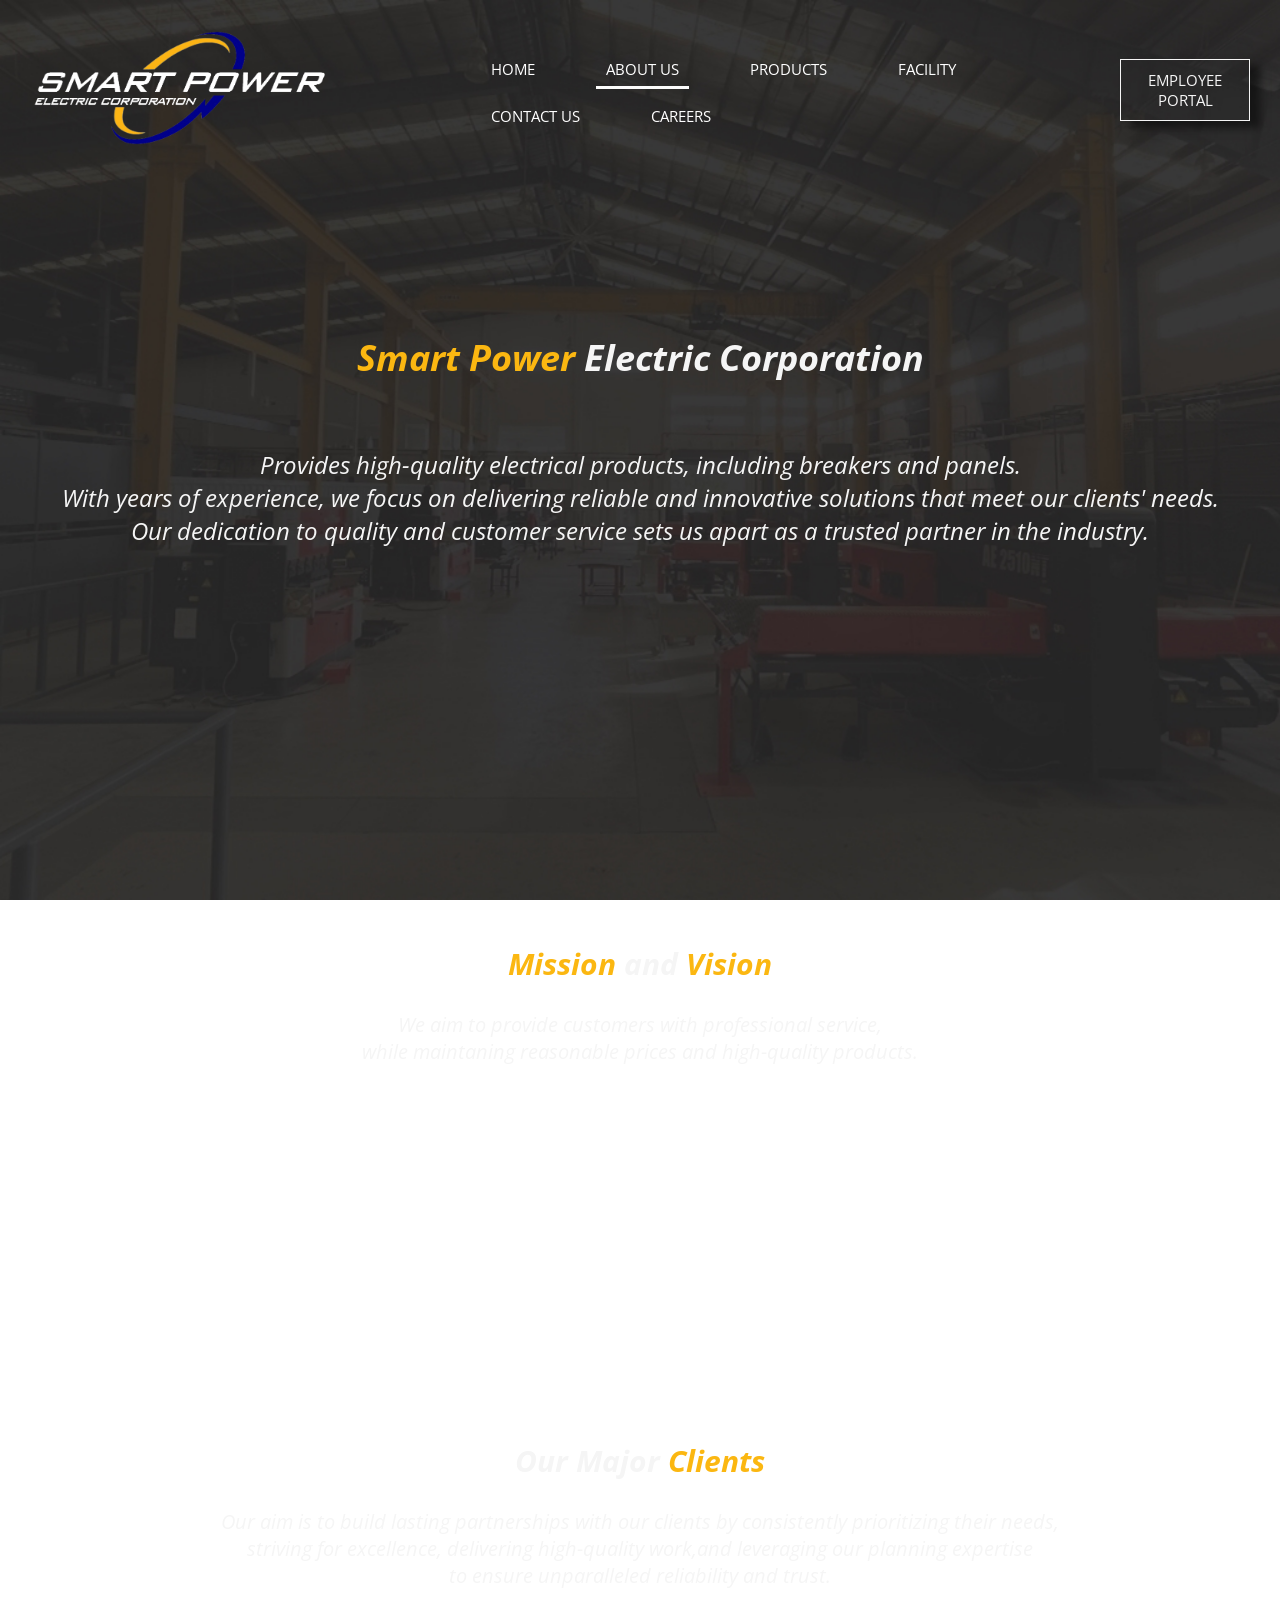
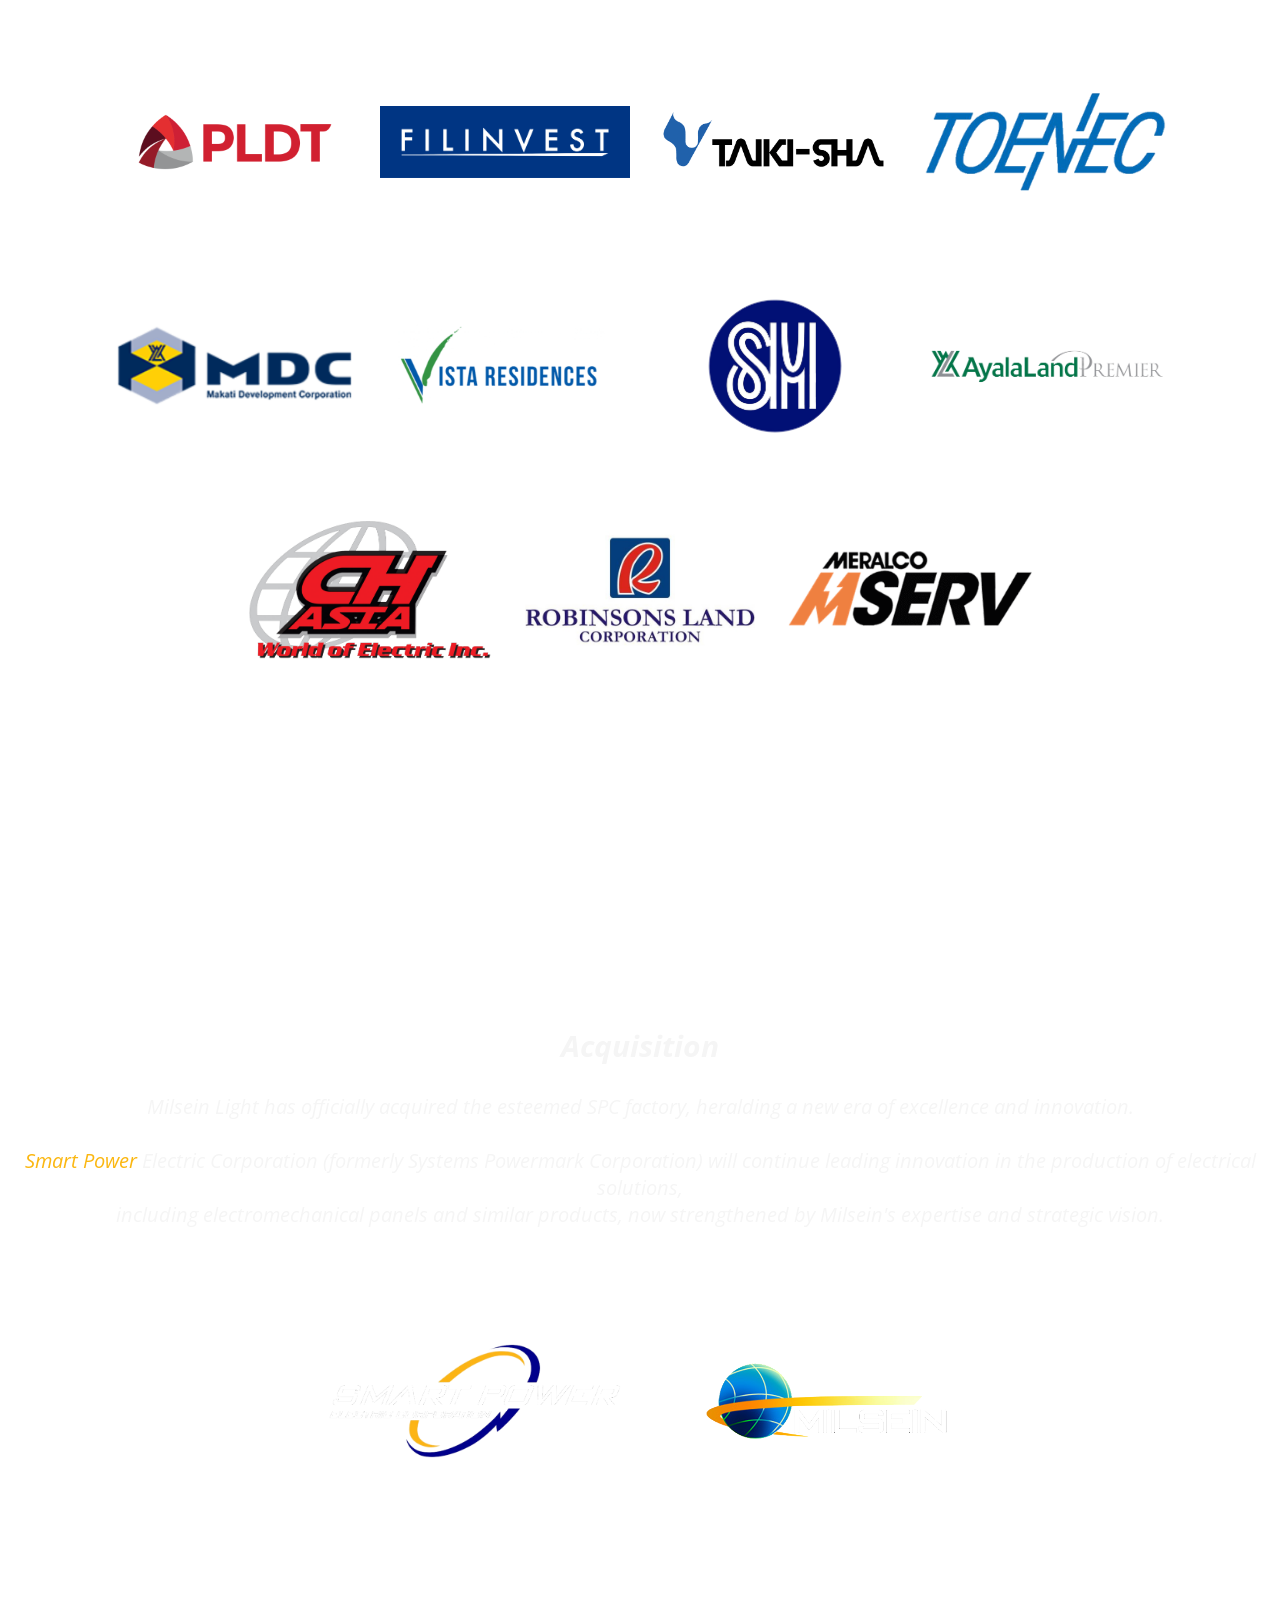
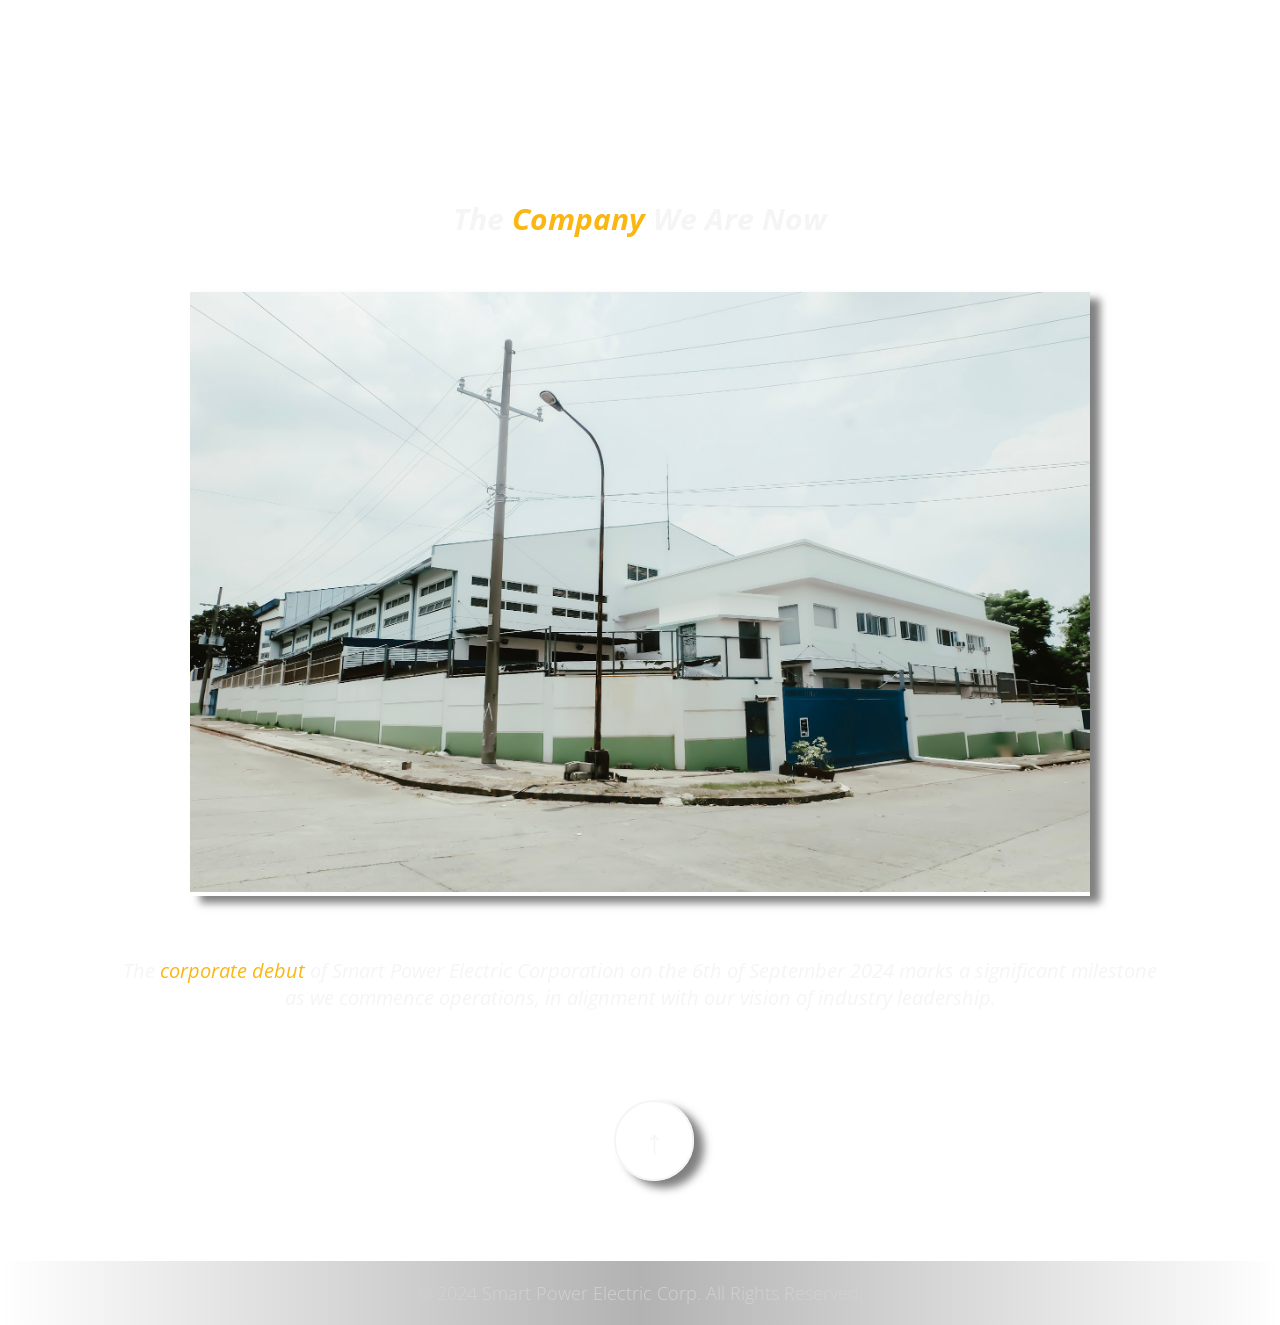
<file: about.html>
<!DOCTYPE html>
<html lang="en">
<head>
    <meta charset="UTF-8">
    <meta name="viewport" content="width=device-width, initial-scale=1.0">
    <title>About Us | SPEC</title>
    <link rel="stylesheet" href="css/aboutstyle.css">
    <link rel="icon" href="css/img/iconlogo.ico" type="image/x-icon">
</head>
<body class="custom-cursor">

    <!-- Video Overlay -->
   

    <header>
        <div class="logo">
            <a href="index.html"> <img src="css/img/specmainwhite.png" alt="logo"></a>
        </div>
        

        <nav class="navbar">
            
            
            <ul>
                <li><a href="index.html">HOME</a></li>
                <li><a href="about.html"class="active">ABOUT US</a></li>
                <li><a href="products.html">PRODUCTS</a></li>
                <li><a href="facility.html">FACILITY</a></li>
                <li><a href="contactus.html">CONTACT US</a></li>
                <li><a href="careers.html">CAREERS</a></li>
                
            </ul>
            
        </nav>
        <a href="login.html" >
            <button class="empbtn">EMPLOYEE PORTAL</button>
        </a>
        
    </header>




    <!-- Content of your page -->
    <div class="main-container">
        <div class="content " id="content">
                <div class="tagline" id="tagline">
                
                    <h2>
                        <span class="highlight"> Smart Power </span> Electric Corporation  <br>
                     </h2>
                    <br><br>
                
                <p> Provides high-quality electrical products, including breakers and panels. <br>With years of experience, we focus on delivering reliable and innovative solutions that meet our clients' needs. <br> Our dedication to quality and customer service sets us apart as a trusted partner in the industry.</p>
                </div>
        </div>

        <br><br><br><br><br><br><br><br><br>
        <br><br><br><br><br><br>
    
    
<div class="video-container">
        

        
        <div class="misvis" id="misvis">
                <h2>
                <span class="highlight"> Mission </span> and 
                <span class="highlight"> Vision </span>
            
            </h2>
            <br>

               <p> We aim to provide customers with professional service, <br>while maintaning reasonable prices and high-quality products.</p>
            </div>
        </div>
<br><br><br>
        <div class="profile " id="profile">
            <div class="major" id="major">
                <h2>
                Our Major<span class="highlight"> Clients </span>  
            </h2>
            <br>
               <p> Our aim is to build lasting partnerships with our clients by consistently prioritizing their needs, <br>striving for excellence, delivering high-quality work,and leveraging our planning expertise <br> to ensure unparalleled reliability and trust.</p>
            </div>







            <div class="client-container" id="client-container">
                
                <div class="clients"><img src="css/img/pldt.png" alt="spec" class="clientimg"></div>
                 <div class="clients"><img src="css/img/fil.png" alt="spec" class="clientimg"></div>
                 <div class="clients"><img src="css/img/taiki2.png" alt="spec" class="clientimg"></div>
                 <div class="clients"><img src="css/img/toenec.png" alt="spec" class="clientimg"></div>
                 <div class="clients"><img src="css/img/mdc2.png" alt="spec" class="clientimg"></div>
                 <div class="clients"><img src="css/img/vista2.png" alt="spec" class="clientimg"></div>
                 <div class="clients"><img src="css/img/sm.png" alt="spec" class="clientimg"></div>
                 <div class="clients"><img src="css/img/ayala.png" alt="spec" class="clientimg"></div>
                 <div class="clients"><img src="css/img/chasia.png" alt="spec" class="clientimg"></div>
                 <div class="clients"><img src="css/img/robs2.jpg" alt="spec" class="clientimg"></div>
                 <div class="clients"><img src="css/img/mserv2.png" alt="spec" class="clientimg"></div>
                   
            </div>
    </div>

    <br><br><br><br><br><br><br><br><br><br>
    <br><br><br><br><br><br><br><br><br><br><br>
<!-- Acquisition -->
<div class="content2" id="content2">
    <div class="tagline3" id="tagline3">
    <h2>Acquisition</h2>
    <br>
    <p>Milsein Light has officially acquired the esteemed SPC factory, heralding a new era of excellence and innovation. <br><br>

        <span class="highlight">Smart Power </span>Electric Corporation (formerly Systems Powermark Corporation) will continue leading innovation in the production of electrical solutions, <br>including electromechanical panels and similar products, now strengthened by Milsein's expertise and strategic vision.</p>
    </div>

</div>


<div class="acqui" id="acqui">
<!-- Slides -->
<div class="logobot" id="specbot">
    <a href="index.html" target="_blank"><img src="css/img/specmainwhite.png" alt="spec" class="specimg"></a>
 </div>

 <div class="logobot">
    <a href="https://milsein.com/" target="_blank"><img src="css/img/milwhite.png" alt="mil" class="specimg"></a>
 </div>
</div>
    <!-- Acquisition -->



    
<br><br><br>
<br><br><br>
<br><br><br>
<br><br><br>
<br><br><br>
<br><br><br>



<!-- Company now -->


<div class="tagline2" id="tagline2">
    <h2>The <span class="highlight">Company </span>We Are Now</h2>
</div>

    <div class="spec" id="spec">
        <!-- Slides -->
        <div class="spec1">
            <img src="css/img/1.jpg" alt="spec" class="specimg">
         </div>
        
    </div>

<br><br><br>
<br><br><br>

<div class="tagline3" id="tagline3">

The <span class="highlight">corporate debut </span>  of Smart Power Electric Corporation on the 6th of September 2024 marks a significant milestone <br>as we commence operations, in alignment with our vision of industry leadership.</p>
</div>
<!-- Company now -->
<br><br>






<a href="#" id="goup">
    <button class="goupbtn">↑</button>
</a>
<footer class="footer">
    <div class="footer-content">
        <h2 class="footer-text">© 2024 Smart Power Electric Corp. All Rights Reserved. </h2>
        </div>   
</footer>

</div>


    <script src="js/about.js"> </script>




</body>
</html>
</file>
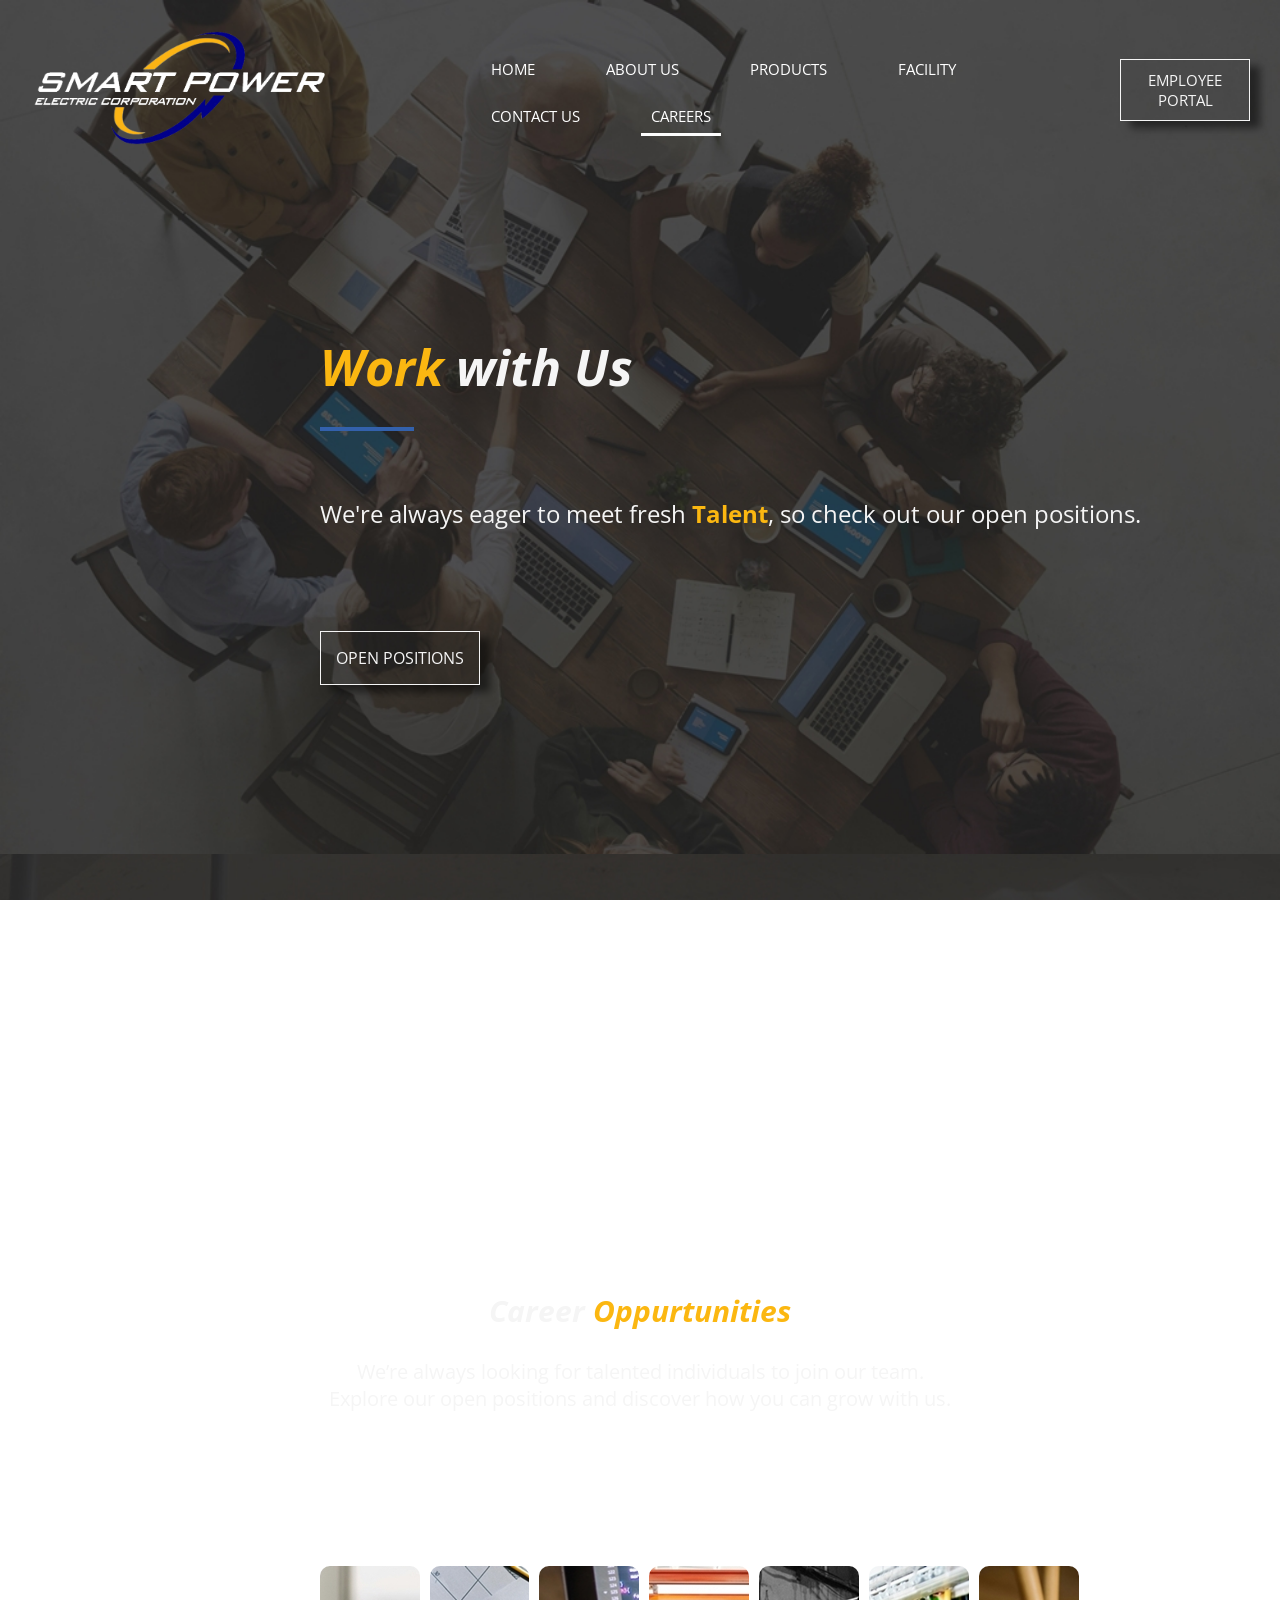
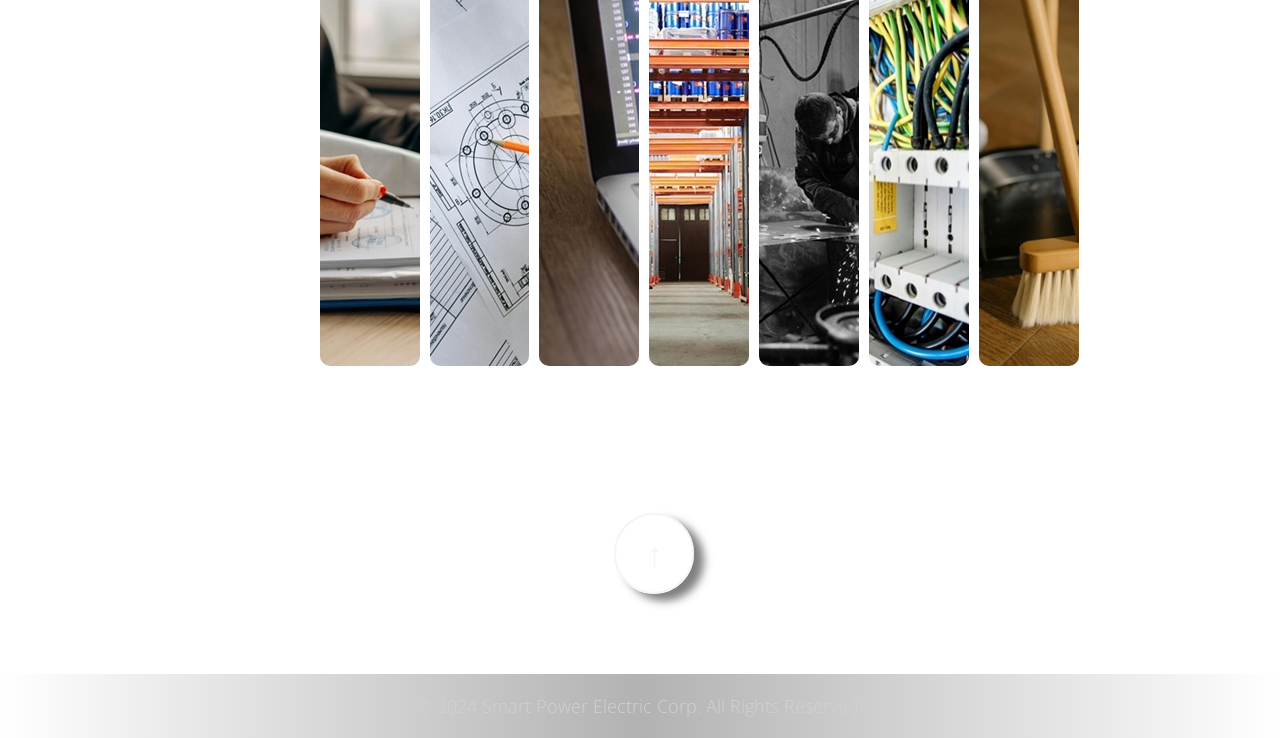
<file: careers.html>
<!DOCTYPE html>
<html lang="en">
<head>
    <meta charset="UTF-8">
    <meta name="viewport" content="width=device-width, initial-scale=1.0">
    <title>Careers | SPEC</title>
    <link rel="stylesheet" href="css/careersstyle.css">
    <link rel="stylesheet" href="https://fonts.googleapis.com/css2?family=Orbitron:wght@400;700&display=swap">
    <link href="https://fonts.googleapis.com/css2?family=Playfair+Display&display=swap" rel="stylesheet">
    
    
    <link rel="icon" href="css/img/iconlogo.ico" type="image/x-icon">
</head>
<body class="custom-cursor">

    <div class="image-overlay">
        <img src="css/img/hiringbg1.jpg" alt="Background" id="bg-hiring" >
    </div>
     

    <header>
        <div class="logo">
            <a href="index.html"> <img src="css/img/specmainwhite.png" alt="logo"></a>
        </div>
        

        <nav class="navbar">
            
            
            <ul>
                <li><a href="index.html">HOME</a></li>
                <li><a href="about.html">ABOUT US</a></li>
                <li><a href="products.html">PRODUCTS</a></li>
                <li><a href="facility.html">FACILITY</a></li>
                <li><a href="contactus.html">CONTACT US</a></li>
                <li><a href="careers.html"  class="active">CAREERS</a></li>
                
                
            </ul>
            
        </nav>
        
        <a href="login.html" >
            <button class="empbtn">EMPLOYEE PORTAL</button>
        </a>
    </header>




    <!-- Content of your page -->
    <div class="main-container">
    <div class="content " id="content">
        
                <div class="tagline" id="tagline">
                
                    <h2 class="work">
                        <span class="highlight">Work</span> with Us <br>
                        
                    </h2>
                    
                <br><br><br>
                <p>We're always eager to meet fresh <strong><span class="highlight">Talent</span></strong>, so check out our open positions.</p>


                <a href="#work" id="hiringbtn">
                    <button class="hiringbtn">OPEN POSITIONS</button>
                </a>
                </div>
<br><br><br><br><br><br><br><br><br><br><br><br><br><br><br>
<br><br><br><br><br><br><br><br><br><br><br>
               
                
    </div>
           
<br><br>



<div class="content " id="content">
        
    <div class="tagline2" id="tagline2">
    
        <h2 id="work">
            Career <span class="highlight">Oppurtunities</span>  <br>
        </h2>
        <br>
        <p>We’re always looking for talented individuals to join our team. <br>Explore our open positions and discover how you can grow with us.</p>
        <br><br>
    



        <div class="career-container">
            <div class="image-wrapper" onclick="openModal('accountingModal')">
                <img src="css/img/accounting.jpg" alt="Accounting">
                <div class="image-label">Accounting & HR</div>
            </div>
            
            <div class="image-wrapper" onclick="openModal('engineeringModal')">
                <img src="css/img/engineering.jpg" alt="Engineering">
                <div class="image-label">Engineering</div>
            </div>
        
            <div class="image-wrapper" onclick="openModal('itModal')">
                <img src="css/img/infotech.jpg" alt="I.T.">
                <div class="image-label">I.T.</div>
            </div>
        
            <div class="image-wrapper" onclick="openModal('procurementModal')">
                <img src="css/img/warehouse.jpg" alt="Procurement">
                <div class="image-label">Warehouse & Procurement</div>
            </div>
        
            <div class="image-wrapper" onclick="openModal('productionModal')">
                <img src="css/img/production.jpg" alt="Production">
                <div class="image-label">Production</div>
            </div>
        
            <div class="image-wrapper" onclick="openModal('qualityModal')">
                <img src="css/img/quality.jpg" alt="Quality Control">
                <div class="image-label">Quality Control</div>
            </div>
        
            <div class="image-wrapper" onclick="openModal('utilityModal')">
                <img src="css/img/cleaner.jpg" alt="Utility">
                <div class="image-label">House Keeping</div>
            </div>
        </div>

        <!-- MODAL -->
        <!-- Modal Structure for ACCOUNTING -->



        <div id="accountingModal" class="modal">
            <div class="modal-content">
                <span class="close-btn" onclick="closeModal('accountingModal')">&times;</span>
                
                <h2 id="accountingJobs">No Job Openings</h2>
                <a id="applyAccounting" href="mailto:humanresources@smartpower-electric.com" class="apply-btn">Apply Now</a>
                
            </div>
        </div>
        
        <!-- Modal Structure for ENGINEERING -->
        <div id="engineeringModal" class="modal">
            <div class="modal-content">
                <span class="close-btn" onclick="closeModal('engineeringModal')">&times;</span>
                <h2 id="engineeringJobs">No Job Openings</h2>
                <a id="applyEngineering" href="mailto:humanresources@smartpower-electric.com" class="apply-btn">Apply Now</a>
                
            </div>
        </div>
        
        <!-- Modal Structure for I.T. -->
        <div id="itModal" class="modal">
            <div class="modal-content">
                <span class="close-btn" onclick="closeModal('itModal')">&times;</span>
                <h2 id="itJobs">No Job Openings</h2>
                <a id="applyIT" href="mailto:humanresources@smartpower-electric.com" class="apply-btn">Apply Now</a>
            </div>
        </div>
        
        <!-- Modal Structure for WAREHOUSE -->
        <div id="procurementModal" class="modal">
            <div class="modal-content">
                <span class="close-btn" onclick="closeModal('procurementModal')">&times;</span>
                <h2 id="warehouseJobs">Warehouse & Procurement Job Openings</h2>
                <br>
                <img src="css/img/warehouseassociate.jpg" alt="" class="modalimg">
                <a id="applyWarehouse" href="mailto:humanresources@smartpower-electric.com" class="apply-btn">Apply Now</a>
                
            </div>
        </div>
        
        <!-- Modal Structure for PRODUCTION -->
        <div id="productionModal" class="modal">
            <div class="modal-content">
                <span class="close-btn" onclick="closeModal('productionModal')">&times;</span>
                <h2 id="productionJobs">No Job Openings</h2>
                <a id="applyProduction" href="mailto:humanresources@smartpower-electric.com" class="apply-btn">Apply Now</a>
            </div>
        </div>
        
        <!-- Modal Structure for QUALITY CONTROL -->
        <div id="qualityModal" class="modal">
            <div class="modal-content">
                <span class="close-btn" onclick="closeModal('qualityModal')">&times;</span>
                <h2 id="qcJobs">No Job Openings</h2>
                <a id="applyQualityControl" href="mailto:humanresources@smartpower-electric.com" class="apply-btn">Apply Now</a>
            </div>
        </div>
        
        <!-- Modal Structure for UTILITY -->
        <div id="utilityModal" class="modal">
            <div class="modal-content">
                <span class="close-btn" onclick="closeModal('utilityModal')">&times;</span>
                <h2 id="utilityJobs">No Job Openings</h2>
                <a id="applyUtility" href="mailto:humanresources@smartpower-electric.com" class="apply-btn">Apply Now</a>
            </div>
        </div>
        
        

    </div>

  
    
</div>

    
   


<br><br><br><br>
<br><br><br><br>


    
    
    




    <a href="#" id="goup">
        <button class="goupbtn">↑</button>
    </a>

    <footer class="footer">
        <div class="footer-content">
            <h2 class="footer-text">© 2024 Smart Power Electric Corp. All Rights Reserved. </h2>
            </div>   
    </footer>

    
</div>


    <script src="js/careers.js"> </script>




</body>
</html>
</file>
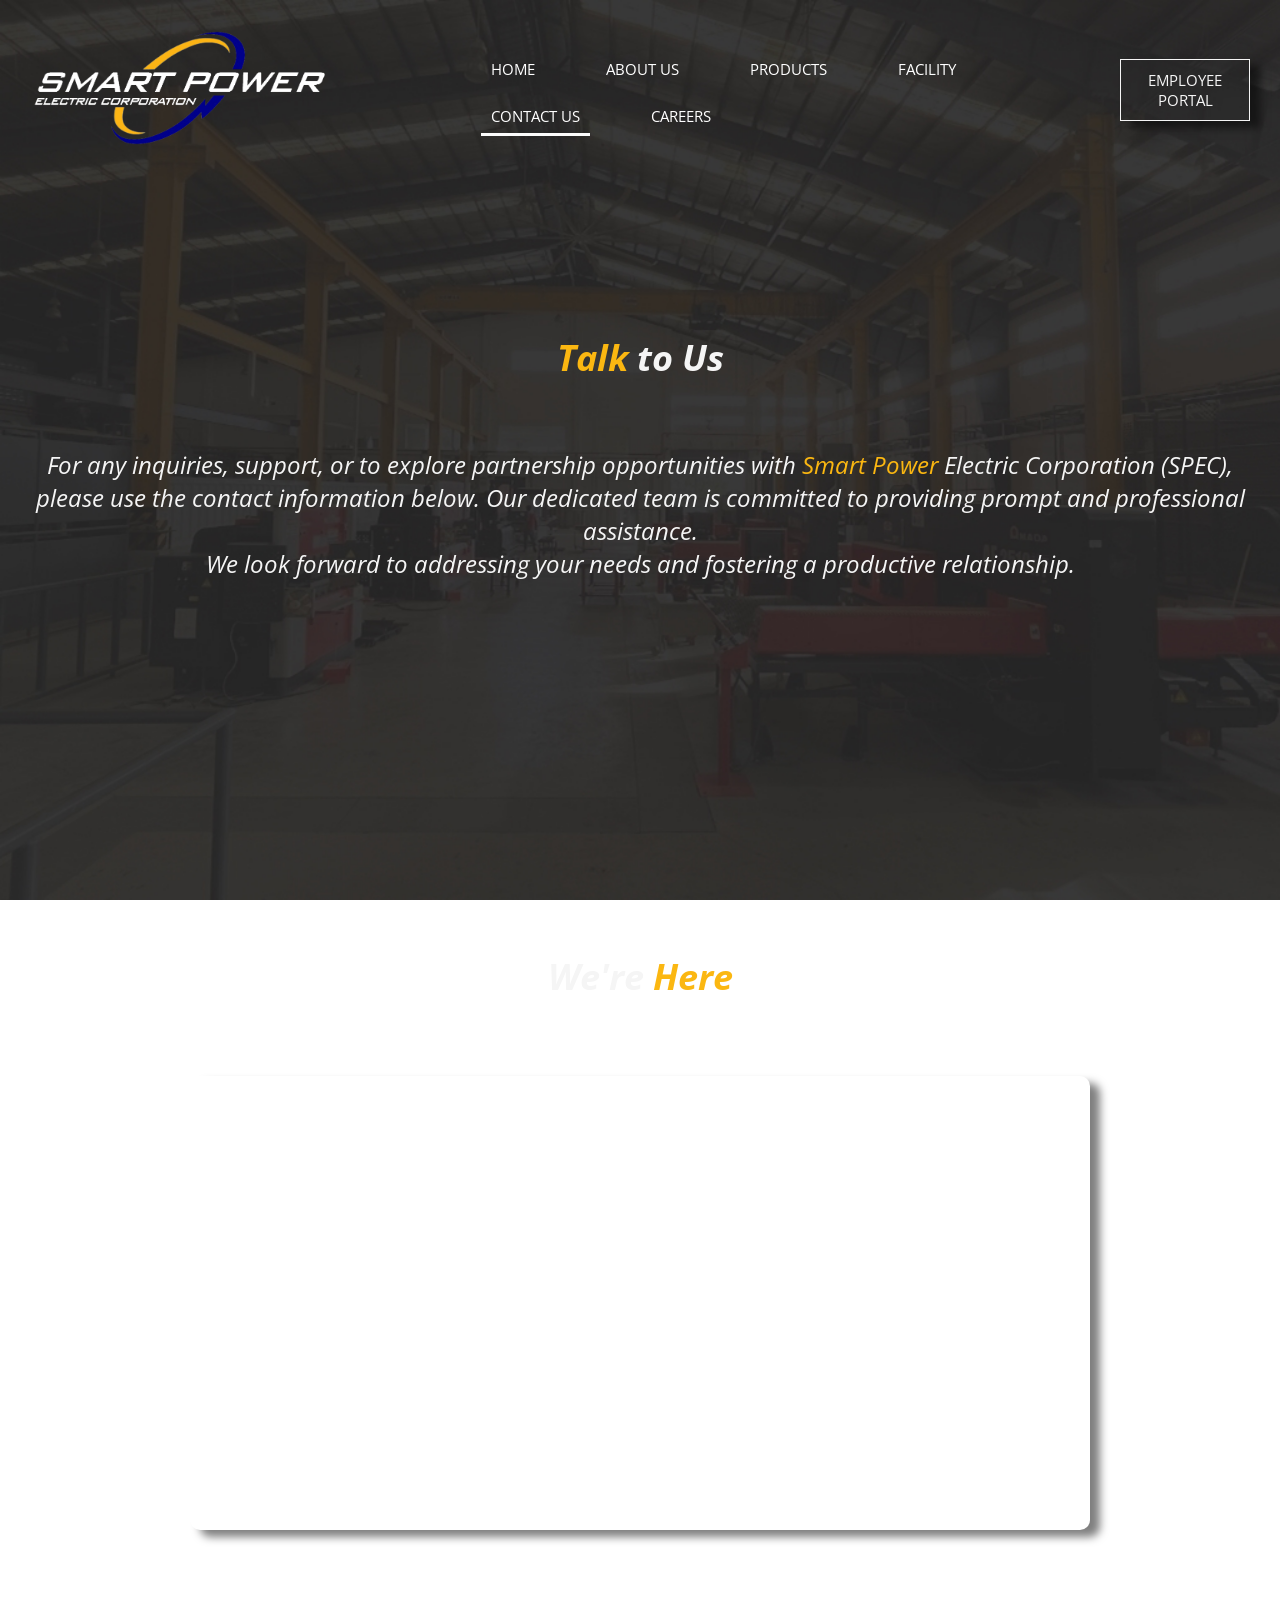
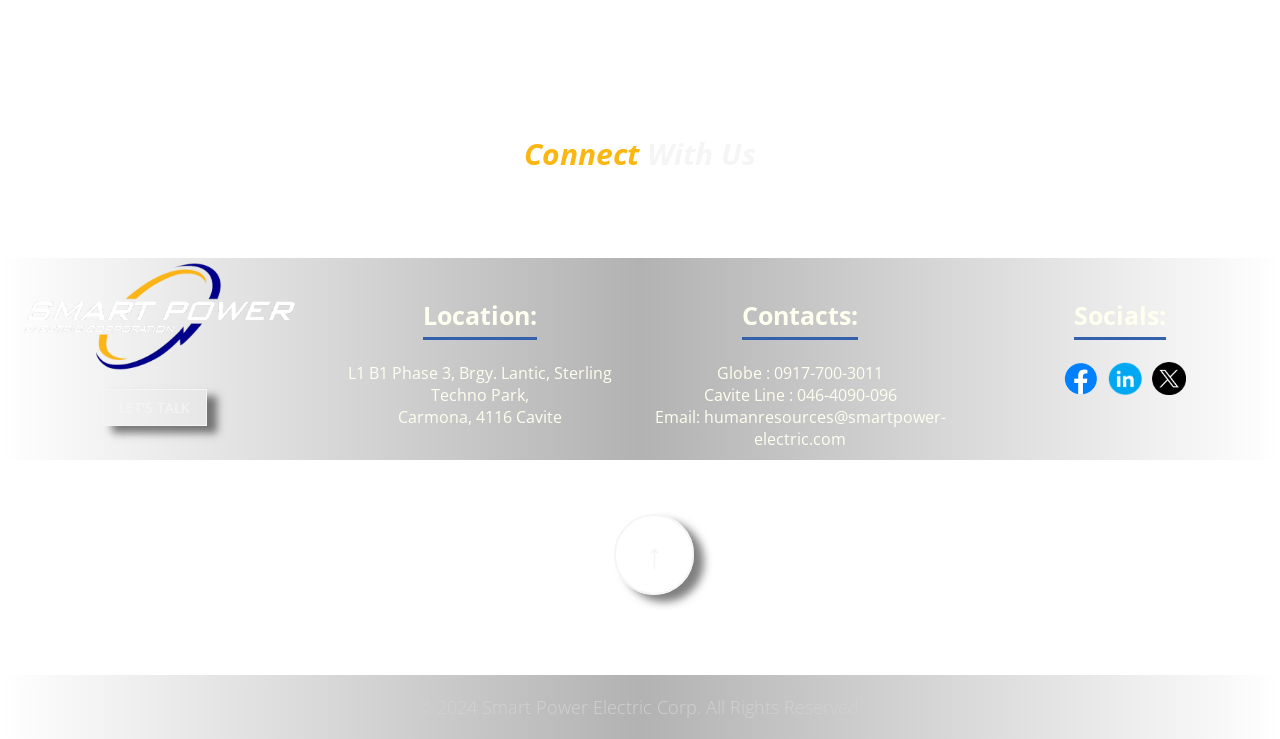
<file: contactus.html>
<!DOCTYPE html>
<html lang="en">
<head>
    <meta charset="UTF-8">
    <meta name="viewport" content="width=device-width, initial-scale=1.0">
    <title>Contact Us | SPEC</title>
    <link rel="stylesheet" href="css/contactusstyle.css">
    <link rel="icon" href="css/img/iconlogo.ico" type="image/x-icon">
</head>
<body class="custom-cursor">

     <!-- Video Overlay -->
     

    <header>
        <div class="logo">
            <a href="index.html"> <img src="css/img/specmainwhite.png" alt="logo"></a>
        </div>
        

        <nav class="navbar">
            
            
            <ul>
                <li><a href="index.html">HOME</a></li>
                <li><a href="about.html">ABOUT US</a></li>
                <li><a href="products.html">PRODUCTS</a></li>
                <li><a href="facility.html">FACILITY</a></li>
                <li><a href="contactus.html" class="active">CONTACT US</a></li>
                <li><a href="careers.html">CAREERS</a></li>
                
                
            </ul>
            
        </nav>
        <a href="login.html" >
            <button class="empbtn">EMPLOYEE PORTAL</button>
        </a>
        
    </header>




    <!-- Content of your page -->
    <div class="main-container">
    <div class="content " id="content">
                <div class="tagline" id="tagline">
                
                    <h2>
                        <span class="highlight">Talk</span> to Us <br>
                        
                    </h2>
                    <br><br>

                
                <p>For any inquiries, support, or to explore partnership opportunities with  <span class="highlight">Smart Power </span>Electric Corporation (SPEC),<br> please use the contact information below. Our dedicated team is committed to providing prompt and professional assistance. <br> We look forward to addressing your needs and fostering a productive relationship.</p>
                </div>
    </div>

<br><br><br><br><br><br><br><br><br><br><br><br>


    <div class="content " id="content">
        <div class="tagline" id="tagline">
        
            <h2>
                We're <span class="highlight">Here </span>
            </h2>
        </div>
</div>
<br><br> <br><br> 
                

        <div class="loc-container" id="loc-container">
           
            <div class="loc">
                <iframe src="https://www.google.com/maps/embed?pb=!1m14!1m8!1m3!1d15466.77431704305!2d121.0121204!3d14.2710839!3m2!1i1024!2i768!4f13.1!3m3!1m2!1s0x33bd7d8accaa6ad5%3A0x3745ff15c82ac086!2sSmart%20Power%20Electric%20Corp.!5e0!3m2!1sen!2sph!4v1727149293952!5m2!1sen!2sph" width="600" height="450" style="border:0;" allowfullscreen="" loading="lazy" referrerpolicy="no-referrer-when-downgrade"></iframe>    
            </div>          
    
        </div>






<div class="content3" id="content3">
    <div class="tagline3" id="tagline3">
    <h2><span class="highlight">Connect</span> With Us</h2>
    <br>

    </div>
<br><br>
    

</div>

    <br>

    
       
        <div class="contact-container">
           
            <div class="contact-item"> 
                <img id="contactlogo"src="css/img/specmainwhite.png" alt="">
                <a href="mailto:humanresources@smartpower-electric.com" target="_blank">
                    <button class="contactbtn">LET'S TALK</button>
                </a>   
                
            </div>
            
            <div class="contact-item"> 
                <span class="contact-header">Location:</span> <br><br>L1 B1 Phase 3, Brgy. Lantic, Sterling Techno Park, <br>Carmona, 4116 Cavite
            </div>


            <div class="contact-item">
                <span class="contact-header">Contacts:</span> <br><br>Globe : 0917-700-3011 <br>
                Cavite Line : 046-4090-096 <br> Email: humanresources@smartpower-electric.com
            </div>


            <div class="contact-item">
                <span class="contact-header">Socials:</span> <br><br>
                <img src="css/img/fb.png" alt="">
                <img src="css/img/indeed.png" alt="">
                <img src="css/img/twit.png" alt="">
            </div>


           
            
        </div>              

   


    <br><br><br>
    
    
    




    <a href="#" id="goup">
        <button class="goupbtn">↑</button>
    </a>
    <footer class="footer">
        <div class="footer-content">
            <h2 class="footer-text">© 2024 Smart Power Electric Corp. All Rights Reserved. </h2>
            </div>   
    </footer>

</div>


    <script src="js/contactus.js"> </script>




</body>
</html>
</file>
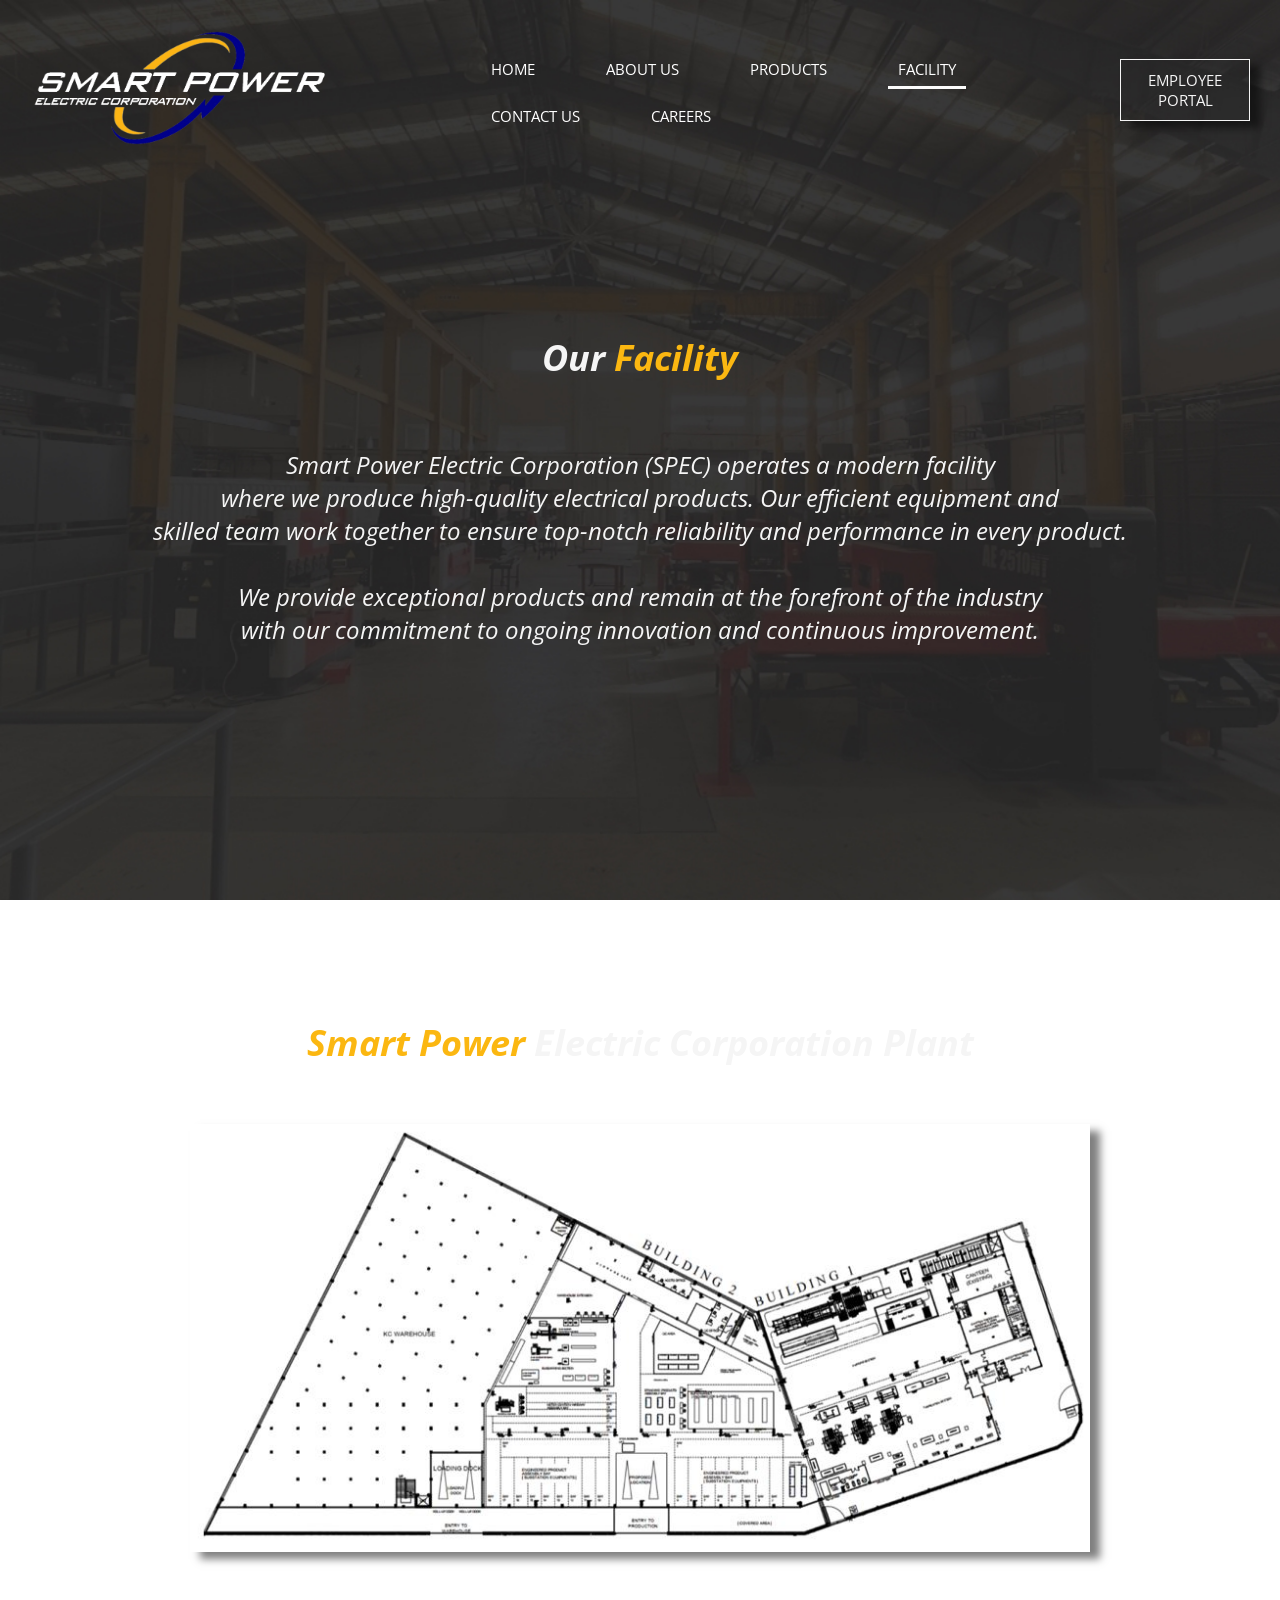
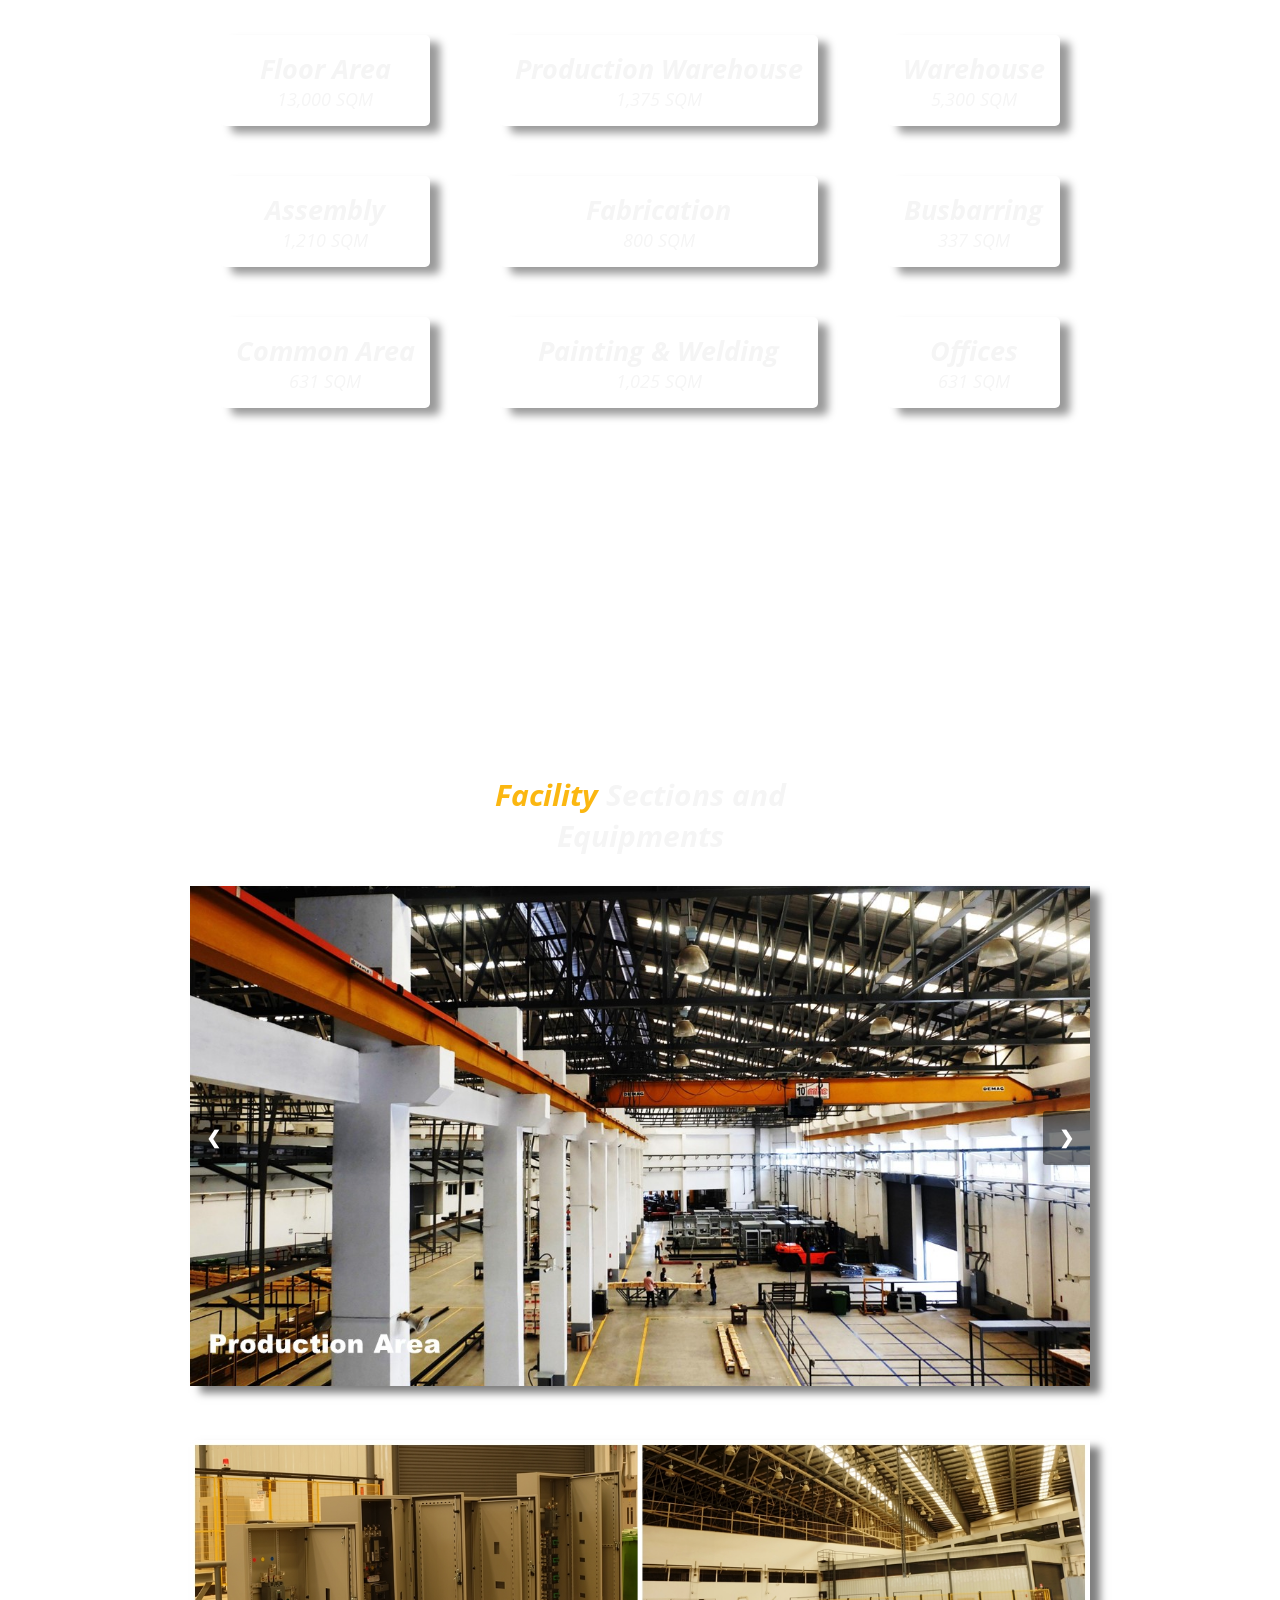
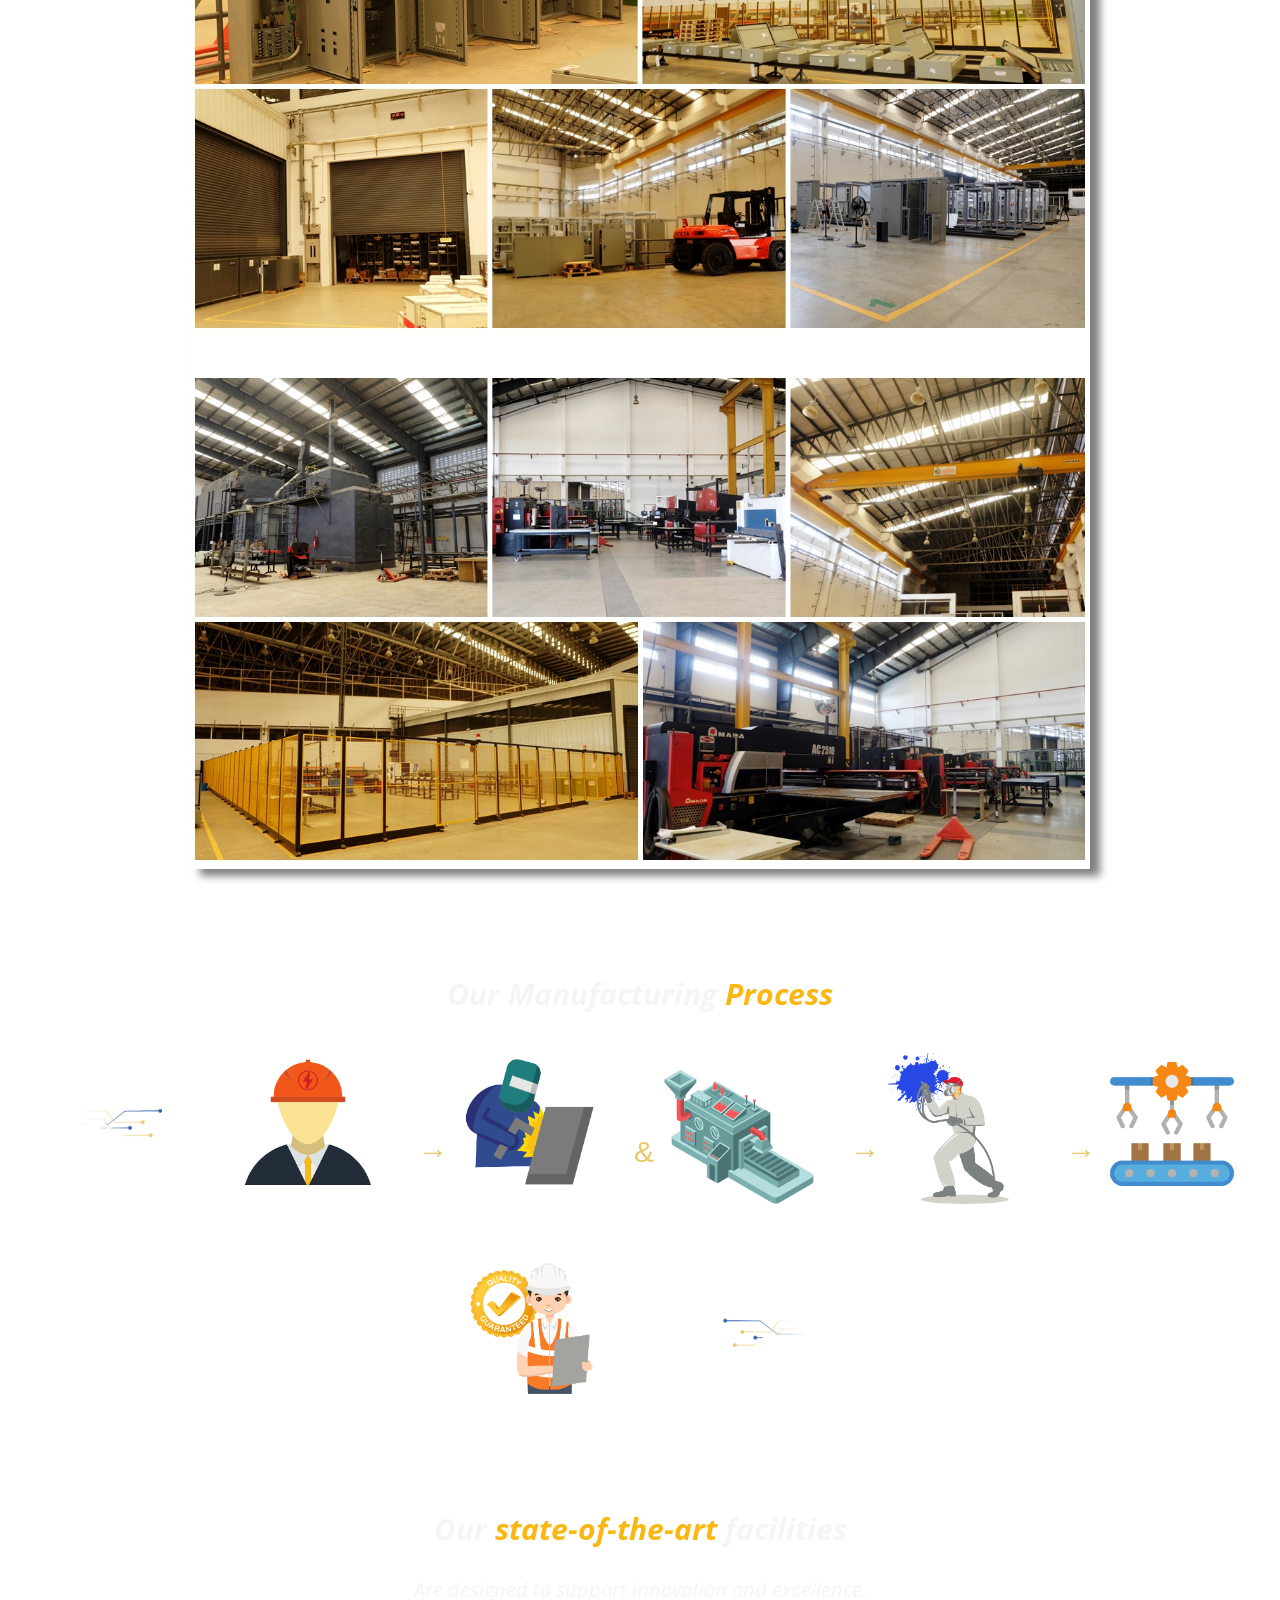
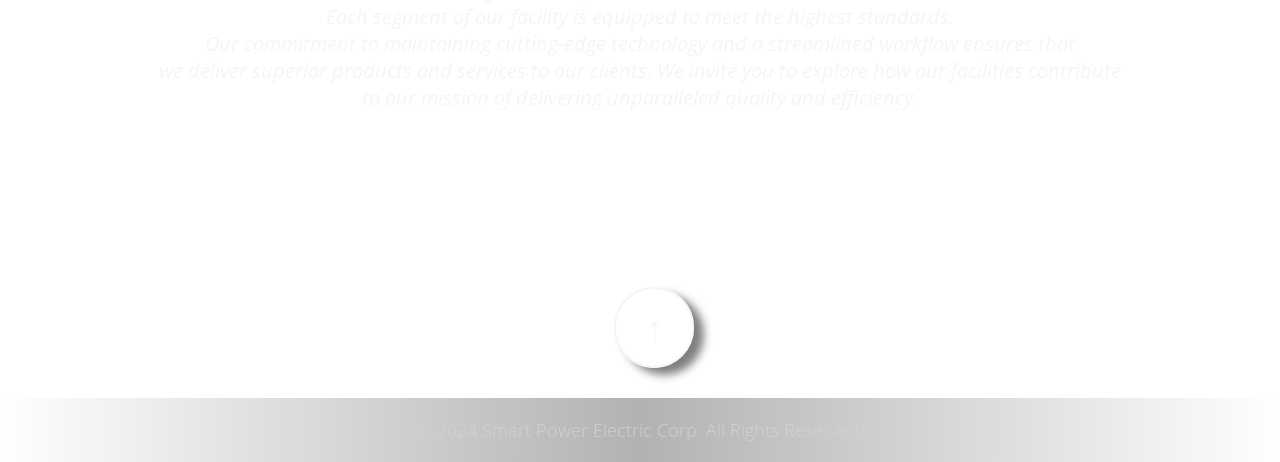
<file: facility.html>
<!DOCTYPE html>
<html lang="en">
<head>
    <meta charset="UTF-8">
    <meta name="viewport" content="width=device-width, initial-scale=1.0">
    <title>Facility | SPEC</title>
    <link rel="stylesheet" href="css/facilitystyle.css">
    <link rel="icon" href="css/img/iconlogo.ico" type="image/x-icon">
</head>
<body class="custom-cursor">

     <!-- Video Overlay -->
     
    <header>
        <div class="logo">
            <a href="index.html"> <img src="css/img/specmainwhite.png" alt="logo"></a>
        </div>
        

        <nav class="navbar">
            
            
            <ul>
                <li><a href="index.html">HOME</a></li>
                <li><a href="about.html">ABOUT US</a></li>
                <li><a href="products.html">PRODUCTS</a></li>
                <li><a href="facility.html" class="active">FACILITY</a></li>
                <li><a href="contactus.html">CONTACT US</a></li>
                <li><a href="careers.html">CAREERS</a></li>
                
            </ul>
            
        </nav>
        <a href="login.html" >
            <button class="empbtn">EMPLOYEE PORTAL</button>
        </a>
        
    </header>




    <!-- Content of your page -->
    <div class="main-container">
    <div class="content " id="content">
                <div class="tagline" id="tagline">
                
                    <h2>
                        Our <span class="highlight">Facility</span>  <br>
                        
                    </h2>
                    <br><br>

                
                <p>Smart Power Electric Corporation (SPEC) operates a modern facility <br> where we produce high-quality electrical products.  Our efficient equipment and <br>skilled team work together to ensure top-notch reliability and performance in every product. 
                    <br><br> We provide exceptional products and remain at the forefront of the industry <br>with our commitment to ongoing innovation and continuous improvement.</p>
                </div>
    </div>

<br><br><br><br><br><br><br><br><br><br><br><br>


    <div class="content " id="content">
        <div class="tagline" id="tagline">
        
            <h2>
                 <span class="highlight">Smart Power</span> Electric Corporation Plant
            </h2>
        </div>
</div>
    
                
<br><br><br>
<div class="spec" id="spec">
    <!-- Slides -->
    <div class="spec1">
        <img src="css/img/blueprint.JPG" alt="spec" class="specimg">
     </div>
    
</div>


<div class="plantdet-container" id="plantdet-container">
    <div class="plantdetails" id="plantdetails">

<!-- box1 -->
    <div class="plant-font">
        <div class="item">
        <h2>Floor Area</h2>  
        <p>13,000 SQM</p>
        </div>
    
        

        <div class="item">
        <h2>Assembly</h2>
        <p>1,210 SQM</p>
        </div>

        <div class="item">
        <h2>Common Area</h2>
        <p>631 SQM</p>
        </div>
    </div>    

<!-- box2 -->
    <div class="plant-font">
        <div class="item">
        <h2>Production Warehouse</h2>
        <p>1,375 SQM</p>
        </div>

        <div class="item">
        <h2>Fabrication</h2>
        <p>800 SQM</p>
        </div>

        <div class="item">
        <h2>Painting & Welding</h2>
        <p>1,025 SQM</p>
        </div>
    </div>

    <!-- box3 -->
    <div class="plant-font">
        <div class="item">
        <h2>Warehouse</h2>
        <p>5,300 SQM</p>
        </div>

        <div class="item">
        <h2>Busbarring</h2>
        <p>337 SQM</p>
        </div>

        <div class="item">
        <h2>Offices</h2>
        <p>631 SQM</p>
        </div>
    </div>

    
    </div>
</div>








<br><br><br><br><br>
<br><br><br><br><br>
<br><br><br><br><br>
<br><br><br><br><br>


 <!-- fabrication / assembly -->

<div class="content2" id="content2">
            <div class="tagline2" id="tagline2">
            <h2> <span class="highlight">Facility </span>Sections and <br> Equipments</h2>
            <br>

            
            </div>
</div>

<div class="slideshow-container" id="slideshow-container">
    <!-- Slides -->
    <div class="slide fade"><img src="css/img/fab_assem1.JPG" alt="Slide 1" class="slide-image"></div>
    <div class="slide fade"><img src="css/img/fab_assem2.JPG" alt="Slide 2" class="slide-image"></div>
    <div class="slide fade"><img src="css/img/warehouse1.JPG" alt="Slide 1" class="slide-image"></div>
    <div class="slide fade"><img src="css/img/warehouse2.JPG" alt="Slide 2" class="slide-image"></div>
    <div class="slide fade"><img src="css/img/fab_assem3.JPG" alt="Slide 3" class="slide-image"></div>
    <div class="slide fade"><img src="css/img/fab_assem4.JPG" alt="Slide 4" class="slide-image"></div>
    <div class="slide fade"><img src="css/img/fab_assem5.JPG" alt="Slide 5" class="slide-image"></div>
    <div class="slide fade"><img src="css/img/fab_assem6.JPG" alt="Slide 6" class="slide-image"></div>
    <div class="slide fade"><img src="css/img/fab_assem7.JPG" alt="Slide 6" class="slide-image"></div>
    <div class="slide fade"><img src="css/img/fab_assem8.JPG" alt="Slide 6" class="slide-image"></div>
    <div class="slide fade"><img src="css/img/fab_assem9.JPG" alt="Slide 6" class="slide-image"></div>
    <div class="slide fade"><img src="css/img/busbar1.JPG" alt="Slide 6" class="slide-image"></div>
    <div class="slide fade"><img src="css/img/busbar2.JPG" alt="Slide 6" class="slide-image"></div>
    <div class="slide fade"><img src="css/img/busbar3.JPG" alt="Slide 6" class="slide-image"></div>
    <div class="slide fade"><img src="css/img/busbar4.JPG" alt="Slide 6" class="slide-image"></div>
    <div class="slide fade"><img src="css/img/painting1.JPG" alt="Slide 6" class="slide-image"></div>
    <div class="slide fade"><img src="css/img/painting2.JPG" alt="Slide 6" class="slide-image"></div>
    <div class="slide fade"><img src="css/img/painting3.JPG" alt="Slide 6" class="slide-image"></div>
    <div class="slide fade"><img src="css/img/painting4.JPG" alt="Slide 6" class="slide-image"></div>
    <div class="slide fade"><img src="css/img/qc1.JPG" alt="Slide 6" class="slide-image"></div>
    <div class="slide fade"><img src="css/img/qc2.JPG" alt="Slide 6" class="slide-image"></div>
    <div class="slide fade"><img src="css/img/qc3.JPG" alt="Slide 6" class="slide-image"></div>
    <div class="slide fade"><img src="css/img/qc4.JPG" alt="Slide 6" class="slide-image"></div>
    

        
                            
    <!-- Navigation Arrows -->
    <a class="prev" onclick="changeSlide(-1)">&#10094;</a>
    <a class="next" onclick="changeSlide(1)">&#10095;</a>

    </div>

    <br><br><br>

    <div class="spec" id="spec">
        <div class="spec1">
            <img src="css/img/page1.jpg" alt="spec" class="specimg">
        </div>
<br><br>
        <div class="spec1"></div>
            <img src="css/img/page2.jpg" alt="spec" class="specimg">
        </div>
    </div>

    <br><br><br>


   

    <!-- Process Start -->

<div class="content3" id="content3"></div>
<div class="tagline3" id="tagline3">
<h2>Our Manufacturing <span class="highlight">Process</span></h2>


</div>
</div>
<br><br>


<div class="process-container">
    <img src="css/img/ord.png" alt="Order" class="process-image">
    <div class="process-step" id="design-engineering">
        <img src="css/img/eng.png" alt="Design Engineering" class="process-image">
        <div class="details"> 
            <li>COSTING</li>
            <li>DESIGNING</li>
            <li>PROGRAMMING</li>
            
        </div>
    </div>

    <div class="process-step" id="fabrication">
        <img src="css/img/fab.png" alt="Fabrication" class="process-image">
        <div class="details">
            <li>PUNCHING & BENDING</li>
            <li>WELDING & GRINDING</li>
        </div>
    </div>

    <div class="process-step" id="busbar">
        <img src="css/img/busbar.png" alt="busbar" class="process-image">
        <div class="details">
            <li>Precision cutting and bending of busbars to fit custom panel designs.</li>
            
        </div>
    </div>

    <div class="process-step" id="painting">
        <img src="css/img/paint.png" alt="painting" class="process-image">
        <div class="details"><li>Applying a protective and aesthetic finish to enhance durability and appearance.</li></div>
    </div>

    <div class="process-step" id="assembly">
        <img src="css/img/assem.png" alt="Assembly" class="process-image">
        <div class="details"><li>Combining individual components into a complete product, ensuring quality and functionality.</li></div>
    </div>

    <div class="process-step last-step" id="quality">
        <img src="css/img/QC.png" alt="quality" class="process-image">
        <div class="details"><li>Systematic inspection of finished products to ensure they meet specifications and standards for reliability and safety.</li></div>
    </div> 
    <br>
    <img src="css/img/del.png" alt="Delivery" class="process-image">
    
</div>

 <!-- Process End -->

               
<div class="content3" id="content3">
    <div class="tagline3" id="tagline3">
    <h2>Our <span class="highlight">state-of-the-art</span> facilities</h2>
    <br>
    <p> Are designed to support innovation and excellence. <br>Each segment of our facility is equipped to meet the highest standards. <br>Our commitment to maintaining cutting-edge technology and a streamlined workflow ensures that <br> we deliver superior products and services to our clients.  We invite you to explore how our facilities contribute <br>to our mission of delivering unparalleled quality and efficiency. </p>
    </div>
</div>

    <br><br><br><br><br><br>
    <br><br><br><br><br><br>

    <a href="#" id="goup">
        <button class="goupbtn">↑</button>
    </a>

    <footer class="footer">
        <div class="footer-content">
            <h2 class="footer-text">© 2024 Smart Power Electric Corp. All Rights Reserved. </h2>
            </div>   
    </footer>




</div>


    <script src="js/facility.js"> </script>




</body>
</html>
</file>
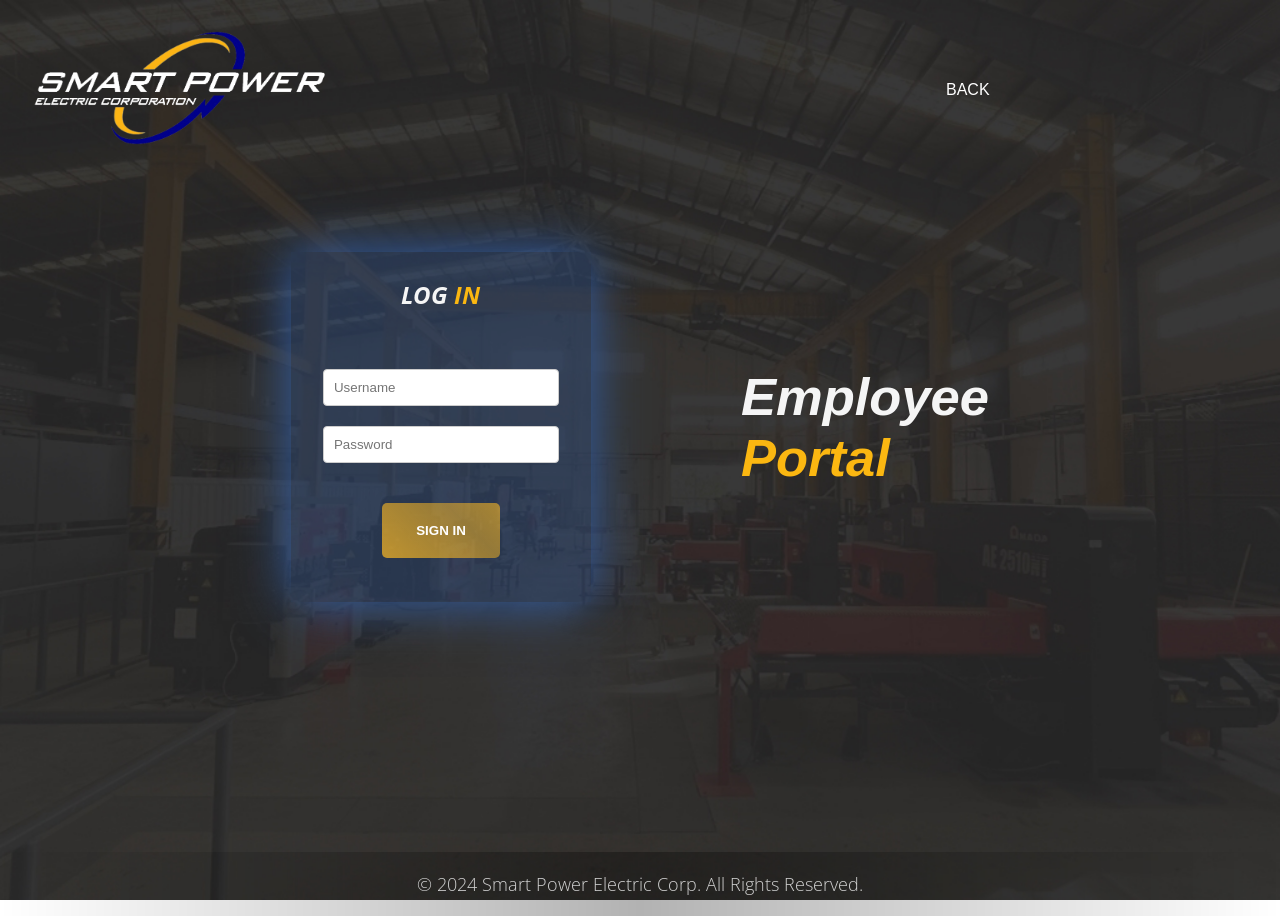
<file: login.html>
<!DOCTYPE html>
<html lang="en">
<head>
    <meta charset="UTF-8">
    <meta name="viewport" content="width=device-width, initial-scale=1.0">
    <title>Log in | SPEC</title>
    <link rel="stylesheet" href="css/loginstyle.css">
    <link rel="icon" href="css/img/iconlogo.ico" type="image/x-icon">
</head>





<body class="custom-cursor">

   
    <header>
        <div class="logo">
            <a href="index.html"> <img src="css/img/specmainwhite.png" alt="logo"></a>
        </div>

        <nav class="navbar">
            
            <ul>
                <li><a href="index.html">BACK</a></li>    
            </ul>
        </nav>
      
    </header>

    <br><br><br><br>

<div class="container">
    <div class="login-container">
        <h2 class="loginheader">LOG<span class="highlight"> IN</span></h2>

        <br>
        <form id="loginForm">
            <input type="text" id="username" placeholder="Username" required>
            <input type="password" id="password" placeholder="Password" required>
            
            <button type="submit">SIGN IN</button>
            <br><br>
        </form>
        <p id="error-message" style="color: red; display: none;">INVALID LOG IN</p>
    </div>



    <div class="logintag" id="logintag">
        <h2 id="line1"> Employee</h2>
        <h2 id="line2"> <span class="highlight">Portal </span>  </h2>
        

       
    </div>  

</div>

 <br><br><br><br><br><br><br><br><br><br>
 

    <footer class="footer">
        <div class="footer-content">
            <h2 class="footer-text">© 2024 Smart Power Electric Corp. All Rights Reserved. </h2>
            </div>   
    </footer>



    <script src="js/login.js"> </script>




</body>
</html>
</file>
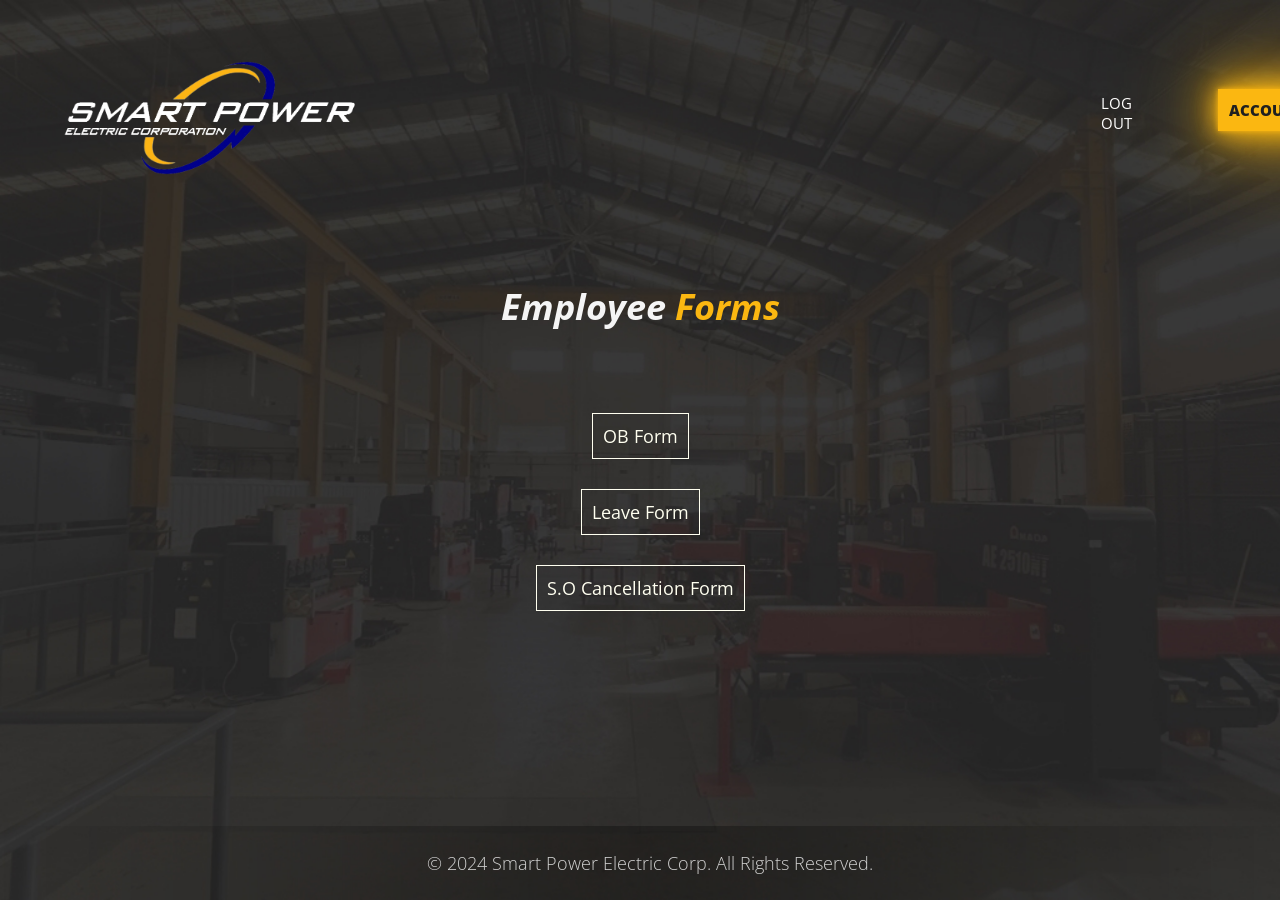
<file: portal_accounting.html>
<!DOCTYPE html>
<html lang="en">
<head>
    <meta charset="UTF-8">
    <meta name="viewport" content="width=device-width, initial-scale=1.0">
    <title>ACCOUNTING PORTAL | SPEC</title>
    <link rel="stylesheet" href="css/portalstyle.css">
    <link rel="icon" href="css/img/iconlogo.ico" type="image/x-icon">
</head>
<body class="custom-cursor">

   

    <header>
        <div class="logo">
            <a href="index.html"> <img src="css/img/specmainwhite.png" alt="logo"></a>
        </div>
        

        <nav class="navbar">
            
            
            <ul>
                <li><a href="login.html">LOG OUT</a></li>
                
                
            </ul>
            
        </nav>
        <a href="portal_accounting.html" class="active" ></a>
            <button class="empbtn">ACCOUNTING</button>
        </a>
        
    </header>




    <!-- Content of your page -->
    <nav class="main-container">
        <div class="content" id="content">
            <div class="tagline" id="tagline">
                <h2>Employee<span class="highlight"> Forms</span></h2>
            </div>
        </div>
    </nav>
    
    <!-- Button Section -->
    <div class="button-container">
        <button class="form-btn" onclick="openModal('obFormModal')">OB Form</button>
        <button class="form-btn" onclick="openModal('leaveFormModal')">Leave Form</button>
        <button class="form-btn" onclick="openModal('soFormModal')">S.O Cancellation Form</button>
       
        
        
    </div>
    
    <!-- Leave Form Modal -->
    <div id="leaveFormModal" class="modal">
        <div class="modal-content">
            <span class="close" onclick="closeModal('leaveFormModal')">&times;</span>
            <h2>Leave Form</h2> <br><br><br>
            <iframe src="https://docs.google.com/forms/d/e/1FAIpQLScEbvYF8vdCkng33Ro3W0W8SiGdP46kCbpOrt02XZKI3c_p9g/viewform?embedded=true" ></iframe>
        </div>
    </div>
    
   

    <!-- S.O Cancellation Form Modal -->
    <div id="soFormModal" class="modal">
        <div class="modal-content">
            <span class="close" onclick="closeModal('soFormModal')">&times;</span>
            <h2>S.O Cancellation Form</h2> <br><br><br>
            <iframe src="https://docs.google.com/forms/d/e/1FAIpQLSdZe61I754HlD2ZLXiBcmt4vosBih3nP5Ez0x4ghzJs_jl9Tw/viewform?embedded=true" ></iframe>
            
        </div>
    </div>


    <!-- OB Form Modal -->
    <div id="obFormModal" class="modal">
        <div class="modal-content">
            <span class="close" onclick="closeModal('obFormModal')">&times;</span>
            <h2>OB Form</h2> <br><br><br>
            <iframe src="https://docs.google.com/forms/d/e/1FAIpQLSfv-OT-b75b78KlyXXRolocuEbyHVxfIJmVZuwB5mZ2x-W5pg/viewform?embedded=true"></iframe>
            
        </div>
    </div>






   <br><br><br><br><br>

    <footer class="footer">
        <div class="footer-content">
            <h2 class="footer-text">© 2024 Smart Power Electric Corp. All Rights Reserved. </h2>
            </div>   
    </footer>


</div>




    <script src="js/portal.js"> </script>




</body>
</html>
</file>
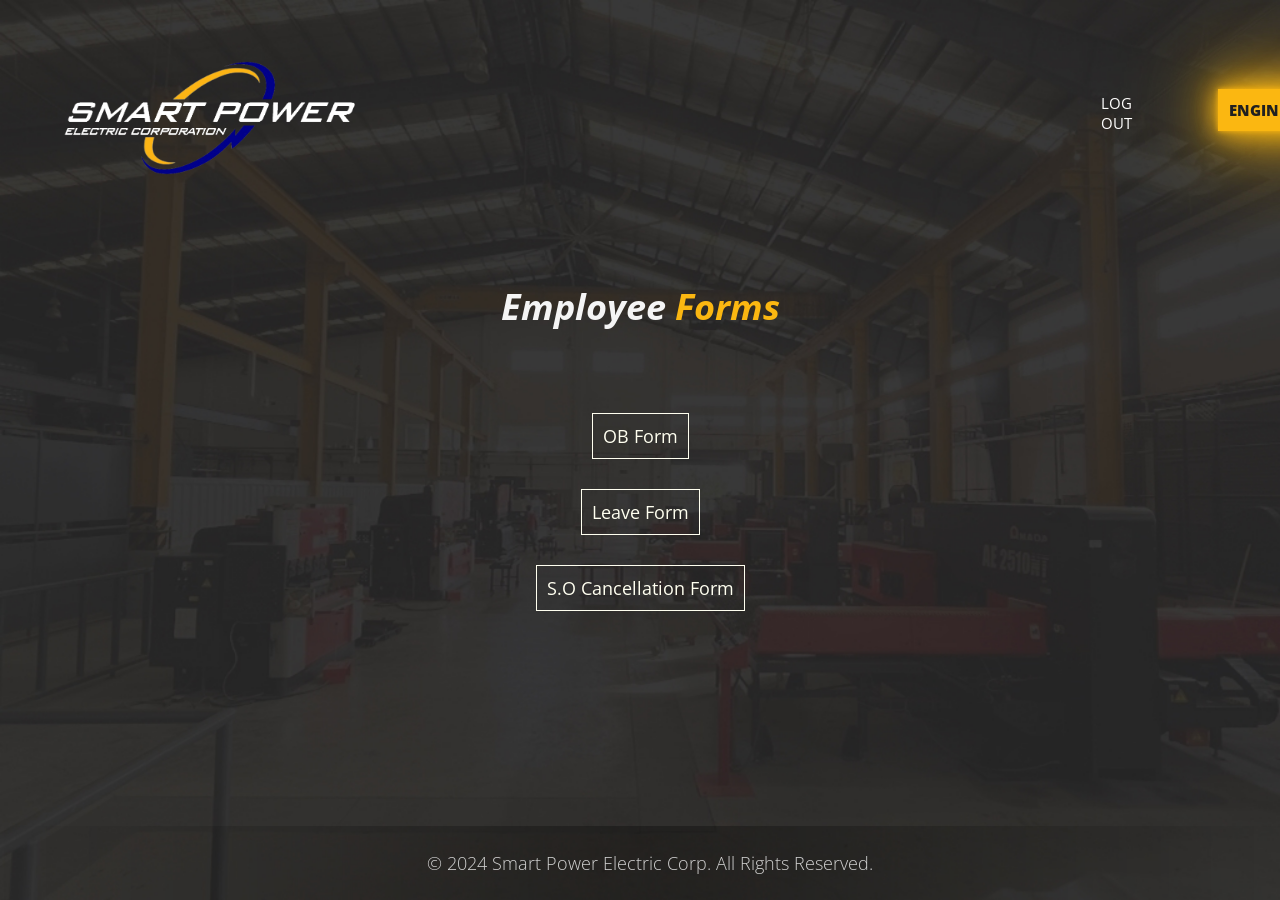
<file: portal_engineering.html>
<!DOCTYPE html>
<html lang="en">
<head>
    <meta charset="UTF-8">
    <meta name="viewport" content="width=device-width, initial-scale=1.0">
    <title>ENGINEERING PORTAL | SPEC</title>
    <link rel="stylesheet" href="css/portalstyle.css">
    <link rel="icon" href="css/img/iconlogo.ico" type="image/x-icon">
</head>
<body class="custom-cursor">

   

    <header>
        <div class="logo">
            <a href="index.html"> <img src="css/img/specmainwhite.png" alt="logo"></a>
        </div>
        

        <nav class="navbar">
            
            
            <ul>
                <li><a href="login.html">LOG OUT</a></li>
                
                
            </ul>
            
        </nav>
        <a href="portal_engineering.html" class="active" ></a>
            <button class="empbtn">ENGINEERING</button>
        </a>
        
    </header>




    <!-- Content of your page -->
    <nav class="main-container">
        <div class="content" id="content">
            <div class="tagline" id="tagline">
                <h2>Employee<span class="highlight"> Forms</span></h2>
            </div>
        </div>
    </nav>
    
    <!-- Button Section -->
    <div class="button-container">
        <button class="form-btn" onclick="openModal('obFormModal')">OB Form</button>
        <button class="form-btn" onclick="openModal('leaveFormModal')">Leave Form</button>
        <button class="form-btn" onclick="openModal('soFormModal')">S.O Cancellation Form</button>
        
        
        
    </div>
    
    <!-- Leave Form Modal -->
    <div id="leaveFormModal" class="modal">
        <div class="modal-content">
            <span class="close" onclick="closeModal('leaveFormModal')">&times;</span>
            <h2>Leave Form</h2> <br><br><br>
            <iframe src="https://docs.google.com/forms/d/e/1FAIpQLScEbvYF8vdCkng33Ro3W0W8SiGdP46kCbpOrt02XZKI3c_p9g/viewform?embedded=true" ></iframe>
        </div>
    </div>
    
   

    <!-- S.O Cancellation Form Modal -->
    <div id="soFormModal" class="modal">
        <div class="modal-content">
            <span class="close" onclick="closeModal('soFormModal')">&times;</span>
            <h2>S.O Cancellation Form</h2> <br><br><br>
            <iframe src="https://docs.google.com/forms/d/e/1FAIpQLSdZe61I754HlD2ZLXiBcmt4vosBih3nP5Ez0x4ghzJs_jl9Tw/viewform?embedded=true" ></iframe>
            
        </div>
    </div>


    <!-- OB Form Modal -->
    <div id="obFormModal" class="modal">
        <div class="modal-content">
            <span class="close" onclick="closeModal('obFormModal')">&times;</span>
            <h2>OB Form</h2> <br><br><br>
            <iframe src="https://docs.google.com/forms/d/e/1FAIpQLSfv-OT-b75b78KlyXXRolocuEbyHVxfIJmVZuwB5mZ2x-W5pg/viewform?embedded=true"></iframe>
            
        </div>
    </div>






   <br><br><br><br><br>

    <footer class="footer">
        <div class="footer-content">
            <h2 class="footer-text">© 2024 Smart Power Electric Corp. All Rights Reserved. </h2>
            </div>   
    </footer>


</div>




    <script src="js/portal.js"> </script>




</body>
</html>
</file>
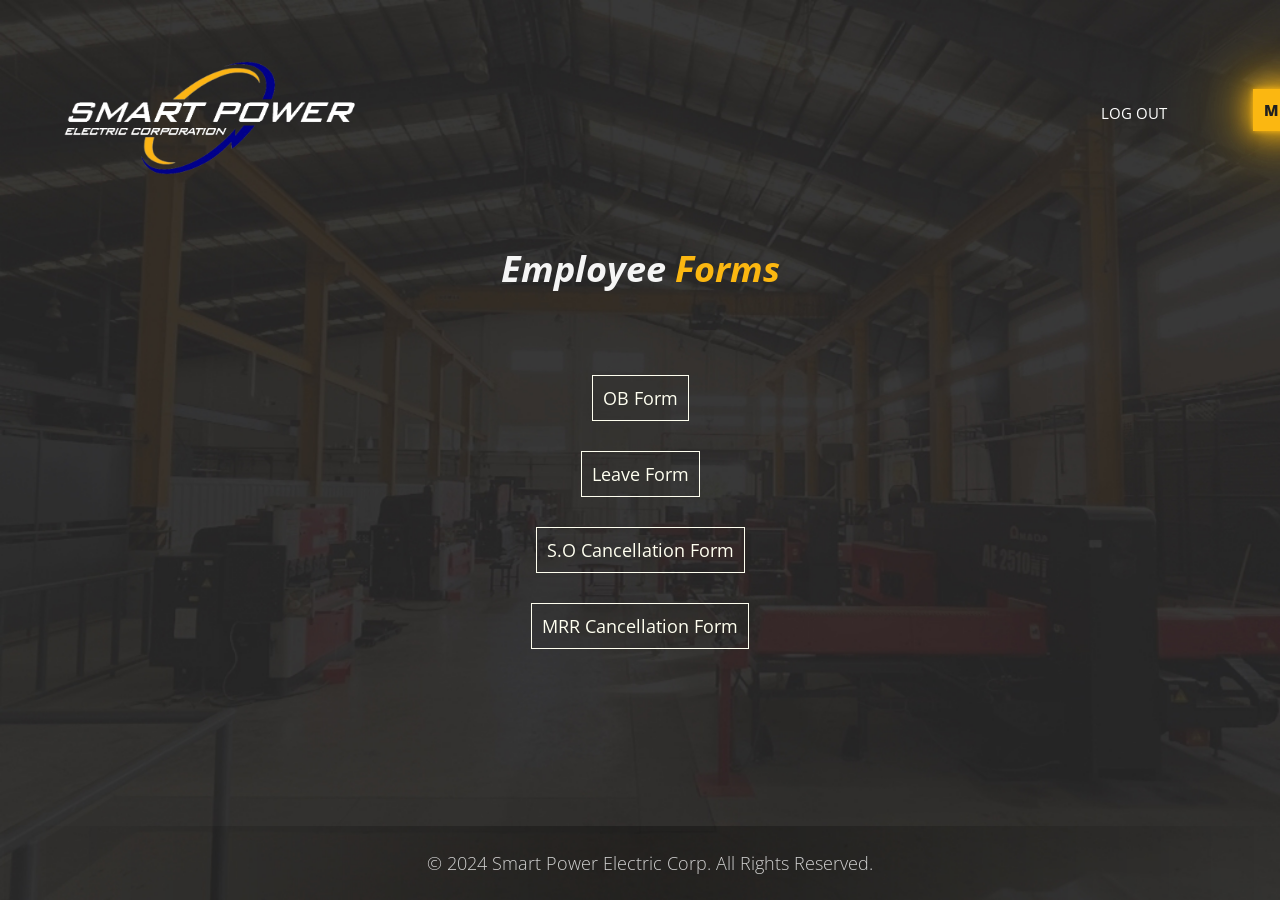
<file: portal_mis.html>
<!DOCTYPE html>
<html lang="en">
<head>
    <meta charset="UTF-8">
    <meta name="viewport" content="width=device-width, initial-scale=1.0">
    <title>MIS PORTAL | SPEC</title>
    <link rel="stylesheet" href="css/portalstyle.css">
    <link rel="icon" href="css/img/iconlogo.ico" type="image/x-icon">
</head>
<body class="custom-cursor">

      <!-- Loader -->
      <div class="loader">
        <div class="logo-container">
            <img src="css/img/icon.png" alt="Company Logo" class="logoload">
        </div>
        <div class="loading-bar">
            <div class="progress"></div>
        </div>
    </div>




    <header>
        <div class="logo">
            <a href="index.html"> <img src="css/img/specmainwhite.png" alt="logo"></a>
        </div>
        

        <nav class="navbar">
            
            
            <ul>
                <li><a href="login.html">LOG OUT</a></li>
                
                
            </ul>
            
        </nav>
        <a href="portal_mis.html" class="active" ></a>
            <button class="empbtn">MIS</button>
        </a>
        
    </header>




    <!-- Content of your page -->
    <nav class="main-container">
        <div class="content" id="content">
            <div class="tagline" id="tagline">
                <h2>Employee<span class="highlight"> Forms</span></h2>
            </div>
        </div>
    </nav>
    
    <!-- Button Section -->
    <div class="button-container">
        <button class="form-btn" onclick="openModal('obFormModal')">OB Form</button>
        <button class="form-btn" onclick="openModal('leaveFormModal')">Leave Form</button>
        <button class="form-btn" onclick="openModal('soFormModal')">S.O Cancellation Form</button>
        <button class="form-btn" onclick="openModal('mrrFormModal')">MRR Cancellation Form</button>
        
        
    </div>
    
    <!-- Leave Form Modal -->
    <div id="leaveFormModal" class="modal">
        <div class="modal-content">
            <span class="close" onclick="closeModal('leaveFormModal')">&times;</span>
            <h2>Leave Form</h2> <br><br><br>
            <iframe src="https://docs.google.com/forms/d/e/1FAIpQLScEbvYF8vdCkng33Ro3W0W8SiGdP46kCbpOrt02XZKI3c_p9g/viewform?embedded=true" ></iframe>
        </div>
    </div>
    
    <!-- MRR Cancellation Form Modal -->
    <div id="mrrFormModal" class="modal">
        <div class="modal-content">
            <span class="close" onclick="closeModal('mrrFormModal')">&times;</span>
            <h2>MRR Cancellation Form</h2> <br><br><br>
            <iframe src="https://docs.google.com/forms/d/e/1FAIpQLSfkSNOsFls6H_-AGTK9CdzwYC_MNZ7tH3GBdF6jq-l4YOE9HA/viewform?embedded=true" ></iframe>
            
        </div>
    </div>

    <!-- S.O Cancellation Form Modal -->
    <div id="soFormModal" class="modal">
        <div class="modal-content">
            <span class="close" onclick="closeModal('soFormModal')">&times;</span>
            <h2>S.O Cancellation Form</h2> <br><br><br>
            <iframe src="https://docs.google.com/forms/d/e/1FAIpQLSdZe61I754HlD2ZLXiBcmt4vosBih3nP5Ez0x4ghzJs_jl9Tw/viewform?embedded=true" ></iframe>
            
        </div>
    </div>


    <!-- OB Form Modal -->
    <div id="obFormModal" class="modal">
        <div class="modal-content">
            <span class="close" onclick="closeModal('obFormModal')">&times;</span>
            <h2>OB Form</h2> <br><br><br>
            <iframe src="https://docs.google.com/forms/d/e/1FAIpQLSfv-OT-b75b78KlyXXRolocuEbyHVxfIJmVZuwB5mZ2x-W5pg/viewform?embedded=true"></iframe>
            
        </div>
    </div>






   <br><br><br><br><br>

    <footer class="footer">
        <div class="footer-content">
            <h2 class="footer-text">© 2024 Smart Power Electric Corp. All Rights Reserved. </h2>
            </div>   
    </footer>


</div>




    <script src="js/portal.js"> </script>




</body>
</html>
</file>
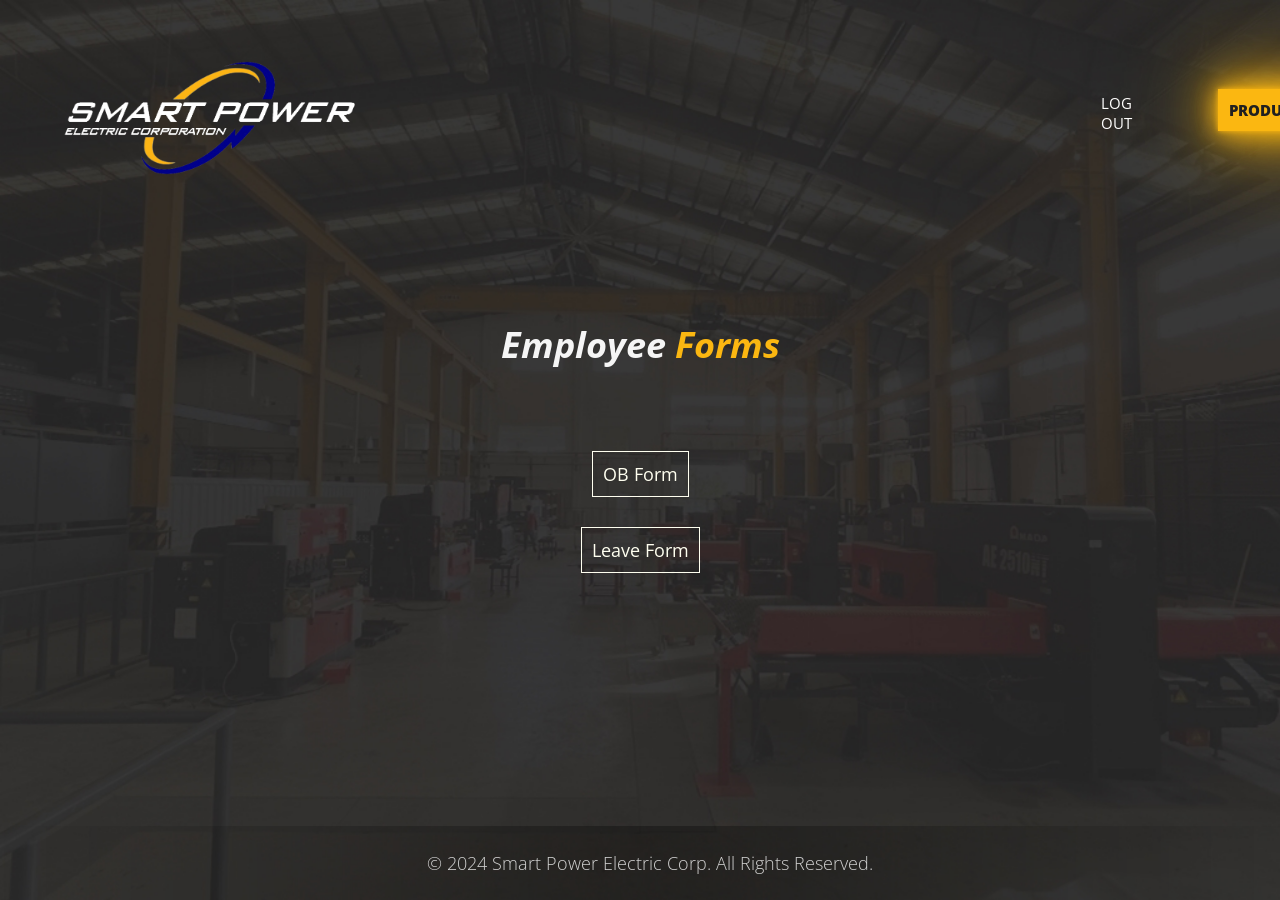
<file: portal_production.html>
<!DOCTYPE html>
<html lang="en">
<head>
    <meta charset="UTF-8">
    <meta name="viewport" content="width=device-width, initial-scale=1.0">
    <title>PRODUCTION PORTAL | SPEC</title>
    <link rel="stylesheet" href="css/portalstyle.css">
    <link rel="icon" href="css/img/iconlogo.ico" type="image/x-icon">
</head>
<body class="custom-cursor">

   

    <header>
        <div class="logo">
            <a href="index.html"> <img src="css/img/specmainwhite.png" alt="logo"></a>
        </div>
        

        <nav class="navbar">
            
            
            <ul>
                <li><a href="login.html">LOG OUT</a></li>
                
                
            </ul>
            
        </nav>
        <a href="portal_production.html" class="active" ></a>
            <button class="empbtn">PRODUCTION</button>
        </a>
        
    </header>




    <!-- Content of your page -->
    <nav class="main-container">
        <div class="content" id="content">
            <div class="tagline" id="tagline">
                <h2>Employee<span class="highlight"> Forms</span></h2>
            </div>
        </div>
    </nav>
    
    <!-- Button Section -->
    <div class="button-container">
        <button class="form-btn" onclick="openModal('obFormModal')">OB Form</button>
        <button class="form-btn" onclick="openModal('leaveFormModal')">Leave Form</button>
        
        
        
    </div>
    
    <!-- Leave Form Modal -->
    <div id="leaveFormModal" class="modal">
        <div class="modal-content">
            <span class="close" onclick="closeModal('leaveFormModal')">&times;</span>
            <h2>Leave Form</h2> <br><br><br>
            <iframe src="https://docs.google.com/forms/d/e/1FAIpQLScEbvYF8vdCkng33Ro3W0W8SiGdP46kCbpOrt02XZKI3c_p9g/viewform?embedded=true" ></iframe>
        </div>
    </div>
    
   


    <!-- OB Form Modal -->
    <div id="obFormModal" class="modal">
        <div class="modal-content">
            <span class="close" onclick="closeModal('obFormModal')">&times;</span>
            <h2>OB Form</h2> <br><br><br>
            <iframe src="https://docs.google.com/forms/d/e/1FAIpQLSfv-OT-b75b78KlyXXRolocuEbyHVxfIJmVZuwB5mZ2x-W5pg/viewform?embedded=true"></iframe>
            
        </div>
    </div>






   <br><br><br><br><br>

    <footer class="footer">
        <div class="footer-content">
            <h2 class="footer-text">© 2024 Smart Power Electric Corp. All Rights Reserved. </h2>
            </div>   
    </footer>


</div>




    <script src="js/portal.js"> </script>




</body>
</html>
</file>
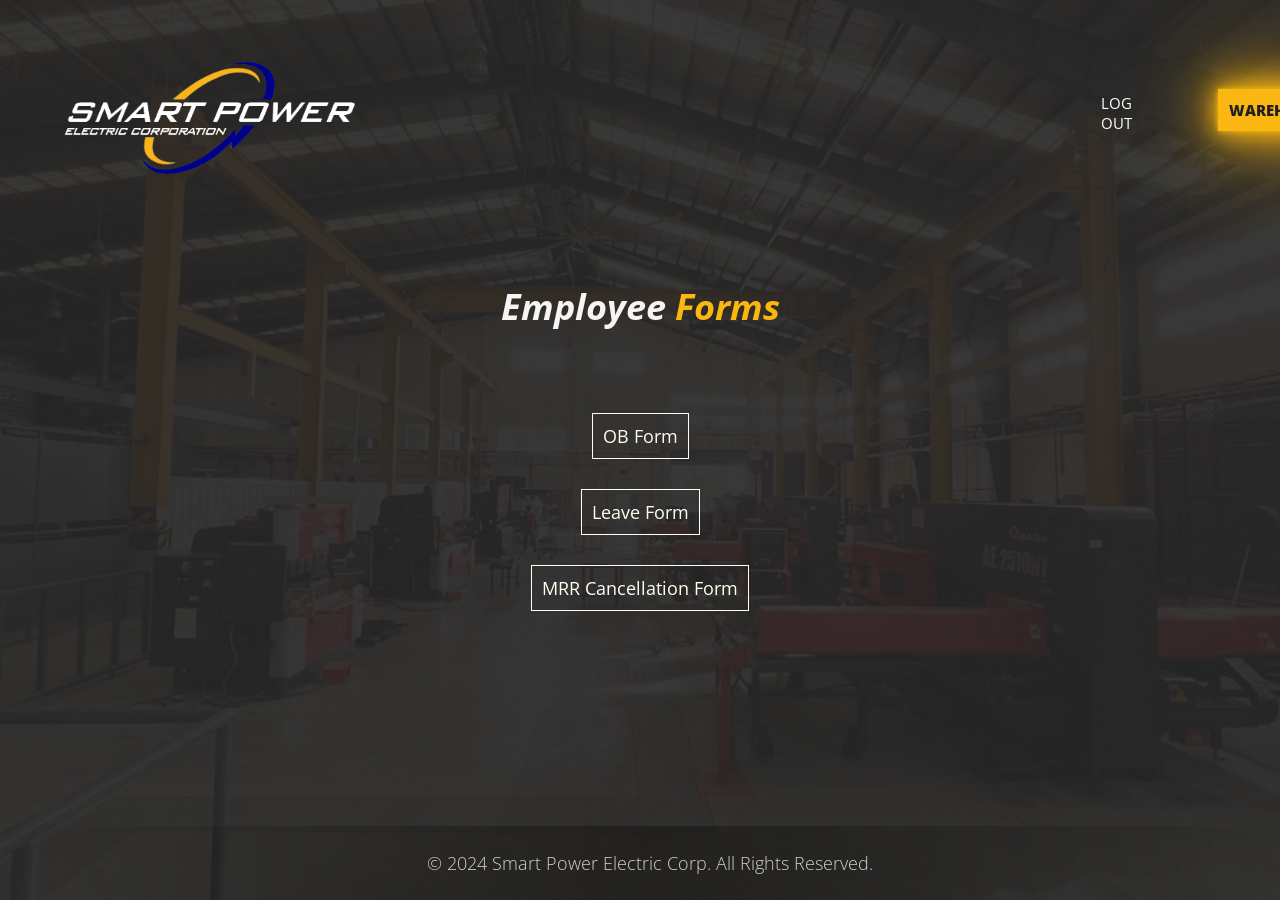
<file: portal_warehouse.html>
<!DOCTYPE html>
<html lang="en">
<head>
    <meta charset="UTF-8">
    <meta name="viewport" content="width=device-width, initial-scale=1.0">
    <title>WAREHOUSE PORTAL | SPEC</title>
    <link rel="stylesheet" href="css/portalstyle.css">
    <link rel="icon" href="css/img/iconlogo.ico" type="image/x-icon">
</head>
<body class="custom-cursor">

   

    <header>
        <div class="logo">
            <a href="index.html"> <img src="css/img/specmainwhite.png" alt="logo"></a>
        </div>
        

        <nav class="navbar">
            
            
            <ul>
                <li><a href="login.html">LOG OUT</a></li>
                
                
            </ul>
            
        </nav>
        <a href="portal_warehouse.html" class="active" ></a>
            <button class="empbtn">WAREHOUSE</button>
        </a>
        
    </header>




    <!-- Content of your page -->
    <nav class="main-container">
        <div class="content" id="content">
            <div class="tagline" id="tagline">
                <h2>Employee<span class="highlight"> Forms</span></h2>
            </div>
        </div>
    </nav>
    
    <!-- Button Section -->
    <div class="button-container">
        <button class="form-btn" onclick="openModal('obFormModal')">OB Form</button>
        <button class="form-btn" onclick="openModal('leaveFormModal')">Leave Form</button>
        <button class="form-btn" onclick="openModal('mrrFormModal')">MRR Cancellation Form</button>
        
        
    </div>
    
    <!-- Leave Form Modal -->
    <div id="leaveFormModal" class="modal">
        <div class="modal-content">
            <span class="close" onclick="closeModal('leaveFormModal')">&times;</span>
            <h2>Leave Form</h2> <br><br><br>
            <iframe src="https://docs.google.com/forms/d/e/1FAIpQLScEbvYF8vdCkng33Ro3W0W8SiGdP46kCbpOrt02XZKI3c_p9g/viewform?embedded=true" ></iframe>
        </div>
    </div>
    
    <!-- MRR Cancellation Form Modal -->
    <div id="mrrFormModal" class="modal">
        <div class="modal-content">
            <span class="close" onclick="closeModal('mrrFormModal')">&times;</span>
            <h2>MRR Cancellation Form</h2> <br><br><br>
            <iframe src="https://docs.google.com/forms/d/e/1FAIpQLSfkSNOsFls6H_-AGTK9CdzwYC_MNZ7tH3GBdF6jq-l4YOE9HA/viewform?embedded=true" ></iframe>
            
        </div>
    </div>

  


    <!-- OB Form Modal -->
    <div id="obFormModal" class="modal">
        <div class="modal-content">
            <span class="close" onclick="closeModal('obFormModal')">&times;</span>
            <h2>OB Form</h2> <br><br><br>
            <iframe src="https://docs.google.com/forms/d/e/1FAIpQLSfv-OT-b75b78KlyXXRolocuEbyHVxfIJmVZuwB5mZ2x-W5pg/viewform?embedded=true"></iframe>
            
        </div>
    </div>






   <br><br><br><br><br>

    <footer class="footer">
        <div class="footer-content">
            <h2 class="footer-text">© 2024 Smart Power Electric Corp. All Rights Reserved. </h2>
            </div>   
    </footer>


</div>




    <script src="js/portal.js"> </script>




</body>
</html>
</file>
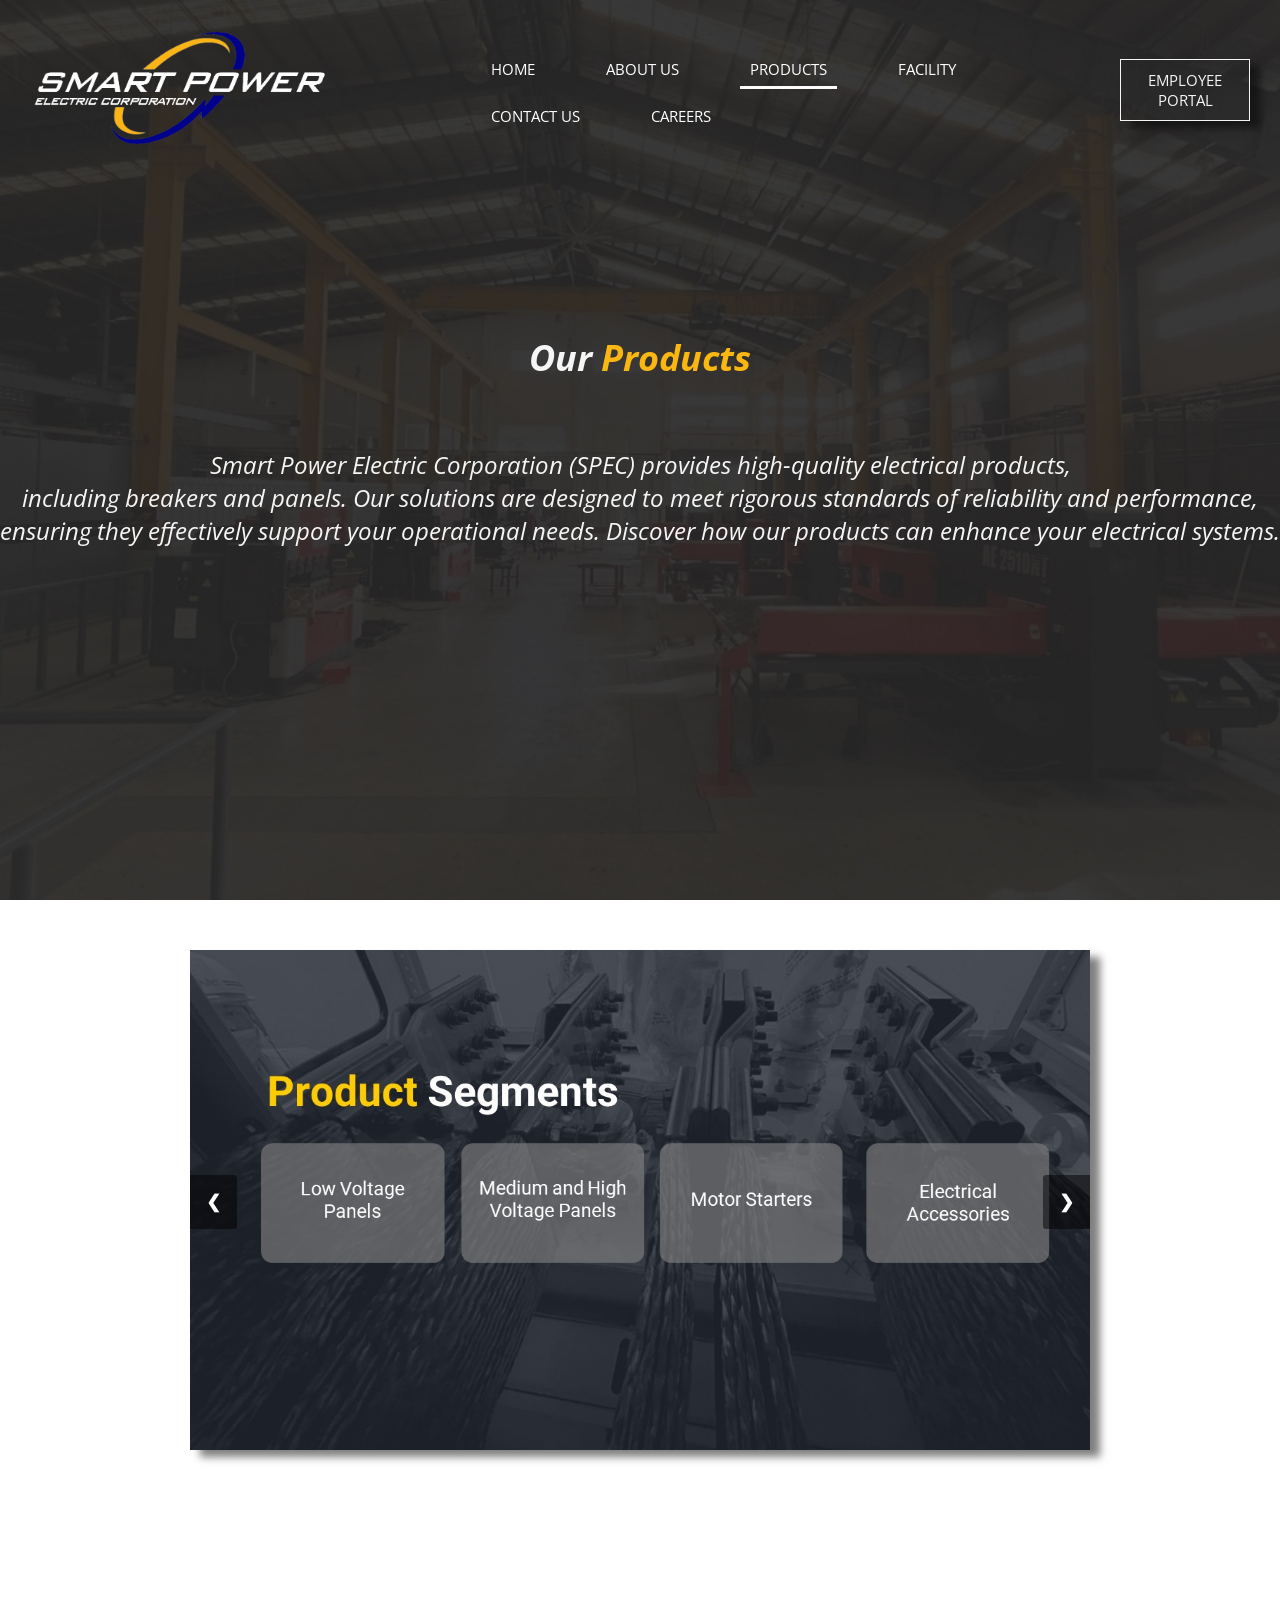
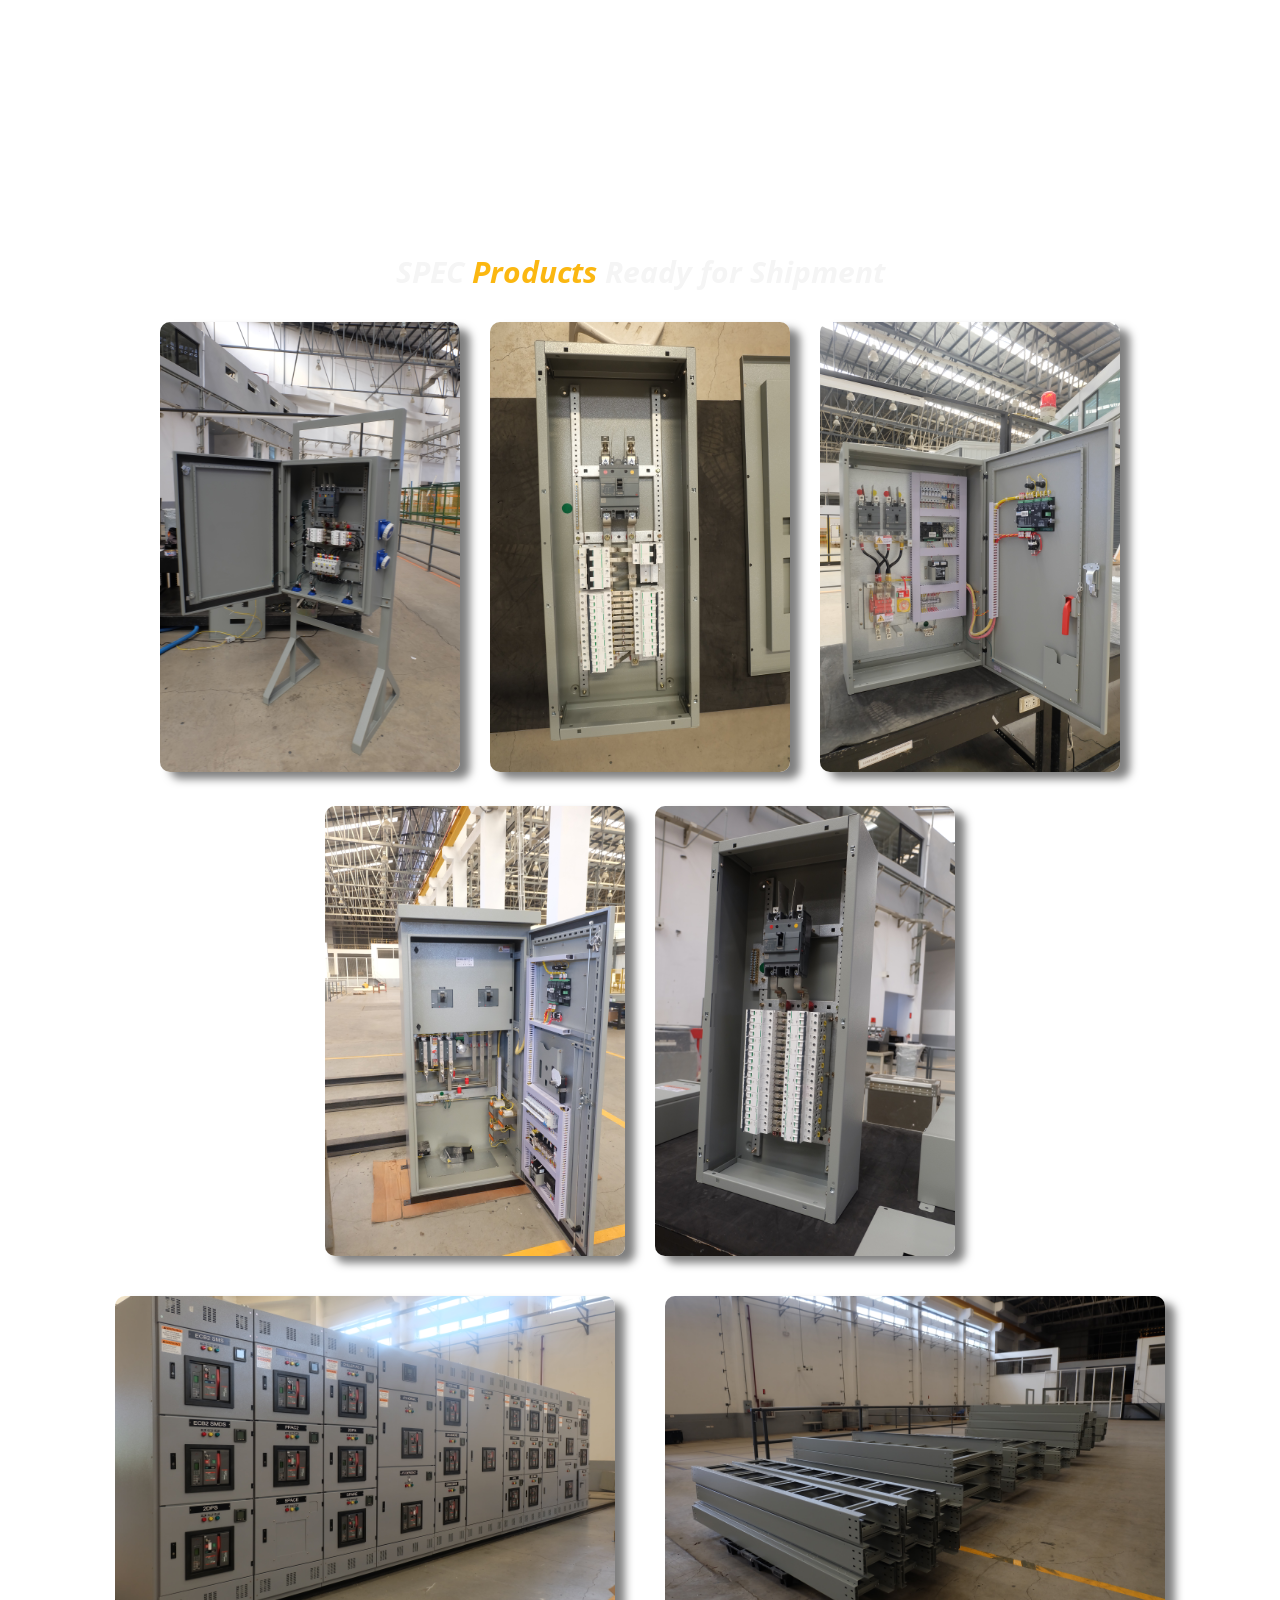
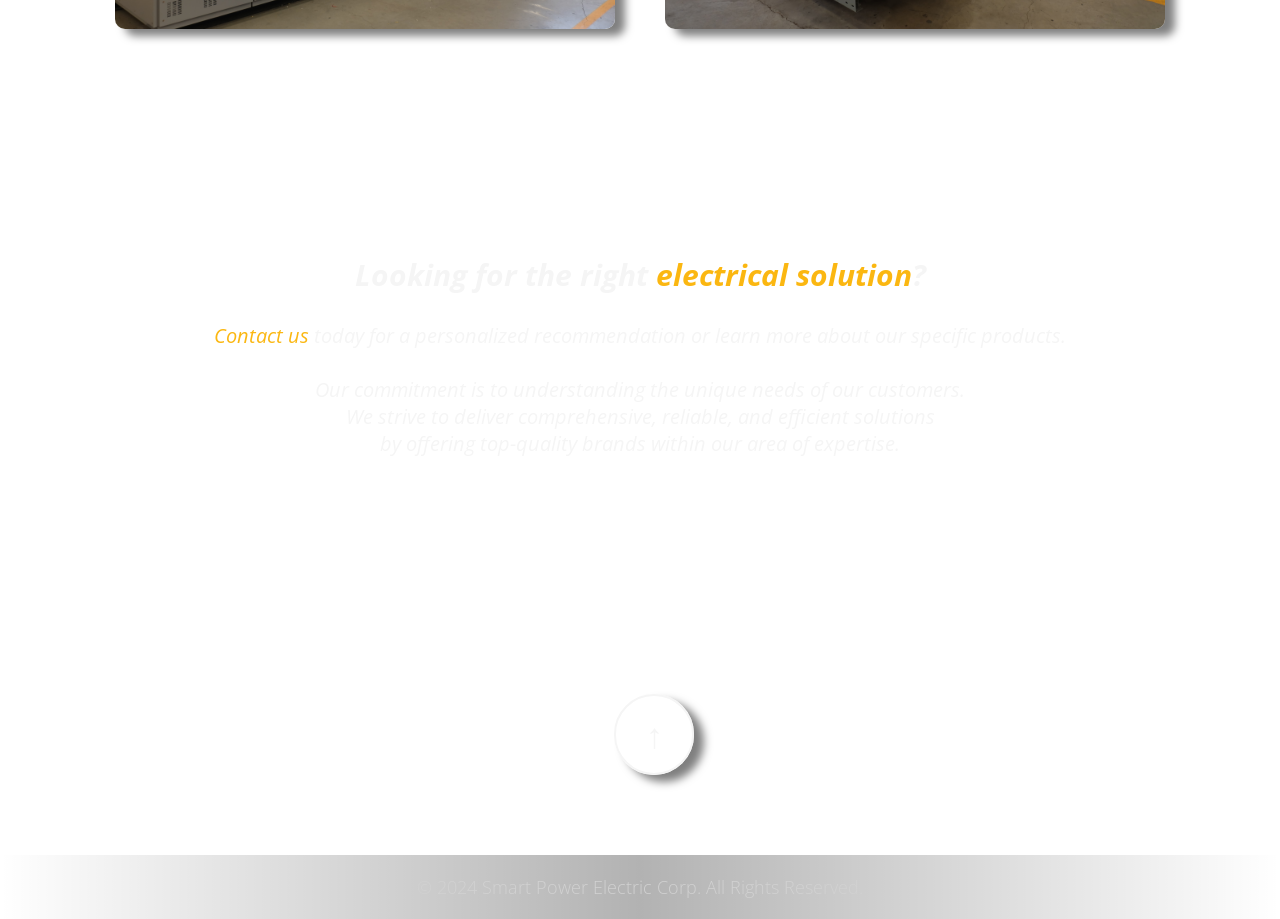
<file: products.html>
<!DOCTYPE html>
<html lang="en">
<head>
    <meta charset="UTF-8">
    <meta name="viewport" content="width=device-width, initial-scale=1.0">
    <title>Products | SPEC</title>
    <link rel="stylesheet" href="css/productstyle.css">
    <link rel="icon" href="css/img/iconlogo.ico" type="image/x-icon">
</head>
<body class="custom-cursor">


     <!-- Video Overlay -->
    

    
    <header>
        <div class="logo">
            <a href="index.html"> <img src="css/img/specmainwhite.png" alt="logo"></a>
        </div>
       

        <nav class="navbar">
            
            
            <ul>
                <li><a href="index.html">HOME</a></li>
                <li><a href="about.html">ABOUT US</a></li>
                <li><a href="products.html" class="active">PRODUCTS</a></li>
                <li><a href="facility.html">FACILITY</a></li>
                <li><a href="contactus.html">CONTACT US</a></li>
                <li><a href="careers.html">CAREERS</a></li>
                
            </ul>
            
        </nav>
        <a href="login.html" >
            <button class="empbtn">EMPLOYEE PORTAL</button>
        </a>
        
    </header>




    <!-- Content of your page -->
    <div class="main-container">
    <div class="content " id="content">
                <div class="tagline" id="tagline">
                
                    <h2>
                        Our <span class="highlight">Products</span> 
                    </h2>
                    <br><br>

                
                <p>Smart Power Electric Corporation (SPEC) provides high-quality electrical products, <br>including breakers and panels. Our solutions are designed to meet rigorous standards of reliability and performance, <br>ensuring they effectively support your operational needs.

                    Discover how our products can enhance your electrical systems.</p>
                </div>
    </div>
    
                

        <div class="slideshow-container" id="slideshow-container">
            <!-- Slides -->
            <div class="slide fade"><img src="css/img/product1.JPG" alt="Slide 1" class="slide-image"></div>
            <div class="slide fade"><img src="css/img/product2.JPG" alt="Slide 2" class="slide-image"></div>
            <div class="slide fade"><img src="css/img/product3.JPG" alt="Slide 3" class="slide-image"></div>
            <div class="slide fade"><img src="css/img/product4.JPG" alt="Slide 5" class="slide-image"></div>
            <div class="slide fade"><img src="css/img/product5.JPG" alt="Slide 6" class="slide-image"></div>
            <div class="slide fade"><img src="css/img/product6.JPG" alt="Slide 6" class="slide-image"></div>
            <div class="slide fade"><img src="css/img/product7.JPG" alt="Slide 6" class="slide-image"></div>
            <div class="slide fade"><img src="css/img/product8.JPG" alt="Slide 6" class="slide-image"></div>
            <div class="slide fade"><img src="css/img/product9.JPG" alt="Slide 6" class="slide-image"></div>
            <div class="slide fade"><img src="css/img/product10.JPG" alt="Slide 6" class="slide-image"></div>
                
                                    
            <!-- Navigation Arrows -->
            <a class="prev" onclick="changeSlide(-1)">&#10094;</a>
            <a class="next" onclick="changeSlide(1)">&#10095;</a>
        
            
            
        </div>
        <br><br><br><br><br><br><br><br><br><br><br><br><br><br><br><br><br><br>
        <br><br><br><br><br><br><br><br><br><br><br><br><br><br><br><br><br><br>

        <div class="content2" id="content2">
            <div class="tagline2" id="tagline2">
            <h2>SPEC <span class="highlight">Products</span> Ready for Shipment</h2>
            <br>
            
            </div>
</div>
        

        <div class="product-container" id="product-container">
            <div class="product1">
            <div class="product"><img src="css/img/pro1.JPG" alt="spec" class="productimg"></div>             
            <div class="product"><img src="css/img/pro3.JPG" alt="spec" class="productimg"></div>
             <div class="product"><img src="css/img/pro4.JPG" alt="spec" class="productimg"></div>
             <div class="product"><img src="css/img/pro5.JPG" alt="spec" class="productimg"></div>
             <div class="product"><img src="css/img/pro6.JPG" alt="spec" class="productimg"></div>
            </div> 
             <br><br>
             <div class="product2" id="product2">
                <img src="css/img/pro2.JPG" alt="spec" class="productimg">
                <img src="css/img/pro7.JPG" alt="spec" class="productimg"></div>
             
            </div>         
        </div>
    

<br><br> <br><br>



<div class="content2" id="content2">
            <div class="tagline2" id="tagline2">
            <h2>Looking for the right <span class="highlight">electrical solution</span>?</h2>
            <br>
            <p>  <span class="highlight">Contact us </span>today for a personalized recommendation or learn more about our specific products. <br><br>
            
                Our commitment is to understanding the unique needs of our customers. <br>We strive to deliver comprehensive, reliable, and efficient solutions <br>by offering top-quality brands within our area of expertise.</p>
            </div>
</div>




    






</div>
    
    <br><br><br><br><br><br><br><br><br><br><br><br><br>




    <a href="#" id="goup">
        <button class="goupbtn">↑</button>
    </a>

    <footer class="footer">
        <div class="footer-content">
            <h2 class="footer-text">© 2024 Smart Power Electric Corp. All Rights Reserved. </h2>
            </div>   
    </footer>

</div>


    <script src="js/products.js"> </script>




</body>
</html>
</file>
<file: css/aboutstyle.css>
@import url('https://fonts.googleapis.com/css2?family=Playfair+Display:wght@400;700&display=swap');
@import url('https://fonts.googleapis.com/css2?family=Open+Sans:wght@400;700&display=swap');

* {
    margin: 0;
    padding: 0;
    box-sizing: border-box;
}
.custom-cursor {
    cursor: url('img/cursor.gif'), auto;
}

html, body {
    height: 100%; /* Ensure both html and body take up the full height */
    margin: 0; /* Remove default margin */
    padding: 0; /* Remove default padding */
    scroll-behavior: smooth;
}

body {
    font-family: 'Arial', sans-serif;
    background-image: url('img/mainbg.JPG'); /* Set the background image */
    background-size: cover; /* Ensure the image covers the entire background */
    background-repeat: no-repeat; /* Prevent the image from repeating */
    background-position: center; /* Center the background image */
    background-attachment: fixed; /* Ensure the image stays in place during scrolling */
    color: #333;
    /* Optional: Set the minimum height to 100vh to cover the viewport height */
    min-height: 100vh; 
    
}

.main-container {
    opacity: 0;
    transition: opacity 1.5s ease-in-out; /* Smooth transition */
}





header {
    opacity: 1; /* Ensure the header is visible and unaffected */
}


body.loaded .main-container{
    opacity: 1;
}

header {
    display: flex;
    align-items: center;
    padding: 15px 30px;
    background-color: rgba(0, 0, 0, 0); /* Semi-transparent background color */
    position: sticky;
    top: 0;
    width: 100%; /* Ensure the header spans the full width */
    z-index: 10;
    height:180px;
    
    
        }

        .empbtn{
            text-decoration:none;
            color:whitesmoke;
            padding: 10px;
            font-weight: 400;
            border:1px solid whitesmoke;
            background: none;
            font-family: "Open Sans", Helvetica, sans-serif;
            position: fixed;  /* Fixed positioning so the button stays in place */
             z-index: 9999;   
            font-size: 15px;
            box-shadow: 10px 7px 8px rgba(0, 0, 0, 0.5);
            position: sticky;
            }
        
            .empbtn:hover {
                background:#fbb711;
                border:1px solid #fbb711;
                color:rgb(32,32,32);
                box-shadow: 0 0 5px #fbb711, 0 0 25px #fbb711, 0 0 50px #fbb711, 0 0 100px #fbb711;
                cursor: pointer;
                font-weight: 1000;
            }
        




        header .logo img {
            width: 300px;
            height: auto;
            position: relative;
            transition: transform .3s ease;
            }
         
            .logo img:hover{
             transform: scale(1.1);
            }





.navbar .logo{
    opacity: 1;
    height: 45px;
    transition: opacity 0.5s ease, height 0.5s ease; /* Smooth transition */
    position: sticky; 
    right: 0;
    z-index: 1000;
    height: auto;
    left: 50px;
    
    
}




header .navbar ul {
    list-style: none;
    padding: 0;
    margin: 0;
    font-family: 'Open Sans', Helvetica, sans-serif;
    margin-left: 700px;
    
    
    
}

header .navbar ul li {
    display: inline-block;
    color:inherit;
    margin-left: 300px;
    box-sizing: border-box; /* Ensure border is included in the element's size */
    margin: 0 15px;
    padding-right: 0;
  
}



/* Navbar links  NEW*/ 
header .navbar ul li a {
    border: solid 1px transparent;
    color: white;
    display: inline-block;
    padding: 10px;
    text-decoration: none;
    position: relative;  /* Make sure the underline is positioned correctly */
    transition: transform 0.3s ease, background-color 0.3s ease;
}

/* Hover effect for the navbar links */
header .navbar ul li a:hover {
    text-decoration: none;
    
    transform: scale(1.1);
}

/* Add the underline effect on hover */
header .navbar ul li a::after {
    content: '';
    position: absolute;
    bottom: 0;
    left: 0;
    width: 0;
    height: 2px;
    background-color: #fcfcfc;  /* Underline color */
    transition: width 0.3s ease; /* Smooth transition for underline width */
}

header .navbar ul li a:hover::after {
    width: 100%; /* Expand underline to full width */
}

/* Active (clicked) link underline effect */
header .navbar ul li a.active::after {
    width: 100%;  /* Ensure the underline is fully visible */
    
    height: 3px; /* Slightly thicker underline */
}

/* Optional: Remove the underline on the unhovered state (before clicking) */
header .navbar ul li a::after {
    width: 0;  /* Default is no underline */
}

/* Adding some margin to the links for spacing */
header .navbar ul li {
    display: inline-block;
    color: inherit;
    margin-left: 30px;
    box-sizing: border-box;
    padding-right: 0;
}


        

        /* SCREEN RESPONSIVENESS */


@media (min-width: 1800px) and (max-width: 2300px){
    

    header .navbar {
        flex-direction: column; /* Stack the navbar */
        
        
    }
    
    header .navbar ul {
        flex-direction: column;
        margin: 0;
        margin-left: 400px;
       
        
    }

    

    header .navbar ul li a {
        
        font-size: 15px; /* Slightly larger font for mobile */
        margin-top: 5px;
        
    }

    .suppliers img {
        width: 100px; /* Reduce the size of the logos on smaller screens */
    }
 
}


@media (min-width: 1600px) and (max-width: 1800px){
    /* Ensure the navbar and its content adjust for smaller screens */

    header .navbar {
        flex-direction: column; /* Stack the navbar */
        
        
    }
    
    header .navbar ul {
        flex-direction: column;
        margin: 0;
        margin-left: 220px;
       
        
    }

}



@media (min-width: 1490px) and (max-width: 1600px){
    /* Ensure the navbar and its content adjust for smaller screens */

    header .navbar {
        flex-direction: column; /* Stack the navbar */
        
        
    }
    
    header .navbar ul {
        flex-direction: column;
        margin: 0;
        margin-left: 200px;
       
        
    }

    

    header .navbar ul li a {
        
        font-size: 15px; /* Slightly larger font for mobile */
        margin-top: 5px;
        
    }

    .suppliers img {
        width: 100px; /* Reduce the size of the logos on smaller screens */
    }
 
}

@media (min-width: 1200px) and (max-width: 1490px){
    /* Ensure the navbar and its content adjust for smaller screens */

    header .navbar {
        flex-direction: column; /* Stack the navbar */
      
        
    }
    
    header .navbar ul {
        flex-direction: column;
        margin: 0;
        margin-left: 120px;
        
    }

    

    header .navbar ul li a {
        
        font-size: 15px; /* Slightly larger font for mobile */
        margin-top: 5px;
    }

    .suppliers img {
        width: 100px; /* Reduce the size of the logos on smaller screens */
    }
 
}

@media (min-width: 1100px) and (max-width: 1200px) {
    /* Ensure the navbar and its content adjust for smaller screens */

    header .navbar {
        flex-direction: column; /* Stack the navbar */
        
       
    }
    
    header .navbar ul {
        flex-direction: column;
        margin: 0;
        padding: 20px;
        margin-left: 150px;

        
    }

    

    header .navbar ul li a {
        padding: 15px; /* Increase padding for touch devices */
        font-size: 15px; /* Slightly larger font for mobile */
        margin-top: 5px;
    }

    .suppliers img {
        width: 100px; /* Reduce the size of the logos on smaller screens */
    }
 
}


@media (min-width: 800px) and (max-width: 1100px) {
    /* Ensure the navbar and its content adjust for smaller screens */

    header .navbar {
        flex-direction: column; /* Stack the navbar */
      
    
    }
    
    header .navbar ul {
        flex-direction: column;
        margin: 0;
        padding: 20px;
        
    }

    

    header .navbar ul li a {
        padding: 15px; /* Increase padding for touch devices */
        font-size: 15px; /* Slightly larger font for mobile */
        margin-top: 5px;
    }

    .suppliers img {
        width: 100px; /* Reduce the size of the logos on smaller screens */
    }
 
}




@media (min-width: 500px) and (max-width: 800px){

    header .navbar {
        flex-direction: column; /* Stack the navbar */
      
    
    }
    
    header .navbar ul {
        flex-direction: column;
        margin: 0;
        padding: 20px;
        margin-top: 80px;
        margin-left: 10px;
        
    }

    

    header .navbar ul li a {
        padding: 15px; /* Increase padding for touch devices */
        font-size: 13px; /* Slightly larger font for mobile */
        
        
    }



.suppliers {
    gap: 30px; /* Reduce gap for small screens */
}

.suppliers img {
    width: 150px; /* Further reduce size for smaller screens */
}
}


.tagline {
    padding: 3px 0px;
    margin-top: 150px;
    text-align: center;
    color: whitesmoke;
    
    font-family: 'Open Sans', Helvetica, sans-serif;
    font-style: italic;
    opacity: 1; /* Fully visible */
    transition: opacity 0.5s ease;
    font-size: 24px;
}



.misvis {
    padding: 3px 0px;
    margin-top: 120px;
    text-align: center;
    color: whitesmoke;
    font-family: 'Open Sans', Helvetica, sans-serif;
    font-style: italic;
    font-size: 20px;
    
}




.major {
    padding: 3px 0px;
    margin-top: 315px;
    text-align: center;
    color: whitesmoke;
    font-family: 'Open Sans', Helvetica, sans-serif;
    font-style: italic;
    font-size: 20px;

}




.client-container {
    display: flex;
    justify-content: center;  /* Center the images */
    align-items: center;  /* Vertically align images */
    gap: 20px; /* Adjust the gap between images */
    flex-wrap: wrap; /* Allow wrapping to the next line if needed */
    margin-top: 50px; /* Optional: space above the client logos section */
    width: auto;
    
   

       
}

.clients img {
    width: 250px; 
    aspect-ratio: 3 / 2; /* Maintain aspect ratio */
    object-fit: contain; /* Ensure the image fits within its container */
    transition: transform 0.3s ease, background-color 0.3s ease;
    height: 200px; /* Maintain aspect ratio */
    
}






.highlight {
    color: #fbb711; /* Change to your desired color */
}

 .tagline2 {
    padding: 3px 0px;
    text-align: center;
    color: whitesmoke;
    font-size: 20px;
    font-family: 'Open Sans', Helvetica, sans-serif;
    font-style: italic;
    opacity: 1; /* Fully visible */
    transition: opacity 0.5s ease;
    position: relative; /* Ensure it is positioned properly */
    bottom: 50px;
}


.tagline3 {
    padding: 3px 0px;
    text-align: center;
    color: whitesmoke;
    font-size: 20px;
    font-family: 'Open Sans', Helvetica, sans-serif;
    font-style: italic;
    opacity: 1; /* Fully visible */
    transition: opacity 0.5s ease;
    position: relative; /* Ensure it is positioned properly */
    bottom: 50px;
}





.spec {
    position: relative;
    margin: auto;
    overflow: hidden;
    max-width: 100%;
    width:900px;
    height: auto;
    box-shadow: 10px 7px 8px rgba(0, 0, 0, 0.5);
    

    
}

.spec1 img {
    max-width: 100%;
    width:900px;
    height: auto;  
    
}
    









.acqui {
    display: flex;
    justify-content: center;  /* Center the images */
    align-items: center;  /* Vertically align images */
    gap:80px;
    transition: transform 0.3s ease;
    flex-wrap: wrap; /* Ensure the logos wrap to the next line on smaller screens */
    padding: 20px; 
   
}

.acqui img:hover {
    transform: scale(1.1);
   
}


.logobot img {
    width: 250px;
    aspect-ratio: 3 / 2;
    object-fit: contain;
    transition: transform 0.3s ease, background-color 0.3s ease;
    height: auto; /* Ensure the height adapts based on the aspect ratio */
    display:flex;
    top: 100px;
    
    
}

#specbot img{
width: 300px;
height: auto;
} 



.goupbtn {
    text-decoration:none;
    color:whitesmoke;
    padding: 15px;
    font-weight: 400;
    border:2px solid whitesmoke;
    background: none;
    font-family: "Open Sans", Helvetica, sans-serif;
    position: sticky;  
     z-index: 9999;   
    font-size: 35px;
    box-shadow: 10px 7px 8px rgba(0, 0, 0, 0.5);
    transition: transform .3s ease;
    cursor: pointer;
    border-radius: 100px;
    width: 80px;
    margin-left: 48%;
    margin-bottom:50px
    
    
    
}

.goupbtn:hover {
    text-decoration: none;
    border: 2px solid #fff; /* Thin white border */
    padding: 15px;
    box-sizing: border-box;
    background-color: rgba(51, 97, 172, 0.3);
    transform: scale(1.1);
    
}

/* FOOTER */


.footer {
    margin-top: 30px; /* Decrease this value to move it higher */
    width: 100%;
    background: linear-gradient(
    to right, 
    rgba(0, 0, 0, 0), /* Fully transparent black on the left */
    rgba(0, 0, 0, 0.3) 50%, /* Slightly opaque black at the midpoint */
    rgba(0, 0, 0, 0) 100% /* Fully transparent black on the right */
);
    
   
    
    
    color: #fff; /* White text for contrast */
    padding: 20px;
    display: flex;
    justify-content:center; /* Aligns items to the left */
    align-items: center;
    position: relative;
    
    
}

.footer-text {
    display: flex;
    align-items: center;
    color: #d1d1d1;
    font-family: 'Open Sans', Helvetica, sans-serif;
    font-weight: 50;
    font-size: 18px;
    
    
}
</file>
<file: css/careersstyle.css>
@import url('https://fonts.googleapis.com/css2?family=Playfair+Display:wght@400;700&display=swap');
@import url('https://fonts.googleapis.com/css2?family=Open+Sans:wght@400;700&display=swap');

* {
    margin: 0;
    padding: 0;
    box-sizing: border-box;
}


.custom-cursor {
    cursor: url('img/cursor.gif'), auto;
}




body {
    font-family: 'Innova Heavy', sans-serif;
    background-image: url('img/mainbg.JPG');
    background-size: cover;
    background-repeat: no-repeat;
    background-position: center;
    background-attachment: fixed;
    color: #333;
    min-height: 100vh; 
    
}


html, body {
    height: 100%; /* Ensure both html and body take up the full height */
    margin: 0; /* Remove default margin */
    padding: 0; /* Remove default padding */
    scroll-behavior: smooth;
    
}

header {
    opacity: 1; /* Ensure the header is visible and unaffected */
}


body.loaded .main-container{
    opacity: 1;
}




header {
    display: flex;
    align-items: center;
    padding: 15px 30px;
    background-color: rgba(0, 0, 0, 0); /* Semi-transparent background color */
    position: sticky;
    top: 0;
    width: 100%; /* Ensure the header spans the full width */
    z-index: 10;
    height:180px;
    
        }
        .empbtn{
            text-decoration:none;
            color:whitesmoke;
            padding: 10px;
            font-weight: 400;
            border:1px solid whitesmoke;
            background: none;
            font-family: "Open Sans", Helvetica, sans-serif;
            position: fixed;  /* Fixed positioning so the button stays in place */
             z-index: 9999;   
            font-size: 15px;
            box-shadow: 10px 7px 8px rgba(0, 0, 0, 0.5);
            position: sticky;
            }
        
            .empbtn:hover {
                background:#fbb711;
                border:1px solid #fbb711;
                color:rgb(32,32,32);
                box-shadow: 0 0 5px #fbb711, 0 0 25px #fbb711, 0 0 50px #fbb711, 0 0 100px #fbb711;
                cursor: pointer;
                font-weight: 1000;
            }
        



        header .logo img {
            width: 300px;
            height: auto;
            position: relative;
            transition: transform .3s ease;
            }
         
            .logo img:hover{
             transform: scale(1.1);
            }





.navbar .logo{
    opacity: 1;
    height: 45px;
    transition: opacity 0.5s ease, height 0.5s ease; /* Smooth transition */
    position: sticky; 
    right: 0;
    z-index: 1000;
    height: auto;
    left: 50px;
    
    
}




header .navbar ul {
    list-style: none;
    padding: 0;
    margin: 0;
    font-family: 'Open Sans', Helvetica, sans-serif;
    margin-left: 700px;
    
    
    
}

header .navbar ul li {
    display: inline-block;
    color:inherit;
    margin-left: 300px;
    box-sizing: border-box; /* Ensure border is included in the element's size */
    margin: 0 15px;
    padding-right: 0;
  
}



/* Navbar links  NEW*/ 
header .navbar ul li a {
    border: solid 1px transparent;
    color: white;
    display: inline-block;
    padding: 10px;
    text-decoration: none;
    position: relative;  /* Make sure the underline is positioned correctly */
    transition: transform 0.3s ease, background-color 0.3s ease;
}

/* Hover effect for the navbar links */
header .navbar ul li a:hover {
    text-decoration: none;
    
    transform: scale(1.1);
}

/* Add the underline effect on hover */
header .navbar ul li a::after {
    content: '';
    position: absolute;
    bottom: 0;
    left: 0;
    width: 0;
    height: 2px;
    background-color: #fcfcfc;  /* Underline color */
    transition: width 0.3s ease; /* Smooth transition for underline width */
}

header .navbar ul li a:hover::after {
    width: 100%; /* Expand underline to full width */
}

/* Active (clicked) link underline effect */
header .navbar ul li a.active::after {
    width: 100%;  /* Ensure the underline is fully visible */
    
    height: 3px; /* Slightly thicker underline */
}

/* Optional: Remove the underline on the unhovered state (before clicking) */
header .navbar ul li a::after {
    width: 0;  /* Default is no underline */
}

/* Adding some margin to the links for spacing */
header .navbar ul li {
    display: inline-block;
    color: inherit;
    margin-left: 30px;
    box-sizing: border-box;
    padding-right: 0;
}


/* SCREEN RESPONSIVENESS */


@media (min-width: 1800px) and (max-width: 2300px){
    

    header .navbar {
        flex-direction: column; /* Stack the navbar */
        
        
    }
    
    header .navbar ul {
        flex-direction: column;
        margin: 0;
        margin-left: 400px;
       
        
    }

    

    header .navbar ul li a {
        
        font-size: 15px; /* Slightly larger font for mobile */
        margin-top: 5px;
        
    }

    .suppliers img {
        width: 100px; /* Reduce the size of the logos on smaller screens */
    }
 
}


@media (min-width: 1600px) and (max-width: 1800px){
    /* Ensure the navbar and its content adjust for smaller screens */

    header .navbar {
        flex-direction: column; /* Stack the navbar */
        
        
    }
    
    header .navbar ul {
        flex-direction: column;
        margin: 0;
        margin-left: 220px;
       
        
    }

}



@media (min-width: 1490px) and (max-width: 1600px){
    /* Ensure the navbar and its content adjust for smaller screens */

    header .navbar {
        flex-direction: column; /* Stack the navbar */
        
        
    }
    
    header .navbar ul {
        flex-direction: column;
        margin: 0;
        margin-left: 200px;
       
        
    }

    

    header .navbar ul li a {
        
        font-size: 15px; /* Slightly larger font for mobile */
        margin-top: 5px;
        
    }

    .suppliers img {
        width: 100px; /* Reduce the size of the logos on smaller screens */
    }
 
}

@media (min-width: 1200px) and (max-width: 1490px){
    /* Ensure the navbar and its content adjust for smaller screens */

    header .navbar {
        flex-direction: column; /* Stack the navbar */
      
        
    }
    
    header .navbar ul {
        flex-direction: column;
        margin: 0;
        margin-left: 120px;
        
    }

    

    header .navbar ul li a {
        
        font-size: 15px; /* Slightly larger font for mobile */
        margin-top: 5px;
    }

    .suppliers img {
        width: 100px; /* Reduce the size of the logos on smaller screens */
    }
 
}

@media (min-width: 1100px) and (max-width: 1200px) {
    /* Ensure the navbar and its content adjust for smaller screens */

    header .navbar {
        flex-direction: column; /* Stack the navbar */
        
       
    }
    
    header .navbar ul {
        flex-direction: column;
        margin: 0;
        padding: 20px;
        margin-left: 150px;

        
    }

    

    header .navbar ul li a {
        padding: 15px; /* Increase padding for touch devices */
        font-size: 15px; /* Slightly larger font for mobile */
        margin-top: 5px;
    }

    .suppliers img {
        width: 100px; /* Reduce the size of the logos on smaller screens */
    }
 
}


@media (min-width: 800px) and (max-width: 1100px) {
    /* Ensure the navbar and its content adjust for smaller screens */

    header .navbar {
        flex-direction: column; /* Stack the navbar */
      
    
    }
    
    header .navbar ul {
        flex-direction: column;
        margin: 0;
        padding: 20px;
        
    }

    

    header .navbar ul li a {
        padding: 15px; /* Increase padding for touch devices */
        font-size: 15px; /* Slightly larger font for mobile */
        margin-top: 5px;
    }

    .suppliers img {
        width: 100px; /* Reduce the size of the logos on smaller screens */
    }
 
}




@media (min-width: 500px) and (max-width: 800px){

    header .navbar {
        flex-direction: column; /* Stack the navbar */
      
    
    }
    
    header .navbar ul {
        flex-direction: column;
        margin: 0;
        padding: 20px;
        margin-top: 80px;
        margin-left: 10px;
        
    }

    

    header .navbar ul li a {
        padding: 15px; /* Increase padding for touch devices */
        font-size: 13px; /* Slightly larger font for mobile */
        
        
    }



.suppliers {
    gap: 30px; /* Reduce gap for small screens */
}

.suppliers img {
    width: 150px; /* Further reduce size for smaller screens */
}
}



.highlight {
    color: #fbb711; /* Change to your desired color */
}











.goupbtn {
    text-decoration:none;
    color:whitesmoke;
    padding: 15px;
    font-weight: 400;
    border:2px solid whitesmoke;
    background: none;
    font-family: "Open Sans", Helvetica, sans-serif;
    position: sticky;  
    font-size: 35px;
    box-shadow: 10px 7px 8px rgba(0, 0, 0, 0.5);
    transition: transform .3s ease;
    cursor: pointer;
    border-radius: 100px;
    width: 80px;
    margin-left: 48%;
    margin-bottom:50px;
    
    
    
    
}

.goupbtn:hover {
    text-decoration: none;
    border: 2px solid #fff; /* Thin white border */
    padding: 15px;
    box-sizing: border-box;
    background-color: rgba(51, 97, 172, 0.3);
    transform: scale(1.1);
    
}


#work {
    font-style: italic;
}
.work {
    
    position: relative; /* Required for the pseudo-element positioning */
    padding-bottom: 30px; /* Adjusts the distance of the underline from the text */
    display: inline-block; /* Ensures the text stays inline */
    font-size: 50px;
    font-style: italic;
}

.work::after {
    content: ""; /* Required to display the pseudo-element */
    position: absolute;
    bottom: 0; /* Places the underline below the text */
    width: 30%; /* Adjust the width of the underline here */
    height: 4px; /* Thickness of the underline */
    background-color: #3361ac; /* Underline color */
    justify-content: center;
    align-items: center;
    
}


.tagline {
    padding: 3px 0px;
    margin-top: 150px;
    text-align: left;
    color: whitesmoke;
    font-family: 'Open Sans', Helvetica, sans-serif;
    
    opacity: 1; /* Fully visible */
    transition: opacity 0.5s ease;
    font-size: 24px;
    margin-left: 25%; 
}

.tagline2 {
    padding: 3px 0px;
    text-align: center;
    color: whitesmoke;
    font-size: 20px;
    font-family: 'Open Sans', Helvetica, sans-serif;
    
    opacity: 100%; /* Fully visible */
    transition: opacity 0.5s ease;
    margin-top: 250px;
    
}

.hiringbtn {
    text-decoration: none;
    color: whitesmoke;
    padding: 15px;
    font-weight: 400;
    border: 1px solid whitesmoke;
    background: none;
    font-family: "Open Sans", Helvetica, sans-serif;
    position: absolute;      /* Position relative to .contact container */
    font-size: 16px;
    box-shadow: 10px 7px 8px rgba(0, 0, 0, 0.5);
    left: 25%;               /* Position in the center horizontally */
    top: 15%;                /* Position in the center vertically */
           }


 .hiringbtn:hover {
        background:#fbb711;
        border:1px solid #fbb711;
        color:rgb(32,32,32);
        box-shadow: 0 0 5px #fbb711, 0 0 25px #fbb711, 0 0 50px #fbb711, 0 0 100px #fbb711;
        cursor: pointer;
        font-weight: 1000;
    }



/* OVERLAY */

.image-overlay {
    position: absolute;
    left: 0;
    width: 100%;
    overflow: hidden;
    pointer-events: none; /* Allow clicks to pass through */
    z-index: 1; /* Ensure it stays above the background */
    height: 100%;

}

#bg-hiring {
    width: 100%;
    object-fit:contain;
    opacity: 1; /* Adjust opacity for the fade effect */
    background: linear-gradient(to top, rgba(0, 0, 0, 0.8), rgba(0, 0, 0, 0.8));
    height: auto;
    
    
}

/* Optional: Gradient overlay to fade out the bottom */
.image-overlay::after {
    content: "";
    position: absolute;
    bottom: 0;
    left: 0;
    width: 100%;
    height: 50%; /* Adjust as needed for the fade */
    pointer-events: none;
    z-index: 1000;

}




/* Ensure content above the video overlay */
.main-container {
    position: relative;
    z-index: 2;
    
}


/* career  container*/ 

.career-container { 
    margin: 100px 0 0 200px;
    width: 78%;
    height: 400px;
    display: flex;
    justify-content: center;
    gap: 10px;
    align-items: center;
   
    
}

.image-wrapper {
    position: relative;
    width: 10%;
    height: 100%;
    overflow: hidden;
    border-radius: 10px;
    transition: all ease-in-out 0.3s;
    
}

.image-wrapper img {
    width: 100%;
    height: 100%;
    object-fit: cover;
    transition: all ease-in-out 0.3s;
    
}

.image-wrapper:hover img {
    filter: brightness(0.5); /* Darken the image slightly */
    transform: scale(1.1); /* Optional zoom effect on hover */
    cursor: pointer;
}

.image-label {
    position: absolute;
    bottom: 40%;
    left: 0;
    width: 100%;
    padding: 10px;
    color: white;
    
    font-size: 30px;
    opacity: 0;
    transition: opacity 0.3s ease-in-out;
    text-decoration: none;
    font-family: "Open Sans", Helvetica, sans-serif;
    justify-content: center;
    align-items: center;
    display: flex;
    font-weight: 900;
}

.image-wrapper:hover .image-label {
    opacity: 1; /* Show label on hover */
}

.image-wrapper:hover {
    width: 25%; /* Increase image size on hover */
}



/* MODAL */ 


/* Modal container - hidden by default */
.modal {
    display: none; 
    position: fixed; 
    z-index: 1; 
    padding-top: 100px; 
    left: 0;
    top: 0;
    width: 100%; 
    height: 100%; 
    background-color: rgba(0, 0, 0, 0.9); /* Black background with opacity */
    
}

/* Modal content box */
.modal-content {
    font-family: "Open Sans", Helvetica, sans-serif;
    margin: auto;
    padding: 20px;
    border: 1px solid #ffffff;
    width: 50%;
    height: auto;
    position: relative;
    text-align: center;
    color: #fffff0;
    font-weight: 100;
    
}



/* Close button */
.close-btn {
    color: #928c8c;
    float: right;
    font-size: 38px;
    font-weight: bold;
    cursor: pointer;
}

.close-btn:hover,
.close-btn:focus {
    color: #ffffff;
    text-decoration: none;
    cursor: pointer;
}


.modal-content .modalimg {
    width: 100%; /* Image scales to the full width of the modal content */
    max-width: 500px; /* Maximum width to prevent the image from being too large */
    height: auto; /* Maintain aspect ratio */
    display: block; /* Remove inline spacing issues */
    margin: 0 auto; /* Center the image */
    border-radius: 20px;
}


.apply-btn{
    text-decoration: none;
    color: whitesmoke;
    padding: 10px;
    font-weight: 400;
    border: 1px solid whitesmoke;
    background: none;
    font-family: "Open Sans", Helvetica, sans-serif;
    position: absolute;      /* Position relative to .contact container */
    z-index: 2;   
    font-size: 20px;
    box-shadow: 10px 7px 8px rgba(0, 0, 0, 0.5);
    left: 90%;               /* Position in the center horizontally */
    top: 90%;                /* Position in the center vertically */
    transform: translate(-50%, -50%); /* Adjust for true centering */

    }

    .apply-btn:hover {
        background:#fbb711;
        border:1px solid #fbb711;
        color:rgb(32,32,32);
        box-shadow: 0 0 5px #fbb711, 0 0 25px #fbb711, 0 0 50px #fbb711, 0 0 100px #fbb711;
        cursor: pointer;
        font-weight: 1000;
    }


    .non-interactive {
        pointer-events: none; /* Prevent interaction with the background */
        user-select: none; /* Disable text selection */
    }

    .modal-content {
        pointer-events: auto; /* Restore pointer events within the modal content */
    }


  
    /* FOOTER */


.footer {
    margin-top: 30px; /* Decrease this value to move it higher */
    width: 100%;
    background: linear-gradient(
    to right, 
    rgba(0, 0, 0, 0), /* Fully transparent black on the left */
    rgba(0, 0, 0, 0.3) 50%, /* Slightly opaque black at the midpoint */
    rgba(0, 0, 0, 0) 100% /* Fully transparent black on the right */
);
    
   
    
    
    color: #fff; /* White text for contrast */
    padding: 20px;
    display: flex;
    justify-content:center; /* Aligns items to the left */
    align-items: center;
    position: relative;
    
    
}

.footer-text {
    display: flex;
    align-items: center;
    color: #d1d1d1;
    font-family: 'Open Sans', Helvetica, sans-serif;
    font-weight: 50;
    font-size: 18px;
    
    
}
</file>
<file: css/contactusstyle.css>
@import url('https://fonts.googleapis.com/css2?family=Playfair+Display:wght@400;700&display=swap');
@import url('https://fonts.googleapis.com/css2?family=Open+Sans:wght@400;700&display=swap');

* {
    margin: 0;
    padding: 0;
    box-sizing: border-box;
}


.custom-cursor {
    cursor: url('img/cursor.gif'), auto;
}




body {
    font-family: 'Arial', sans-serif;
    background-image: url('img/mainbg.JPG');
    background-size: cover;
    background-repeat: no-repeat;
    background-position: center;
    background-attachment: fixed;
    color: #333;
    min-height: 100vh; 
    
}


html, body {
    height: 100%; /* Ensure both html and body take up the full height */
    margin: 0; /* Remove default margin */
    padding: 0; /* Remove default padding */
    scroll-behavior: smooth;
    
}
.main-container {
    opacity: 0;
    transition: opacity 1.5s ease-in-out; /* Smooth transition */
}
header {
    opacity: 1; /* Ensure the header is visible and unaffected */
}


body.loaded .main-container{
    opacity: 1;
}




header {
    display: flex;
    align-items: center;
    padding: 15px 30px;
    background-color: rgba(0, 0, 0, 0); /* Semi-transparent background color */
    position: sticky;
    top: 0;
    width: 100%; /* Ensure the header spans the full width */
    z-index: 10;
    height:180px;
    
        }

        .empbtn{
            text-decoration:none;
            color:whitesmoke;
            padding: 10px;
            font-weight: 400;
            border:1px solid whitesmoke;
            background: none;
            font-family: "Open Sans", Helvetica, sans-serif;
            position: fixed;  /* Fixed positioning so the button stays in place */
             z-index: 9999;   
            font-size: 15px;
            box-shadow: 10px 7px 8px rgba(0, 0, 0, 0.5);
            position: sticky;
            }
        
            .empbtn:hover {
                background:#fbb711;
                border:1px solid #fbb711;
                color:rgb(32,32,32);
                box-shadow: 0 0 5px #fbb711, 0 0 25px #fbb711, 0 0 50px #fbb711, 0 0 100px #fbb711;
                cursor: pointer;
                font-weight: 1000;
            }
        


        header .logo img {
            width: 300px;
            height: auto;
            position: relative;
            transition: transform .3s ease;
            }
         
            .logo img:hover{
             transform: scale(1.1);
            }





.navbar .logo{
    opacity: 1;
    height: 45px;
    transition: opacity 0.5s ease, height 0.5s ease; /* Smooth transition */
    position: sticky; 
    right: 0;
    z-index: 1000;
    height: auto;
    left: 50px;
    
    
}




header .navbar ul {
    list-style: none;
    padding: 0;
    margin: 0;
    font-family: 'Open Sans', Helvetica, sans-serif;
    margin-left: 700px;
    
    
    
}

header .navbar ul li {
    display: inline-block;
    color:inherit;
    margin-left: 300px;
    box-sizing: border-box; /* Ensure border is included in the element's size */
    margin: 0 15px;
    padding-right: 0;
  
}



/* Navbar links  NEW*/ 
header .navbar ul li a {
    border: solid 1px transparent;
    color: white;
    display: inline-block;
    padding: 10px;
    text-decoration: none;
    position: relative;  /* Make sure the underline is positioned correctly */
    transition: transform 0.3s ease, background-color 0.3s ease;
}

/* Hover effect for the navbar links */
header .navbar ul li a:hover {
    text-decoration: none;
    
    transform: scale(1.1);
}

/* Add the underline effect on hover */
header .navbar ul li a::after {
    content: '';
    position: absolute;
    bottom: 0;
    left: 0;
    width: 0;
    height: 2px;
    background-color: #fcfcfc;  /* Underline color */
    transition: width 0.3s ease; /* Smooth transition for underline width */
}

header .navbar ul li a:hover::after {
    width: 100%; /* Expand underline to full width */
}

/* Active (clicked) link underline effect */
header .navbar ul li a.active::after {
    width: 100%;  /* Ensure the underline is fully visible */
    
    height: 3px; /* Slightly thicker underline */
}

/* Optional: Remove the underline on the unhovered state (before clicking) */
header .navbar ul li a::after {
    width: 0;  /* Default is no underline */
}

/* Adding some margin to the links for spacing */
header .navbar ul li {
    display: inline-block;
    color: inherit;
    margin-left: 30px;
    box-sizing: border-box;
    padding-right: 0;
}


/* SCREEN RESPONSIVENESS */


@media (min-width: 1800px) and (max-width: 2300px){
    

    header .navbar {
        flex-direction: column; /* Stack the navbar */
        
        
    }
    
    header .navbar ul {
        flex-direction: column;
        margin: 0;
        margin-left: 400px;
       
        
    }

    

    header .navbar ul li a {
        
        font-size: 15px; /* Slightly larger font for mobile */
        margin-top: 5px;
        
    }

    .suppliers img {
        width: 100px; /* Reduce the size of the logos on smaller screens */
    }
 
}


@media (min-width: 1600px) and (max-width: 1800px){
    /* Ensure the navbar and its content adjust for smaller screens */

    header .navbar {
        flex-direction: column; /* Stack the navbar */
        
        
    }
    
    header .navbar ul {
        flex-direction: column;
        margin: 0;
        margin-left: 220px;
       
        
    }

}



@media (min-width: 1490px) and (max-width: 1600px){
    /* Ensure the navbar and its content adjust for smaller screens */

    header .navbar {
        flex-direction: column; /* Stack the navbar */
        
        
    }
    
    header .navbar ul {
        flex-direction: column;
        margin: 0;
        margin-left: 200px;
       
        
    }

    

    header .navbar ul li a {
        
        font-size: 15px; /* Slightly larger font for mobile */
        margin-top: 5px;
        
    }

    .suppliers img {
        width: 100px; /* Reduce the size of the logos on smaller screens */
    }
 
}

@media (min-width: 1200px) and (max-width: 1490px){
    /* Ensure the navbar and its content adjust for smaller screens */

    header .navbar {
        flex-direction: column; /* Stack the navbar */
      
        
    }
    
    header .navbar ul {
        flex-direction: column;
        margin: 0;
        margin-left: 120px;
        
    }

    

    header .navbar ul li a {
        
        font-size: 15px; /* Slightly larger font for mobile */
        margin-top: 5px;
    }

    .suppliers img {
        width: 100px; /* Reduce the size of the logos on smaller screens */
    }
 
}




@media (min-width: 1100px) and (max-width: 1200px) {
    /* Ensure the navbar and its content adjust for smaller screens */

    header .navbar {
        flex-direction: column; /* Stack the navbar */
        
       
    }
    
    header .navbar ul {
        flex-direction: column;
        margin: 0;
        padding: 20px;
        margin-left: 150px;

        
    }

    

    header .navbar ul li a {
        padding: 15px; /* Increase padding for touch devices */
        font-size: 15px; /* Slightly larger font for mobile */
        margin-top: 5px;
    }

    .suppliers img {
        width: 100px; /* Reduce the size of the logos on smaller screens */
    }
 
}


@media (min-width: 800px) and (max-width: 1100px) {
    /* Ensure the navbar and its content adjust for smaller screens */

    header .navbar {
        flex-direction: column; /* Stack the navbar */
      
    
    }
    
    header .navbar ul {
        flex-direction: column;
        margin: 0;
        padding: 20px;
        
    }

    

    header .navbar ul li a {
        padding: 15px; /* Increase padding for touch devices */
        font-size: 15px; /* Slightly larger font for mobile */
        margin-top: 5px;
    }

    .suppliers img {
        width: 100px; /* Reduce the size of the logos on smaller screens */
    }
 
}




@media (min-width: 500px) and (max-width: 800px){

    header .navbar {
        flex-direction: column; /* Stack the navbar */
      
    
    }
    
    header .navbar ul {
        flex-direction: column;
        margin: 0;
        padding: 20px;
        margin-top: 80px;
        margin-left: 10px;
        
    }

    

    header .navbar ul li a {
        padding: 15px; /* Increase padding for touch devices */
        font-size: 13px; /* Slightly larger font for mobile */
        
        
    }



.suppliers {
    gap: 30px; /* Reduce gap for small screens */
}

.suppliers img {
    width: 150px; /* Further reduce size for smaller screens */
}
}


.tagline {
    padding: 3px 0px;
    margin-top: 150px;
    text-align: center;
    color: whitesmoke;
    
    font-family: 'Open Sans', Helvetica, sans-serif;
    font-style: italic;
    opacity: 1; /* Fully visible */
    transition: opacity 0.5s ease;
    font-size: 24px;
}
.highlight {
    color: #fbb711; /* Change to your desired color */
}

 .tagline2 {
    padding: 3px 0px;
   
    text-align: center;
    color: whitesmoke;
    font-size: 20px;
    font-family: 'Open Sans', Helvetica, sans-serif;
    font-style: italic;
    opacity: 100%; /* Fully visible */
    transition: opacity 0.5s ease;
    bottom: 100px;
}

.tagline3 {
    padding: 3px 0px;
    margin-top: 200px;
    text-align: center;
    color: whitesmoke;
    font-size: 20px;
    font-family: 'Open Sans', Helvetica, sans-serif;
    font-style: italic;
    opacity: 100%; /* Fully visible */
    transition: opacity 0.5s ease;
    
}






.loc-container  {
    position: relative;
    margin: auto;
    overflow: hidden;
    max-width: 100%;
    width:900px;
    height: auto;
    box-shadow: 10px 7px 8px rgba(0, 0, 0, 0.5);
    border-radius: 10px;
    

    
}

.loc iframe {
    max-width: 100%;
    width:900px;
    height: 450px;
    border-radius: 10px;
    
}

.contact {
    position: relative;
    margin: auto;
    overflow: visible;
    max-width: 100%;
    width: 900px;
    height: auto;
    display: flex;          /* Flexbox for layout */
    justify-content: center; /* Center the content (image and button) */
    align-items: center;     /* Center vertically */
    flex-wrap: wrap;
}

.contact img {
    max-width: 100%;
    width:900px;
    height: auto;
    border-radius: 10px;
   
    
          
}







.goupbtn {
    text-decoration:none;
    color:whitesmoke;
    padding: 15px;
    font-weight: 400;
    border:2px solid whitesmoke;
    background: none;
    font-family: "Open Sans", Helvetica, sans-serif;
    position: sticky;  
     z-index: 9999;   
    font-size: 35px;
    box-shadow: 10px 7px 8px rgba(0, 0, 0, 0.5);
    transition: transform .3s ease;
    cursor: pointer;
    border-radius: 100px;
    width: 80px;
    margin-left: 48%;
    margin-bottom:50px
    
    
    
}

.goupbtn:hover {
    text-decoration: none;
    border: 2px solid #fff; /* Thin white border */
    padding: 15px;
    box-sizing: border-box;
    background-color: rgba(51, 97, 172, 0.3);
    transform: scale(1.1);
    
}





/* CONTACT */


.contact-container {
    position: relative;
    display: flex;               /* Use flexbox for alignment */
    justify-content: center;     /* Center items horizontally */
    align-items: flex-start;     /* Align items to the top */
    flex-wrap: wrap;             /* Allow items to wrap to the next line */
    background: linear-gradient(
    to right, 
    rgba(0, 0, 0, 0), /* Fully transparent black on the left */
    rgba(0, 0, 0, 0.3) 50%, /* Slightly opaque black at the midpoint */
    rgba(0, 0, 0, 0) 100% /* Fully transparent black on the right */
);
  }
  
  .contact-item {
    flex: 1 1 300px;                 /* Each div takes up 30% of the container's width */
    padding: 10px;
    color: #fffff0;
    text-align: center;          /* Center text within each item */
    font-family: "Open Sans", Helvetica, sans-serif;
    flex-wrap: wrap;
  }
  

  #contactlogo {
    margin: -45px;
    width: 280px;
    height: auto;
    flex-wrap: wrap;
    transform: scale(1);
    cursor: default;
  }

  .contactbtn {
    text-decoration: none;
    color: whitesmoke;
    z-index: 1;
    padding: 8px;
    font-weight: 400;
    border: 1px solid whitesmoke;
    background: none;
    font-family: "Open Sans", Helvetica, sans-serif;
    position: absolute;      /* Position relative to .contact container */
    font-size: 15px;
    box-shadow: 10px 7px 8px rgba(0, 0, 0, 0.5);
    top: 72%;                /* Vertically center */
    left: 10%;               /* Position in the center vertically */
           }


 .contactbtn:hover {
        background:#fbb711;
        border:1px solid #fbb711;
        color:rgb(32,32,32);
        box-shadow: 0 0 5px #fbb711, 0 0 25px #fbb711, 0 0 50px #fbb711, 0 0 100px #fbb711;
        cursor: pointer;
        font-weight: 1000;
    }
  
    @media (max-width: 1565px) {
        .contactbtn {
            top: 65%;
            margin-left: -2%; /* Adjust position */
            padding: 8px 16px; /* Adjust padding */
            font-size: 14px; /* Slightly smaller text */
        }
    }


    @media (max-width: 1240px) {
        .contactbtn {
            top: 55%;
            margin-left: -3%; /* Adjust position */
            padding: 8px 16px; /* Adjust padding */
            font-size: 14px; /* Slightly smaller text */
        }
    }

    @media (max-width: 1216px) {
        .contactbtn {
            top: 40%;
            margin-left: 1%; /* Adjust position */
            padding: 8px 16px; /* Adjust padding */
            font-size: 14px; /* Slightly smaller text */
        }
    }


    @media (max-width: 1180px) {
        .contactbtn {
            top: 40%;
            margin-left: 2%; /* Adjust position */
            padding: 8px 16px; /* Adjust padding */
            font-size: 14px; /* Slightly smaller text */
        }
    }

    @media (max-width: 1150px) {
        .contactbtn {
            top: 40%;
            margin-left: 2%; /* Adjust position */
            padding: 8px 16px; /* Adjust padding */
            font-size: 14px; /* Slightly smaller text */
        }
    }
/* Media query for tablets and small desktops */
@media (max-width: 1024px) {
    .contactbtn {
        top: 35%;
        left: 10%; /* Adjust position */
        padding: 8px 16px; /* Adjust padding */
        font-size: 14px; /* Slightly smaller text */
    }
}


@media (max-width: 917px) {
    .contactbtn {
        top: 35%;
        left: 10%; /* Adjust position */
        padding: 8px 16px; /* Adjust padding */
        font-size: 14px; /* Slightly smaller text */
    }
}

/* Media query for mobile devices */
@media (max-width: 768px) {
    .contactbtn {
        position: relative; /* Position relative for better mobile responsiveness */
        margin: 20px auto; /* Center button horizontally */
        display: block; /* Make button block-level for easier alignment */
        margin-top: 5%;
        left: 2%; 
        padding: 12px 20px; /* Increase padding for touch devices */
        font-size: 16px; /* Slightly larger font for readability */
        text-align: center; /* Center text inside button */
        box-shadow: 5px 4px 6px rgba(0, 0, 0, 0.5); /* Reduce shadow intensity */
    }
}

/* Media query for very small screens (like small phones) */
@media (max-width: 480px) {
    .contactbtn {
        width: 35%; /* Almost full-width button */
        padding: 10px 18px;
        font-size: 14px; /* Reduce font size */
        margin-top: 5%;
         margin-left: 25%;
    }
}

 

  .contact-header {  /* SPAN */
    justify-content: center;
    display: inline-block;
    font-weight: bold;
    border-bottom: 3px solid #3361ac; /* Thick underline below "Location:" */
    padding-bottom: 5px;
    font-size: 25px;
    margin-top: 30px;
    
    
  }
  

  .contact-item img {
    width: 50px; 
    margin-right: -10px;
    aspect-ratio: 3 / 2; /* Maintain aspect ratio */
    object-fit: contain; /* Ensure the image fits within its container */
    transition: transform 0.3s ease, background-color 0.3s ease;
    height: auto; /* Maintain aspect ratio */
    cursor: pointer;
    
}

.contact-item img:hover {
    transform: scale(1.3); /* Enlarge the image on hover */
}
  

/* FOOTER */


.footer {
    margin-top: 30px; /* Decrease this value to move it higher */
    width: 100%;
    background: linear-gradient(
    to right, 
    rgba(0, 0, 0, 0), /* Fully transparent black on the left */
    rgba(0, 0, 0, 0.3) 50%, /* Slightly opaque black at the midpoint */
    rgba(0, 0, 0, 0) 100% /* Fully transparent black on the right */
);
    
   
    
    
    color: #fff; /* White text for contrast */
    padding: 20px;
    display: flex;
    justify-content:center; /* Aligns items to the left */
    align-items: center;
    position: relative;
    
    
}

.footer-text {
    display: flex;
    align-items: center;
    color: #d1d1d1;
    font-family: 'Open Sans', Helvetica, sans-serif;
    font-weight: 50;
    font-size: 18px;
    
    
}
</file>
<file: css/facilitystyle.css>
@import url('https://fonts.googleapis.com/css2?family=Playfair+Display:wght@400;700&display=swap');
@import url('https://fonts.googleapis.com/css2?family=Open+Sans:wght@400;700&display=swap');

* {
    margin: 0;
    padding: 0;
    box-sizing: border-box;
}
.custom-cursor {
    cursor: url('img/cursor.gif'), auto;
}

html, body {
    height: 100%; /* Ensure both html and body take up the full height */
    margin: 0; /* Remove default margin */
    padding: 0; /* Remove default padding */
    scroll-behavior: smooth;
}

body {
    font-family: 'Arial', sans-serif;
    background-image: url('img/mainbg.JPG'); /* Set the background image */
    background-size: cover; /* Ensure the image covers the entire background */
    background-repeat: no-repeat; /* Prevent the image from repeating */
    background-position: center; /* Center the background image */
    background-attachment: fixed; /* Ensure the image stays in place during scrolling */
    color: #333;
    /* Optional: Set the minimum height to 100vh to cover the viewport height */
    min-height: 100vh; 
    
}

.main-container {
    opacity: 0;
    transition: opacity 1.5s ease-in-out; /* Smooth transition */
}
header {
    opacity: 1; /* Ensure the header is visible and unaffected */
}


body.loaded .main-container{
    opacity: 1;
}

header {
    display: flex;
    align-items: center;
    padding: 15px 30px;
    background-color: rgba(0, 0, 0, 0); /* Semi-transparent background color */
    position: sticky;
    top: 0;
    width: 100%; /* Ensure the header spans the full width */
    z-index: 10;
    height:180px;
    
        }

        .empbtn{
            text-decoration:none;
            color:whitesmoke;
            padding: 10px;
            font-weight: 400;
            border:1px solid whitesmoke;
            background: none;
            font-family: "Open Sans", Helvetica, sans-serif;
            position: fixed;  /* Fixed positioning so the button stays in place */
             z-index: 9999;   
            font-size: 15px;
            box-shadow: 10px 7px 8px rgba(0, 0, 0, 0.5);
            position: sticky;
            }
        
            .empbtn:hover {
                background:#fbb711;
                border:1px solid #fbb711;
                color:rgb(32,32,32);
                box-shadow: 0 0 5px #fbb711, 0 0 25px #fbb711, 0 0 50px #fbb711, 0 0 100px #fbb711;
                cursor: pointer;
                font-weight: 1000;
            }
        


        header .logo img {
            width: 300px;
            height: auto;
            position: relative;
            transition: transform .3s ease;
            }
         
            .logo img:hover{
             transform: scale(1.1);
            }



.navbar .logo{
    opacity: 1;
    height: 45px;
    transition: opacity 0.5s ease, height 0.5s ease; /* Smooth transition */
    position: sticky; 
    right: 0;
    z-index: 1000;
    height: auto;
    left: 50px;
    
    
}




header .navbar ul {
    list-style: none;
    padding: 0;
    margin: 0;
    font-family: 'Open Sans', Helvetica, sans-serif;
    margin-left: 700px;
    
    
    
}

header .navbar ul li {
    display: inline-block;
    color:inherit;
    margin-left: 300px;
    box-sizing: border-box; /* Ensure border is included in the element's size */
    margin: 0 15px;
    padding-right: 0;
  
}



/* Navbar links  NEW*/ 
header .navbar ul li a {
    border: solid 1px transparent;
    color: white;
    display: inline-block;
    padding: 10px;
    text-decoration: none;
    position: relative;  /* Make sure the underline is positioned correctly */
    transition: transform 0.3s ease, background-color 0.3s ease;
}

/* Hover effect for the navbar links */
header .navbar ul li a:hover {
    text-decoration: none;
    
    transform: scale(1.1);
}

/* Add the underline effect on hover */
header .navbar ul li a::after {
    content: '';
    position: absolute;
    bottom: 0;
    left: 0;
    width: 0;
    height: 2px;
    background-color: #fcfcfc;  /* Underline color */
    transition: width 0.3s ease; /* Smooth transition for underline width */
}

header .navbar ul li a:hover::after {
    width: 100%; /* Expand underline to full width */
}

/* Active (clicked) link underline effect */
header .navbar ul li a.active::after {
    width: 100%;  /* Ensure the underline is fully visible */
    
    height: 3px; /* Slightly thicker underline */
}

/* Optional: Remove the underline on the unhovered state (before clicking) */
header .navbar ul li a::after {
    width: 0;  /* Default is no underline */
}

/* Adding some margin to the links for spacing */
header .navbar ul li {
    display: inline-block;
    color: inherit;
    margin-left: 30px;
    box-sizing: border-box;
    padding-right: 0;
}


/* SCREEN RESPONSIVENESS */


@media (min-width: 1800px) and (max-width: 2300px){
    

    header .navbar {
        flex-direction: column; /* Stack the navbar */
        
        
    }
    
    header .navbar ul {
        flex-direction: column;
        margin: 0;
        margin-left: 400px;
       
        
    }

    

    header .navbar ul li a {
        
        font-size: 15px; /* Slightly larger font for mobile */
        margin-top: 5px;
        
    }

    .suppliers img {
        width: 100px; /* Reduce the size of the logos on smaller screens */
    }
 
}


@media (min-width: 1620px) and (max-width: 1800px){
    /* Ensure the navbar and its content adjust for smaller screens */


    



    header .navbar {
        flex-direction: column; /* Stack the navbar */
        
        
    }
    
    header .navbar ul {
        flex-direction: column;
        margin: 0;
        margin-left: 220px;
       
        
    }

}



@media (min-width: 1400px) and (max-width: 1620px){
    /* Ensure the navbar and its content adjust for smaller screens */



    .process-step img {

        width: 175px;

    }
    .process-container {
        display: flex;
        align-items: center;
        
        position: relative;
        justify-content: center;
        flex-wrap: wrap;
        
        
    }
    
    .process-step {
        position: relative;
        text-align: center;
        flex: 1 1 100px; /* Allow items to grow and shrink */
      
        max-width: 300px; /* Restrict max width */
        
    }
    
    .process-image {
       width: 300px; /* Let the image take up the available width of the container */
        height: auto; /* Maintain the aspect ratio of the image */
        max-width: 200px; /* Restrict the max width for larger screens */
        transition: transform 0.3s ease;
    }
    
    .details {
        position: absolute;
        bottom: -40px; /* Adjust based on image size */
        left: 50%;
        transform: translateX(-50%);
        background-color: rgba(0, 0, 0, 1);
        color: white;
        opacity: 0;
        transition: opacity 0.3s ease;
        text-align: left;
        font-size: 17px;
        width: 120%;
        border-radius: 15px;
        z-index: 10;
        padding: 10px;
    }







    header .navbar {
        flex-direction: column; /* Stack the navbar */
        
        
    }
    
    header .navbar ul {
        flex-direction: column;
        margin: 0;
        margin-left: 200px;
       
        
    }

    

    header .navbar ul li a {
        
        font-size: 15px; /* Slightly larger font for mobile */
        margin-top: 5px;
        
    }

    .suppliers img {
        width: 100px; /* Reduce the size of the logos on smaller screens */
    }
 
}

@media (min-width: 1200px) and (max-width: 1400px){
    /* Ensure the navbar and its content adjust for smaller screens */

    header .navbar {
        flex-direction: column; /* Stack the navbar */
      
        
    }
    
    header .navbar ul {
        flex-direction: column;
        margin: 0;
        margin-left: 120px;
        
    }

    

    header .navbar ul li a {
        
        font-size: 15px; /* Slightly larger font for mobile */
        margin-top: 5px;
    }

    .suppliers img {
        width: 100px; /* Reduce the size of the logos on smaller screens */
    }
 
}

@media (min-width: 1100px) and (max-width: 1200px) {
    /* Ensure the navbar and its content adjust for smaller screens */

    header .navbar {
        flex-direction: column; /* Stack the navbar */
        
       
    }
    
    header .navbar ul {
        flex-direction: column;
        margin: 0;
        padding: 20px;
        margin-left: 150px;

        
    }

    

    header .navbar ul li a {
        padding: 15px; /* Increase padding for touch devices */
        font-size: 15px; /* Slightly larger font for mobile */
        margin-top: 5px;
    }

    .suppliers img {
        width: 100px; /* Reduce the size of the logos on smaller screens */
    }
 
}


@media (min-width: 800px) and (max-width: 1100px) {
    /* Ensure the navbar and its content adjust for smaller screens */

    header .navbar {
        flex-direction: column; /* Stack the navbar */
      
    
    }
    
    header .navbar ul {
        flex-direction: column;
        margin: 0;
        padding: 20px;
        
    }

    

    header .navbar ul li a {
        padding: 15px; /* Increase padding for touch devices */
        font-size: 15px; /* Slightly larger font for mobile */
        margin-top: 5px;
    }

    .suppliers img {
        width: 100px; /* Reduce the size of the logos on smaller screens */
    }
 
}




@media (min-width: 500px) and (max-width: 800px){

    header .navbar {
        flex-direction: column; /* Stack the navbar */
      
    
    }
    
    header .navbar ul {
        flex-direction: column;
        margin: 0;
        padding: 20px;
        margin-top: 80px;
        margin-left: 10px;
        
    }

    

    header .navbar ul li a {
        padding: 15px; /* Increase padding for touch devices */
        font-size: 13px; /* Slightly larger font for mobile */
        
        
    }



.suppliers {
    gap: 30px; /* Reduce gap for small screens */
}

.suppliers img {
    width: 150px; /* Further reduce size for smaller screens */
}
}






.tagline {
    padding: 3px 0px;
    margin-top: 150px;
    text-align: center;
    color: whitesmoke;
    font-family: 'Open Sans', Helvetica, sans-serif;
    font-style: italic;
    opacity: 1; /* Fully visible */
    transition: opacity 0.5s ease;
    font-size: 24px;
    
}
.highlight {
    color: #fbb711; /* Change to your desired color */
}

 .tagline2 {
    padding: 3px 0px;
    text-align: center;
    color: whitesmoke;
    font-size: 20px;
    font-family: 'Open Sans', Helvetica, sans-serif;
    font-style: italic;
    opacity: 100%; /* Fully visible */
    transition: opacity 0.5s ease;
    
}

.tagline3 {
    
    margin-top: 50px;
    text-align: center;
    color: whitesmoke;
    font-size: 20px;
    font-family: 'Open Sans', Helvetica, sans-serif;
    font-style: italic;
    opacity: 100%; /* Fully visible */
    transition: opacity 0.5s ease;
    
}

.spec {
    position: relative;
    margin: auto;
    overflow: hidden;
    max-width: 100%;
    width:900px;
    height: auto;

    box-shadow: 10px 7px 8px rgba(0, 0, 0, 0.5);
    

    
}

.spec img {
    max-width: 100%;
    width:900px;
    height: auto;
    
}



.plantdet-container {
    
    justify-content: center;
    flex-wrap: wrap;
    display: flex;
    margin-top: -120px;
    
   
    
}


.plantdetails {
    padding: 3px 0px;
    margin-top: 150px;
    text-align: center;
    color: whitesmoke;
    font-family: 'Open Sans', Helvetica, sans-serif;
    font-style: italic;
    font-size: 18px;
    flex-wrap: wrap;
    gap: 70px;
    display:flex;
    width: auto;
    height: auto;
    
}

.plant-font .item{
    margin-top: 50px;
    background-color: rgb(255, 255, 255, 0.1); 
    backdrop-filter: blur(1px);
    -webkit-backdrop-filter: blur(25px);
    padding:15px;
    box-shadow: 10px 7px 8px rgba(0, 0, 0, 0.4);
    border-radius: 5px;

}


/* SLIDE SHOW */

.slideshow-container {
    position: relative;
    max-width: 100%;
    margin: auto;
    overflow: hidden;
    width:900px;
    height: 500px;
    box-shadow: 10px 7px 8px rgba(0, 0, 0, 0.5);
   
    
}

.slide {
    display: none;
    position: absolute;
    width: 100%;
    height: 100%;
}

.slide-image {
    width: 100%;
    height: auto;
}



.fade {
    animation: fade 0.5s ease-in-out;
    
}

@keyframes fade {
    from { opacity: 0.5; }
    to { opacity: 1; }
}

.prev, .next {
    cursor: pointer;
    position: absolute;
    top: 45%;
    width: auto;
    padding: 16px;
    color: white;
    font-weight: bold;
    font-size: 18px;
    border-radius: 0 3px 3px 0;
    user-select: none;
    background-color: rgba(0,0,0,0.5);
    transition: background-color 0.3s;
}

.next {
    right: 0;
    border-radius: 3px 0 0 3px;
}

.prev:hover, .next:hover {
    background-color: rgba(0,0,0,0.8);
}






 /* PROCESS */



 .process-container {
    display: flex;
    align-items: center;
    
    position: relative;
    justify-content: center;
    flex-wrap: wrap;
    
    
}

.process-step {
    position: relative;
    text-align: center;
    flex: 1 1 100px; /* Allow items to grow and shrink */
  
    max-width: 300px; /* Restrict max width */
    
}

.process-image {
   width: 400px; /* Let the image take up the available width of the container */
    height: auto; /* Maintain the aspect ratio of the image */
    max-width: 200px; /* Restrict the max width for larger screens */
    transition: transform 0.3s ease;
}

.details {
    position: absolute;
    bottom: -40px; /* Adjust based on image size */
    left: 50%;
    transform: translateX(-50%);
    background-color: rgba(0, 0, 0, 1);
    color: white;
    opacity: 0;
    transition: opacity 0.3s ease;
    text-align: left;
    font-size: 17px;
    width: 130%;
    border-radius: 15px;
    z-index: 10;
    padding: 10px;
}

.process-step:hover .details {
    opacity: 1;
}

.process-step:hover .process-image {
    transform: scale(1.3); /* Slight enlarge on hover */
}



/* Arrow between all process steps */
.process-step:not(.last-step)::after {
    content: "→"; /* Unicode arrow symbol */
    position: absolute;
    top: 50%;
    margin-left: 10px;
    transform: translateY(-50%);
    font-size: 30px; /* Size of the arrow */
    color: #e8c766; /* Arrow color */
    animation: arrow-move1 1s infinite;
}

/* Specific arrow between Fabrication and Busbar */
#fabrication::after {
    content: "&"; /* Change the arrow symbol */
}

/* Ensure there's no arrow for the last child */
.process-step:nth-last-child(1)::after {
    content: ""; /* No arrow for the last child */
}




/* Responsive design: Change to vertical stacking on smaller screens */
@media (max-width: 768px) {
    .process-container {
        flex-direction: column; /* Stack process steps vertically */
        align-items: center; /* Center them horizontally */
    }

    .process-step:not(:last-child)::after {
        content: "↓"; /* Change arrow direction */
        position: absolute;
        top: 90%; /* Move below the image */
        left: 50%; /* Center horizontally */
        transform: translateX(-50%); /* Ensure centering */
        right: auto; /* Remove right position for vertical layout */
        font-size: 40px; /* Keep the same size */
        animation: arrow-move2 1s infinite;
    }

    .process-step:nth-last-child(1)::after {
        content: ""; /* No arrow for the last child */
    }
}


.goupbtn {
    text-decoration:none;
    color:whitesmoke;
    padding: 15px;
    font-weight: 400;
    border:2px solid whitesmoke;
    background: none;
    font-family: "Open Sans", Helvetica, sans-serif;
    position: sticky;  
     z-index: 9999;   
    font-size: 35px;
    box-shadow: 10px 7px 8px rgba(0, 0, 0, 0.5);
    transition: transform .3s ease;
    cursor: pointer;
    border-radius: 100px;
    width: 80px;
    margin-left: 48%;
    margin-top:-100px
    
    
    
}

.goupbtn:hover {
    text-decoration: none;
    border: 2px solid #fff; /* Thin white border */
    padding: 15px;
    box-sizing: border-box;
    background-color: rgba(51, 97, 172, 0.3);
    transform: scale(1.1);
    
}


/* FOOTER */


.footer {
    margin-top: 30px; /* Decrease this value to move it higher */
    width: 100%;
    background: linear-gradient(
    to right, 
    rgba(0, 0, 0, 0), /* Fully transparent black on the left */
    rgba(0, 0, 0, 0.3) 50%, /* Slightly opaque black at the midpoint */
    rgba(0, 0, 0, 0) 100% /* Fully transparent black on the right */
);
    
   
    
    
    color: #fff; /* White text for contrast */
    padding: 20px;
    display: flex;
    justify-content:center; /* Aligns items to the left */
    align-items: center;
    position: relative;
    
    
}

.footer-text {
    display: flex;
    align-items: center;
    color: #d1d1d1;
    font-family: 'Open Sans', Helvetica, sans-serif;
    font-weight: 50;
    font-size: 18px;
    
    
}
</file>
<file: css/loginstyle.css>
@import url('https://fonts.googleapis.com/css2?family=Playfair+Display:wght@400;700&display=swap');
@import url('https://fonts.googleapis.com/css2?family=Open+Sans:wght@400;700&display=swap');

* {
    margin: 0;
    padding: 0;
    box-sizing: border-box;
}
.custom-cursor {
    cursor: url('img/cursor.gif'), auto;
}



/* General body and background settings */
body {
    font-family: 'Arial', sans-serif;
    background-image: url('img/mainbg.JPG'); /* Set the background image */
    background-size: cover; /* Ensure the image covers the entire background */
    background-repeat: no-repeat; /* Prevent the image from repeating */
    background-position: center; /* Center the background image */
    background-attachment: fixed; /* Ensure the image stays in place during scrolling */
    color: #333;
    min-height: 100vh; /* Ensure the body takes up the full height of the viewport */
    display: flex; /* Make the body a flex container */
    flex-direction: column; /* Stack content vertically */
    justify-content: center; /* Center content vertically */
    align-items: center; /* Center content horizontally */
    scroll-behavior: smooth;
    position: relative; /* Needed for positioning elements within the body */
    margin: 0; /* Remove default margins */
    opacity: 0; /* Start the form hidden for fade-in effect */
    animation: formFadeIn 2s 0.5s forwards; /* Form fade-in with delay */
}




     /* Form Fade-in Animation */
     @keyframes formFadeIn {
        0% {
            opacity: 0;
        }
        100% {
            opacity: 1;
        }
    }
    

/* Header styling */
header {
    display: flex; /* Use flexbox to align content */
    justify-content: space-between; /* Space between the logo and navbar */
    align-items: center; /* Center logo and navbar vertically */
    padding: 15px 30px;
    width: 100%; /* Ensure the header takes full width */
    position: sticky; /* Stick to the top */
    top: 0;
    background-color: rgba(0, 0, 0, 0); /* Semi-transparent background */
    z-index: 10;
    height:180px;
}



/* Logo styling */
header .logo img {
    width: 300px;
    height: auto;
    transition: transform 0.3s ease;
}

header .logo img:hover {
    transform: scale(1.1);
}

/* Navbar styling */
header .navbar ul {
    list-style: none;
    padding: 0;
    margin: 0;
    display: flex; /* Align navbar items horizontally */
    
}

header .navbar ul li {
    display: inline-block;
    color:inherit;
    margin-left: 300px;
    box-sizing: border-box; /* Ensure border is included in the element's size */
    margin: 0 15px;
    padding-right: 0;
  
    
}

/* Navbar links  NEW*/ 
header .navbar ul li a {
    border: solid 1px transparent;
    color: white;
    display: inline-block;
    padding: 10px;
    text-decoration: none;
    position: relative;  /* Make sure the underline is positioned correctly */
    transition: transform 0.3s ease, background-color 0.3s ease;
    margin-left: -300px;
}

/* Hover effect for the navbar links */
header .navbar ul li a:hover {
    text-decoration: none;
    
    transform: scale(1.1);
}

/* Add the underline effect on hover */
header .navbar ul li a::after {
    content: '';
    position: absolute;
    bottom: 0;
    left: 0;
    width: 0;
    height: 2px;
    background-color: #fcfcfc;  /* Underline color */
    transition: width 0.3s ease; /* Smooth transition for underline width */
}

header .navbar ul li a:hover::after {
    width: 100%; /* Expand underline to full width */
}

/* Active (clicked) link underline effect */
header .navbar ul li a.active::after {
    width: 100%;  /* Ensure the underline is fully visible */
    
    height: 3px; /* Slightly thicker underline */
}

/* Optional: Remove the underline on the unhovered state (before clicking) */
header .navbar ul li a::after {
    width: 0;  /* Default is no underline */
}

/* Adding some margin to the links for spacing */
header .navbar ul li {
    display: inline-block;
    color: inherit;
    margin-left: 30px;
    box-sizing: border-box;
    padding-right: 0;
}


/* Login container styling */



.container{
    
    
    text-align: left;
    display: flex;
    gap: 150px;
    justify-content: center;
    align-items: center;
    
   
     }



/* Apply the animation to the .logintag */
.logintag {
    font-style: italic;
    color: whitesmoke;
    font-size: 35px;
    animation: tagAnimation 1.7s ease-out forwards; /* Animation properties */
}
/* Keyframe animation for .logintag */
@keyframes tagAnimation {
    0% {
        opacity: 0;
        transform: translateY(-60px); /* Start position (above) */
    }
    50% {
        opacity: 0.7;
        transform: translateY(30px); /* Move it slightly down */
    }
    100% {
        opacity: 1;
        transform: translateY(0); /* Final position (original) */
    }
}






/* Electric border effect on .login-container */
.login-container {
    padding: 30px;
    border: 2px solid transparent; /* Base transparent border */
    box-shadow:  0 0 50px #3361ac;
    width: 300px; /* Set a fixed width for the login container */
    text-align: center;
    display: flex;
    flex-direction: column;
    justify-content: center;
    align-items: center;
    height: 350px;
    background-color: rgb(51, 97, 172, .3);
    position: relative; /* For positioning the pseudo-element */
    
}

/* Create the electric border effect using ::before pseudo-element */
.login-container::before {
    content: '';
    position: absolute;
    top: -5px;
    left: -5px;
    right: -5px;
    bottom: -5px;
    
    background-size: 200% 200%; /* Makes the glow spread */
    animation: electricGlow 3s ease-in-out infinite, neonGlow 3s ease infinite;
    z-index: -1; /* Ensures the border stays behind the login container */
}

/* Electric flicker/glow effect */
@keyframes electricGlow {
    0% {
        box-shadow: 0 0 5px rgba(255, 187, 35, 1), 0 0 20px rgba(255, 187, 35, 0.8), 0 0 30px rgba(255, 187, 35, 0.6);
    }
    25% {
        box-shadow: 0 0 10px rgba(255, 187, 35, 1), 0 0 30px rgba(255, 187, 35, 0.9), 0 0 40px rgba(255, 187, 35, 0.7);
    }
    50% {
        box-shadow: 0 0 5px rgba(255, 187, 35, 1), 0 0 15px rgba(255, 187, 35, 0.5), 0 0 25px rgba(255, 187, 35, 0.6);
    }
    75% {
        box-shadow: 0 0 10px rgba(255, 187, 35, 1), 0 0 25px rgba(255, 187, 35, 0.8), 0 0 35px rgba(255, 187, 35, 0.7);
    }
    100% {
        box-shadow: 0 0 5px rgba(255, 187, 35, 1), 0 0 20px rgba(255, 187, 35, 0.8), 0 0 30px rgba(255, 187, 35, 0.6);
    }
}

/* Neon glow roaming effect */
@keyframes neonGlow {
    0% {
        background-position: 200% 0, 0 100%, 200% 200%, 0 0;
    }
    25% {
        background-position: 0 0, 100% 100%, 0 200%, 100% 0;
    }
    50% {
        background-position: 200% 0, 0 100%, 200% 200%, 0 0;
    }
    75% {
        background-position: 0 0, 100% 100%, 0 200%, 200% 0;
    }
    100% {
        background-position: 100% 0, 0 100%, 100% 200%, 0 0;
    }
}







.loginheader {
    color: whitesmoke;
    margin-bottom: 30px; /* Space below the heading */
    font-family: 'Open Sans', Helvetica, sans-serif;
    font-style: italic;
}

.highlight {
    color: #fbb711; /* Change to your desired color */
}

input[type="text"], input[type="password"] {
    width: 100%; /* Make the inputs fill the container */
    padding: 10px;
    margin: 10px 0;
    border: 1px solid #ccc;
    border-radius: 4px;
    box-sizing: border-box; /* Ensure padding doesn't affect the element's width */
}

/* Button styles */
button {
    
    width: 50%;
    padding: 20px;
    color: white; /* Initial text color is white */
    border: none;
    cursor: pointer;
    background: none;
    margin-top: 30px;
    font-weight: 700;
    position: relative; /* For positioning the neon glow */
    overflow: hidden;
    border-radius: 5px;
    text-align: center; /* Center align text inside the button */
    transition: color 0.3s ease; /* Smooth transition for text color */
    z-index: 1; /* Ensure text stays above the electric glow */
}

/* Electric idle animation */
button::before {
    content: '';
    position: absolute;
    top: 0;
    left: 0;
    width: 100%;
    height: 100%;
    
    background: linear-gradient(45deg, rgba(255, 187, 35, 0.8), rgba(255, 187, 35, 0.5), rgba(255, 187, 35, 0.8));
    background-size: 200% 200%; /* Makes the glow spread */
    animation: electricGlow 3s ease-in-out infinite, neonGlow 3s ease infinite; /* Electric + Neon effect */
    z-index: -1; /* Glow stays behind the text */
}

/* Electric flicker/glow effect */
@keyframes electricGlow {
    0% {
        box-shadow: 0 0 5px rgba(255, 187, 35, 1), 0 0 20px rgba(255, 187, 35, 0.8), 0 0 30px rgba(255, 187, 35, 0.6);
    }
    25% {
        box-shadow: 0 0 10px rgba(255, 187, 35, 1), 0 0 30px rgba(255, 187, 35, 0.9), 0 0 40px rgba(255, 187, 35, 0.7);
    }
    50% {
        box-shadow: 0 0 5px rgba(255, 187, 35, 1), 0 0 15px rgba(255, 187, 35, 0.5), 0 0 25px rgba(255, 187, 35, 0.6);
    }
    75% {
        box-shadow: 0 0 10px rgba(255, 187, 35, 1), 0 0 25px rgba(255, 187, 35, 0.8), 0 0 35px rgba(255, 187, 35, 0.7);
    }
    100% {
        box-shadow: 0 0 5px rgba(255, 187, 35, 1), 0 0 20px rgba(255, 187, 35, 0.8), 0 0 30px rgba(255, 187, 35, 0.6);
    }
}

/* Neon glow roaming effect */
@keyframes neonGlow {
    0% {
        background-position: 200% 0, 0 100%, 200% 200%, 0 0;
    }
    25% {
        background-position: 0 0, 100% 100%, 0 200%, 100% 0;
    }
    50% {
        background-position: 200% 0, 0 100%, 200% 200%, 0 0;
    }
    75% {
        background-position: 0 0, 100% 100%, 0 200%, 200% 0;
    }
    100% {
        background-position: 100% 0, 0 100%, 100% 200%, 0 0;
    }
}

/* Hover effect - text color change and enhanced border */
button:hover {
    color: black; /* Change text color to black on hover */
}

button:hover::before {
    background: linear-gradient(45deg, #3361ac, #fbb711, #fbb711, #3361ac);
    box-shadow: 0 0 30px #fbb711, 0 0 60px #3361ac, 0 0 100px #fbb711, 0 0 150px #3361ac; /* Intensified glow */
}



#error-message{
    font-size: 15px;
    animation: blink 1s infinite;
    font-weight: bold;
}

@keyframes blink {
    0% {
        opacity: 1; /* Fully visible */
    }
    50% {
        opacity: 0; /* Invisible */
    }
    100% {
        opacity: 1; /* Fully visible again */
    }
}







/* FOOTER */


.footer {
    margin-top: 70px; /* Decrease this value to move it higher */
    width: 100%;
    background: linear-gradient(
    to right, 
    rgba(0, 0, 0, 0), /* Fully transparent black on the left */
    rgba(0, 0, 0, 0.3) 50%, /* Slightly opaque black at the midpoint */
    rgba(0, 0, 0, 0) 100% /* Fully transparent black on the right */
);
    
   
    
    
    color: #fff; /* White text for contrast */
    padding: 20px;
    display: flex;
    justify-content:center; /* Aligns items to the left */
    align-items: center;
    position: relative;
    
    
}

.footer-text {
    display: flex;
    align-items: center;
    color: #d1d1d1;
    font-family: 'Open Sans', Helvetica, sans-serif;
    font-weight: 50;
    font-size: 18px;
    
    
}
</file>
<file: css/portalstyle.css>
@import url('https://fonts.googleapis.com/css2?family=Playfair+Display:wght@400;700&display=swap');
@import url('https://fonts.googleapis.com/css2?family=Open+Sans:wght@400;700&display=swap');
tag
* {
    margin: 0;
    padding: 0;
    box-sizing: border-box;
}
.custom-cursor {
    cursor: url('img/cursor.gif'), auto;
}

html, body {
    height: 100%; /* Ensure both html and body take up the full height */
    margin: 0; /* Remove default margin */
    padding: 0; /* Remove default padding */
    scroll-behavior: smooth;
    overflow-x: hidden;
}

body {
    font-family: 'Arial', sans-serif;
    background-image: url('img/mainbg.JPG'); /* Set the background image */
    background-size: cover; /* Ensure the image covers the entire background */
    background-repeat: no-repeat; /* Prevent the image from repeating */
    background-position: center; /* Center the background image */
    background-attachment: fixed; /* Ensure the image stays in place during scrolling */
    color: #333;
    min-height: 90vh; /* Ensure the body takes up the full height of the viewport */
    display: flex; /* Make the body a flex container */
    flex-direction: column; /* Stack content vertically */
    justify-content: center; /* Center content vertically */
    align-items: center; /* Center content horizontally */
    scroll-behavior: smooth;
    position: relative; /* Needed for positioning elements within the body */
    margin: 0; /* Remove default margins */
    opacity: 0; /* Start the form hidden for fade-in effect */
    animation: formFadeIn 2s 0.5s forwards; /* Form fade-in with delay */
}

/* Form Fade-in Animation */
@keyframes formFadeIn {
    0% {
        opacity: 0;
    }
    100% {
        opacity: 1;
    }
}






/* Loader */
.loader {
    display: flex;
    flex-direction: column;
    justify-content: center;
    align-items: center;
    position: absolute;
    top: 0;
    left: 0;
    width: 100%;
    height: 100vh;
    background-image: url('img/mainbg.JPG');  
    background-size: cover; /* Ensure the image covers the entire background */
    background-repeat: no-repeat; /* Prevent the image from repeating */
    background-position: center; /* Center the background image */
    background-attachment: fixed; /* Ensure the image stays in place during scrolling */
    z-index: 9999;
    animation: loaderFadeIn 2s forwards;
}

@keyframes loaderFadeIn {
    0% {
        opacity: 1;
    }
  
    100% {
        opacity: 1;
    }
}

/* Flashing effect on logo */
.logoload {
    width: 130px;
    height: auto;
    animation: flash 1s infinite;
}

@keyframes flash {
    0% {
        opacity: 1;
    }
    50% {
        opacity: 0.5;
    }
    100% {
        opacity: 1;
    }
}

/* Loading bar styles */
.loading-bar {
    width: 15%;
    height: 3px;
    background-color: #ddd;
    border-radius: 5px;
    margin-top: 20px;
    overflow: hidden;
}

.progress {
    width: 0%;
    height: 100%;
    background-color: #fbb711;
    animation: loadingProgress 2.3s linear forwards;
}

@keyframes loadingProgress {
    0% {
        width: 0;
    }
    100% {
        width: 100%;
    }
}

/* Content that is shown after loading */
/* Fade-out effect for the loader and fade-in for the content */
body.loaded .loader {
    display: none;
}

body.loaded .body {
    display: block;
}


/* HEADER */
header {
    display: flex;
    align-items: center;
    padding: 15px 30px;
    background-color: rgba(0, 0, 0, 0); /* Semi-transparent background color */
    position: fixed;   /* Fixes the header at the top */
    top: 0;            /* Positions it at the top of the viewport */
    left: 0;
    width: 100%;       /* Ensure the header spans the full width */
    z-index: 1000;     /* Ensure the header stays on top of other content */
    height: 180px;     /* Set a fixed height for the header */
    gap: 30px;
    padding-top: 20px; /* Adjust padding if necessary */
}




        header .logo img {
            top:10px;
            width: 300px;
            height: auto;
            position: relative;
            transition: transform .3s ease;
            left: 30px;
            }
         
            .logo img:hover{
             transform: scale(1.1);
            }










header .navbar ul {
    list-style: none;
    padding: 0;
    margin: 0;
    
    font-family: 'Open Sans', Helvetica, sans-serif;
    margin-left: 1150px;
    
    
    
}

header .navbar ul li {
    display: inline-block;
    color:inherit;
    margin-left: 300px;
    box-sizing: border-box; /* Ensure border is included in the element's size */
    margin: 0 15px;
    padding-right: 0;
    
    
  
}



/* Navbar links  NEW*/ 
header .navbar ul li a {
    border: solid 1px transparent;
    color: white;
    display: inline-block;
    padding: 10px;
    text-decoration: none;
    position: relative;  /* Make sure the underline is positioned correctly */
    transition: transform 0.3s ease, background-color 0.3s ease;
}

/* Hover effect for the navbar links */
header .navbar ul li a:hover {
    text-decoration: none;
    
    transform: scale(1.1);
}

/* Add the underline effect on hover */
header .navbar ul li a::after {
    content: '';
    position: absolute;
    bottom: 0;
    left: 0;
    width: 0;
    height: 2px;
    background-color: #fcfcfc;  /* Underline color */
    transition: width 0.3s ease; /* Smooth transition for underline width */
}

header .navbar ul li a:hover::after {
    width: 100%; /* Expand underline to full width */
}

/* Active (clicked) link underline effect */
header .navbar ul li a.active::after {
    width: 100%;  /* Ensure the underline is fully visible */
    
    height: 3px; /* Slightly thicker underline */
}

/* Optional: Remove the underline on the unhovered state (before clicking) */
header .navbar ul li a::after {
    width: 0;  /* Default is no underline */
}

/* Adding some margin to the links for spacing */
header .navbar ul li {
    display: inline-block;
    color: inherit;
    margin-left: 30px;
    box-sizing: border-box;
    padding-right: 0;
}


header .empbtn {
    background:#fbb711;
        border:1px solid #fbb711;
        color:rgb(32,32,32);
        box-shadow: 0 0 5px #fbb711, 0 0 25px #fbb711, 0 0 50px #fbb711, 0 0 100px #fbb711;
        cursor: pointer;
        font-weight: 1000;
}

@media (min-width: 1490px) and (max-width: 1800px){
    /* Ensure the navbar and its content adjust for smaller screens */

    header .navbar {
        flex-direction: column; /* Stack the navbar */
      
        
    }
    
    header .navbar ul {
        flex-direction: column;
        margin: 0;
        margin-left: 950px;
    }

    

    header .navbar ul li a {
        
        font-size: 15px; /* Slightly larger font for mobile */
        margin-top: 5px;
    }

    .suppliers img {
        width: 100px; /* Reduce the size of the logos on smaller screens */
    }
 
}

@media (min-width: 1200px) and (max-width: 1490px){
    /* Ensure the navbar and its content adjust for smaller screens */

    header .navbar {
        flex-direction: column; /* Stack the navbar */
      
        
    }
    
    header .navbar ul {
        flex-direction: column;
        margin: 0;
        margin-left: 700px;
    }

    

    header .navbar ul li a {
        
        font-size: 15px; /* Slightly larger font for mobile */
        margin-top: 5px;
    }

    .suppliers img {
        width: 100px; /* Reduce the size of the logos on smaller screens */
    }
 
}

@media (min-width: 1100px) and (max-width: 1200px) {
    /* Ensure the navbar and its content adjust for smaller screens */

    header .navbar {
        flex-direction: column; /* Stack the navbar */
        
       
    }
    
    header .navbar ul {
        flex-direction: column;
        margin: 0;
        padding: 20px;
        margin-left: 500px;
    }

    

    header .navbar ul li a {
        padding: 15px; /* Increase padding for touch devices */
        font-size: 15px; /* Slightly larger font for mobile */
        margin-top: 5px;
    }

    .suppliers img {
        width: 100px; /* Reduce the size of the logos on smaller screens */
    }
 
}


@media (min-width: 800px) and (max-width: 1100px) {
    /* Ensure the navbar and its content adjust for smaller screens */

    header .navbar {
        flex-direction: column; /* Stack the navbar */
      
    
    }
    
    header .navbar ul {
        flex-direction: column;
        margin: 0;
        padding: 20px;
        
    }

    

    header .navbar ul li a {
        padding: 15px; /* Increase padding for touch devices */
        font-size: 15px; /* Slightly larger font for mobile */
        margin-top: 5px;
    }

    .suppliers img {
        width: 100px; /* Reduce the size of the logos on smaller screens */
    }
 
}




@media (min-width: 500px) and (max-width: 800px){

    header .navbar {
        flex-direction: column; /* Stack the navbar */
      
    
    }
    
    header .navbar ul {
        flex-direction: column;
        margin: 0;
        padding: 20px;
        
        margin-left: 10px;
        
    }

    

    header .navbar ul li a {
        padding: 15px; /* Increase padding for touch devices */
        font-size: 13px; /* Slightly larger font for mobile */
        
        
    }



.suppliers {
    gap: 30px; /* Reduce gap for small screens */
}

.suppliers img {
    width: 150px; /* Further reduce size for smaller screens */
}
}


.tagline {
    padding: 3px 0px;
    margin-top: 50px;
    text-align: center;
    color: whitesmoke;
   
    font-family: 'Open Sans', Helvetica, sans-serif;
    font-style: italic;
    opacity: 1; /* Fully visible */
    transition: opacity 0.5s ease;
    font-size: 24px;
}






/* FORMSSSSSSSS */

 /* Container for the buttons */
 .button-container {
    display: flex;
    justify-content: center;
     flex-direction: column;
    align-items: center;
    margin-top: 50px;
    gap:30px;
}

/* Style the buttons */
.form-btn {
    
    border: solid 1px #fffff0;
    color: #fffff0;
    display: inline-block;
    background-color: transparent;
    padding: 10px;
    text-decoration: none;
    transition: transform 0.3s ease, background-color 0.3s ease;
    font-family: 'Open Sans', Helvetica, sans-serif;
    font-size: 18px;
    cursor:pointer;
}

.form-btn:hover {
    text-decoration: none;
    border: 1px solid #fff; /* Thin white border */
    padding: 10px;
    box-sizing: border-box;
    background-color: rgba(51, 97, 172, 0.3);
    transform: scale(1.1);
}

/* Modal Styles */

.modal iframe{
    box-shadow: 10px 7px 8px rgba(0, 0, 0, 0.5);
   width: 720px;
   height: 750px;
   border-radius: 15px;
   background-color: #fffff0;
   
           
}


.modal {
    margin-top: 40px;
    display: none;
    position: fixed;
    z-index: 1;
    left: 0;
    top: 0;
    width: 100%;
    height: 100%;
    background-color: rgba(0, 0, 0, 0.4);
    overflow: auto; /* Allows scrolling for overflow */
}

.modal-content {
    
    background-color: #fefefe;
    margin: 10% auto;
    padding: 20px;
    border: 1px solid #888;
    width: 50%;
    box-shadow: 0 5px 15px rgba(0, 0, 0, 0.3);
    border-radius: 15px;
}


/* Disable interaction for the entire page */
.non-interactive * {
    pointer-events: none; /* Disable all interactions */
    user-select: none; /* Disable text selection */
}

/* Keep interaction for the modal */
.non-interactive .modal, .non-interactive .modal * {
    pointer-events: auto; /* Enable interaction for modal */
    user-select: auto; /* Allow text selection inside the modal */
}

.close {
    color: #aaa;
    float: right;
    font-size: 28px;
    font-weight: bold;
}

.close:hover,
.close:focus {
    color: black;
    text-decoration: none;
    cursor: pointer;
}







.highlight {
    color: #fbb711; /* Change to your desired color */
}

 



.empbtn{
    text-decoration:none;
    color:whitesmoke;
    padding: 10px;
    font-weight: 400;
    border:1px solid whitesmoke;
    background: none;
    font-family: "Open Sans", Helvetica, sans-serif;
    position: fixed;  /* Fixed positioning so the button stays in place */
     z-index: 9999;   
    font-size: 15px;
    box-shadow: 10px 7px 8px rgba(0, 0, 0, 0.5);
    position: sticky;
    }

    .empbtn:hover {
        background:#fbb711;
        border:1px solid #fbb711;
        color:rgb(32,32,32);
        box-shadow: 0 0 5px #fbb711, 0 0 25px #fbb711, 0 0 50px #fbb711, 0 0 100px #fbb711;
        cursor: pointer;
        font-weight: 1000;
    }



    /* Media Queries for responsiveness */
@media (max-width: 768px) {
    .contact {
        width: 100%;  /* Make the container full width on smaller screens */
    }

    .empbtn {
        font-size: 18px;  /* Adjust button size */
    }
}

@media (max-width: 480px) {
    .empbtn {
        font-size: 16px;  /* Further reduce button size */
    }
}





.goupbtn {
    text-decoration:none;
    color:whitesmoke;
    padding: 15px;
    font-weight: 400;
    border:2px solid whitesmoke;
    background: none;
    font-family: "Open Sans", Helvetica, sans-serif;
    position: sticky;  
     z-index: 9999;   
    font-size: 35px;
    box-shadow: 10px 7px 8px rgba(0, 0, 0, 0.5);
    transition: transform .3s ease;
    cursor: pointer;
    border-radius: 100px;
    width: 80px;
    margin-left: 48%;
    margin-bottom:50px
    
    
    
}

.goupbtn:hover {
    text-decoration: none;
    border: 2px solid #fff; /* Thin white border */
    padding: 15px;
    box-sizing: border-box;
    background-color: rgba(51, 97, 172, 0.3);
    transform: scale(1.1);
    
}



/* FOOTER */
.footer {
    position: fixed;     /* Fixes the footer at the bottom */
    bottom: 0;           /* Positions the footer at the bottom of the viewport */
    left: 0;
    width: 100%;         /* Ensures the footer spans across the entire width */
    background: linear-gradient(
        to right, 
        rgba(0, 0, 0, 0), 
        rgba(0, 0, 0, 0.3) 50%, 
        rgba(0, 0, 0, 0) 100%
    );
    color: #fff;         /* White text for contrast */
    padding: 10px;       /* Padding for the footer */
    z-index: 1000;       /* Ensures footer stays on top of other content */
    display: flex;
    justify-content: center; /* Centers the footer content */
    align-items: center;
}

.footer-text {
    display: flex;
    align-items: center;
    color: #d1d1d1;
    font-family: 'Open Sans', Helvetica, sans-serif;
    font-weight: 50;
    font-size: 18px;
}
</file>
<file: css/productstyle.css>
@import url('https://fonts.googleapis.com/css2?family=Playfair+Display:wght@400;700&display=swap');
@import url('https://fonts.googleapis.com/css2?family=Open+Sans:wght@400;700&display=swap');

* {
    margin: 0;
    padding: 0;
    box-sizing: border-box;
}
.custom-cursor {
    cursor: url('img/cursor.gif'), auto;
}

html, body {
    height: 100%; /* Ensure both html and body take up the full height */
    margin: 0; /* Remove default margin */
    padding: 0; /* Remove default padding */
    scroll-behavior: smooth;
}

body {
    font-family: 'Arial', sans-serif;
    background-image: url('img/mainbg.JPG'); /* Set the background image */
    background-size: cover; /* Ensure the image covers the entire background */
    background-repeat: no-repeat; /* Prevent the image from repeating */
    background-position: center; /* Center the background image */
    background-attachment: fixed; /* Ensure the image stays in place during scrolling */
    color: #333;
    /* Optional: Set the minimum height to 100vh to cover the viewport height */
    min-height: 100vh; 
}

.main-container {
    opacity: 0;
    transition: opacity 1.5s ease-in-out; /* Smooth transition */
}
header {
    opacity: 1; /* Ensure the header is visible and unaffected */
}


body.loaded .main-container{
    opacity: 1;
}

header {
    display: flex;
    align-items: center;
    padding: 15px 30px;
    background-color: rgba(0, 0, 0, 0); /* Semi-transparent background color */
    position: sticky;
    top: 0;
    width: 100%; /* Ensure the header spans the full width */
    z-index: 10;
    height:180px;
            }

           
            .empbtn{
                text-decoration:none;
                color:whitesmoke;
                padding: 10px;
                font-weight: 400;
                border:1px solid whitesmoke;
                background: none;
                font-family: "Open Sans", Helvetica, sans-serif;
                position: fixed;  /* Fixed positioning so the button stays in place */
                 z-index: 9999;   
                font-size: 15px;
                box-shadow: 10px 7px 8px rgba(0, 0, 0, 0.5);
                position: sticky;
                }
            
                .empbtn:hover {
                    background:#fbb711;
                    border:1px solid #fbb711;
                    color:rgb(32,32,32);
                    box-shadow: 0 0 5px #fbb711, 0 0 25px #fbb711, 0 0 50px #fbb711, 0 0 100px #fbb711;
                    cursor: pointer;
                    font-weight: 1000;
                }
            


            header .logo img {
                width: 300px;
                height: auto;
                position: relative;
                transition: transform .3s ease;
                }
             
                .logo img:hover{
                 transform: scale(1.1);
                }





.navbar .logo{
    opacity: 1;
    height: 45px;
    transition: opacity 0.5s ease, height 0.5s ease; /* Smooth transition */
    position: sticky; 
    right: 0;
    z-index: 1000;
    height: auto;
    left: 50px;
    
    
}




header .navbar ul {
    list-style: none;
    padding: 0;
    margin: 0;
    font-family: 'Open Sans', Helvetica, sans-serif;
    margin-left: 700px;
   
    
    
}

header .navbar ul li {
    display: inline-block;
    color:inherit;
    margin-left: 300px;
    box-sizing: border-box; /* Ensure border is included in the element's size */
    margin: 0 15px;
    padding-right: 0;
  
}



/* Navbar links  NEW*/ 
header .navbar ul li a {
    border: solid 1px transparent;
    color: white;
    display: inline-block;
    padding: 10px;
    text-decoration: none;
    position: relative;  /* Make sure the underline is positioned correctly */
    transition: transform 0.3s ease, background-color 0.3s ease;
}

/* Hover effect for the navbar links */
header .navbar ul li a:hover {
    text-decoration: none;
    
    transform: scale(1.1);
}

/* Add the underline effect on hover */
header .navbar ul li a::after {
    content: '';
    position: absolute;
    bottom: 0;
    left: 0;
    width: 0;
    height: 2px;
    background-color: #fcfcfc;  /* Underline color */
    transition: width 0.3s ease; /* Smooth transition for underline width */
}

header .navbar ul li a:hover::after {
    width: 100%; /* Expand underline to full width */
}

/* Active (clicked) link underline effect */
header .navbar ul li a.active::after {
    width: 100%;  /* Ensure the underline is fully visible */
    
    height: 3px; /* Slightly thicker underline */
}

/* Optional: Remove the underline on the unhovered state (before clicking) */
header .navbar ul li a::after {
    width: 0;  /* Default is no underline */
}

/* Adding some margin to the links for spacing */
header .navbar ul li {
    display: inline-block;
    color: inherit;
    margin-left: 30px;
    box-sizing: border-box;
    padding-right: 0;
}


/* SCREEN RESPONSIVENESS */


@media (min-width: 1800px) and (max-width: 2300px){
    

    header .navbar {
        flex-direction: column; /* Stack the navbar */
        
        
    }
    
    header .navbar ul {
        flex-direction: column;
        margin: 0;
        margin-left: 400px;
       
        
    }

    

    header .navbar ul li a {
        
        font-size: 15px; /* Slightly larger font for mobile */
        margin-top: 5px;
        
    }

    .suppliers img {
        width: 100px; /* Reduce the size of the logos on smaller screens */
    }
 
}


@media (min-width: 1600px) and (max-width: 1800px){
    /* Ensure the navbar and its content adjust for smaller screens */

    header .navbar {
        flex-direction: column; /* Stack the navbar */
        
        
    }
    
    header .navbar ul {
        flex-direction: column;
        margin: 0;
        margin-left: 220px;
       
        
    }

}



@media (min-width: 1490px) and (max-width: 1600px){
    /* Ensure the navbar and its content adjust for smaller screens */

    header .navbar {
        flex-direction: column; /* Stack the navbar */
        
        
    }
    
    header .navbar ul {
        flex-direction: column;
        margin: 0;
        margin-left: 200px;
       
        
    }

    

    header .navbar ul li a {
        
        font-size: 15px; /* Slightly larger font for mobile */
        margin-top: 5px;
        
    }

    .suppliers img {
        width: 100px; /* Reduce the size of the logos on smaller screens */
    }
 
}

@media (min-width: 1200px) and (max-width: 1490px){
    /* Ensure the navbar and its content adjust for smaller screens */

    header .navbar {
        flex-direction: column; /* Stack the navbar */
      
        
    }
    
    header .navbar ul {
        flex-direction: column;
        margin: 0;
        margin-left: 120px;
        
    }

    

    header .navbar ul li a {
        
        font-size: 15px; /* Slightly larger font for mobile */
        margin-top: 5px;
    }

    .suppliers img {
        width: 100px; /* Reduce the size of the logos on smaller screens */
    }
 
}

@media (min-width: 1100px) and (max-width: 1200px) {
    /* Ensure the navbar and its content adjust for smaller screens */

    header .navbar {
        flex-direction: column; /* Stack the navbar */
        
       
    }
    
    header .navbar ul {
        flex-direction: column;
        margin: 0;
        padding: 20px;
        margin-left: 150px;

        
    }

    

    header .navbar ul li a {
        padding: 15px; /* Increase padding for touch devices */
        font-size: 15px; /* Slightly larger font for mobile */
        margin-top: 5px;
    }

    .suppliers img {
        width: 100px; /* Reduce the size of the logos on smaller screens */
    }
 
}


@media (min-width: 800px) and (max-width: 1100px) {
    /* Ensure the navbar and its content adjust for smaller screens */

    header .navbar {
        flex-direction: column; /* Stack the navbar */
      
    
    }
    
    header .navbar ul {
        flex-direction: column;
        margin: 0;
        padding: 20px;
        
    }

    

    header .navbar ul li a {
        padding: 15px; /* Increase padding for touch devices */
        font-size: 15px; /* Slightly larger font for mobile */
        margin-top: 5px;
    }

    .suppliers img {
        width: 100px; /* Reduce the size of the logos on smaller screens */
    }
 
}




@media (min-width: 500px) and (max-width: 800px){

    header .navbar {
        flex-direction: column; /* Stack the navbar */
      
    
    }
    
    header .navbar ul {
        flex-direction: column;
        margin: 0;
        padding: 20px;
        margin-top: 80px;
        margin-left: 10px;
        
    }

    

    header .navbar ul li a {
        padding: 15px; /* Increase padding for touch devices */
        font-size: 13px; /* Slightly larger font for mobile */
        
        
    }



.suppliers {
    gap: 30px; /* Reduce gap for small screens */
}

.suppliers img {
    width: 150px; /* Further reduce size for smaller screens */
}
}


.tagline {
    padding: 3px 0px;
    margin-top: 150px;
    text-align: center;
    color: whitesmoke;
    
    font-family: 'Open Sans', Helvetica, sans-serif;
    font-style: italic;
    opacity: 1; /* Fully visible */
    transition: opacity 0.5s ease;
    font-size: 24px;
}
.highlight {
    color: #fbb711; /* Change to your desired color */
}

 .tagline2 {
    padding: 3px 0px;
    margin-top: 150px;
    text-align: center;
    color: whitesmoke;
    font-size: 20px;
    font-family: 'Open Sans', Helvetica, sans-serif;
    font-style: italic;
    opacity: 100%; /* Fully visible */
    transition: opacity 0.5s ease;
    bottom: 100px;
}

.tagline3 {
    padding: 3px 0px;
    margin-top: 500px;
    text-align: center;
    color: whitesmoke;
    font-size: 20px;
    font-family: 'Open Sans', Helvetica, sans-serif;
    font-style: italic;
    opacity: 100%; /* Fully visible */
    transition: opacity 0.5s ease;
    
}

/* SLIDE SHOW */

.slideshow-container {
    position: relative;
    max-width: 100%;
    margin: auto;
    overflow: hidden;
    width:900px;
    height: 500px;
    top:400px;
    box-shadow: 10px 7px 8px rgba(0, 0, 0, 0.5);
   
    
}

.slide {
    display: none;
    position: absolute;
    width: 100%;
    height: 100%;
}

.slide-image {
    width: 100%;
    height: auto;
}



.fade {
    animation: fade 0.5s ease-in-out;
    
}

@keyframes fade {
    from { opacity: 0.5; }
    to { opacity: 1; }
}

.prev, .next {
    cursor: pointer;
    position: absolute;
    top: 45%;
    width: auto;
    padding: 16px;
    color: white;
    font-weight: bold;
    font-size: 18px;
    border-radius: 0 3px 3px 0;
    user-select: none;
    background-color: rgba(0,0,0,0.5);
    transition: background-color 0.3s;
}

.next {
    right: 0;
    border-radius: 3px 0 0 3px;
}

.prev:hover, .next:hover {
    background-color: rgba(0,0,0,0.8);
}


/* Products */




.product-container {
    display: flex;
    flex-direction: column;
    
    width: auto;
    height: auto;
    
          
}

.product1{
    display:inline-flex;
    justify-content: center;
    gap: 30px; 
    flex-wrap: wrap;
    
    
}

.product img {
    width: 300px; 
    border-radius: 10px;
    transition: transform 0.3s ease, background-color 0.3s ease;
    height: auto; /* Maintain aspect ratio */
    box-shadow: 10px 7px 8px rgba(0, 0, 0, 0.5);
    
}

.product img:hover {
    width: 300px; 
    border-radius: 10px;
    transition: transform 0.3s ease, background-color 0.3s ease;
    height: auto; /* Maintain aspect ratio */
    box-shadow: 10px 7px 8px rgba(0, 0, 0, 0.5);
    transform: scale(1.1);
    
}


/* Product2 container with gap */
#product2 {
    display: flex;
    justify-content: center;
    gap: 50px;  /* The gap between the images in #product2 */
    flex-wrap: wrap;
    align-items: center;
}

#product2 img {
    width: 500px; 
    border-radius: 10px;
    transition: transform 0.3s ease, background-color 0.3s ease;
    height: auto; /* Maintain aspect ratio */
    box-shadow: 10px 7px 8px rgba(0, 0, 0, 0.5);
}

#product2 img:hover {
    transform: scale(1.1);
}


.goupbtn {
    text-decoration:none;
    color:whitesmoke;
    padding: 15px;
    font-weight: 400;
    border:2px solid whitesmoke;
    background: none;
    font-family: "Open Sans", Helvetica, sans-serif;
    position: sticky;  
     z-index: 9999;   
    font-size: 35px;
    box-shadow: 10px 7px 8px rgba(0, 0, 0, 0.5);
    transition: transform .3s ease;
    cursor: pointer;
    border-radius: 100px;
    width: 80px;
    margin-left: 48%;
    margin-bottom:50px
    
    
    
}

.goupbtn:hover {
    text-decoration: none;
    border: 2px solid #fff; /* Thin white border */
    padding: 15px;
    box-sizing: border-box;
    background-color: rgba(51, 97, 172, 0.3);
    transform: scale(1.1);
    
}


/* FOOTER */


.footer {
    margin-top: 30px; /* Decrease this value to move it higher */
    width: 100%;
    background: linear-gradient(
    to right, 
    rgba(0, 0, 0, 0), /* Fully transparent black on the left */
    rgba(0, 0, 0, 0.3) 50%, /* Slightly opaque black at the midpoint */
    rgba(0, 0, 0, 0) 100% /* Fully transparent black on the right */
);
    
   
    
    
    color: #fff; /* White text for contrast */
    padding: 20px;
    display: flex;
    justify-content:center; /* Aligns items to the left */
    align-items: center;
    position: relative;
    
    
}

.footer-text {
    display: flex;
    align-items: center;
    color: #d1d1d1;
    font-family: 'Open Sans', Helvetica, sans-serif;
    font-weight: 50;
    font-size: 18px;
    
    
}
</file>
